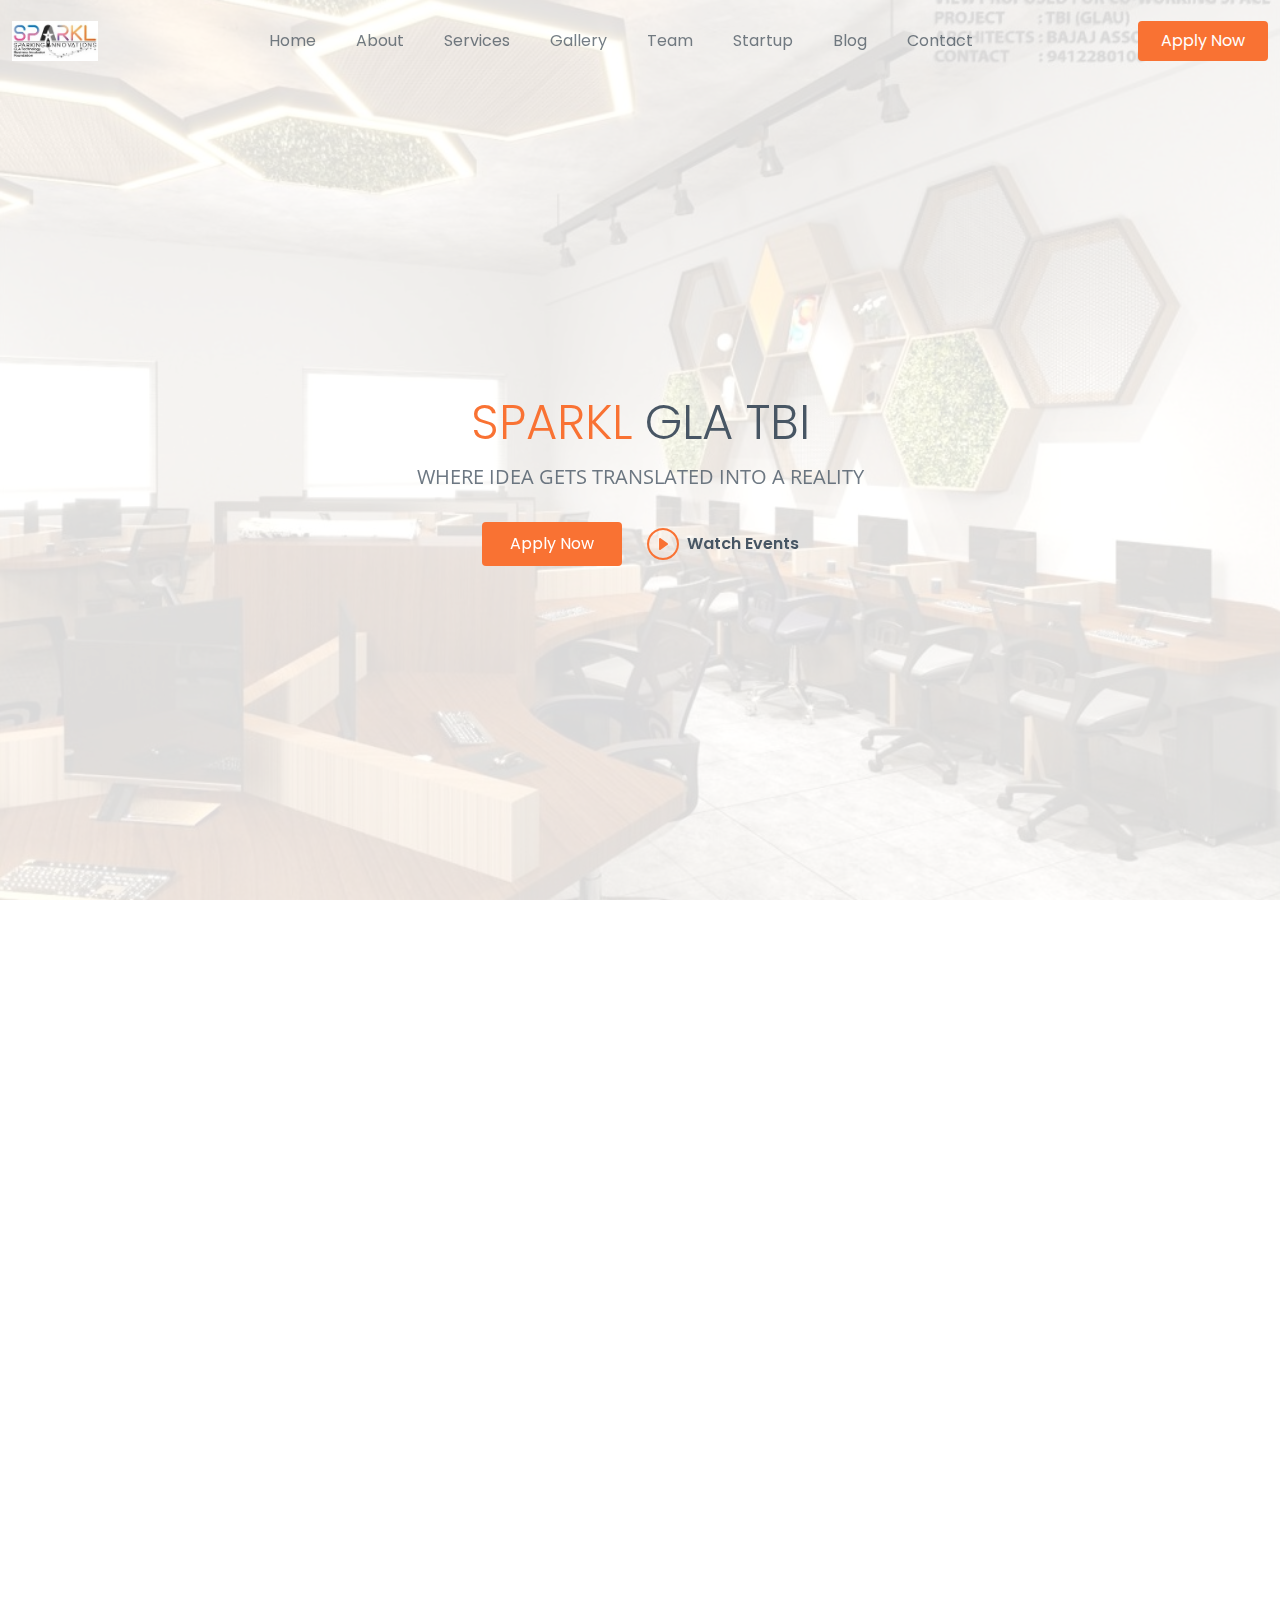
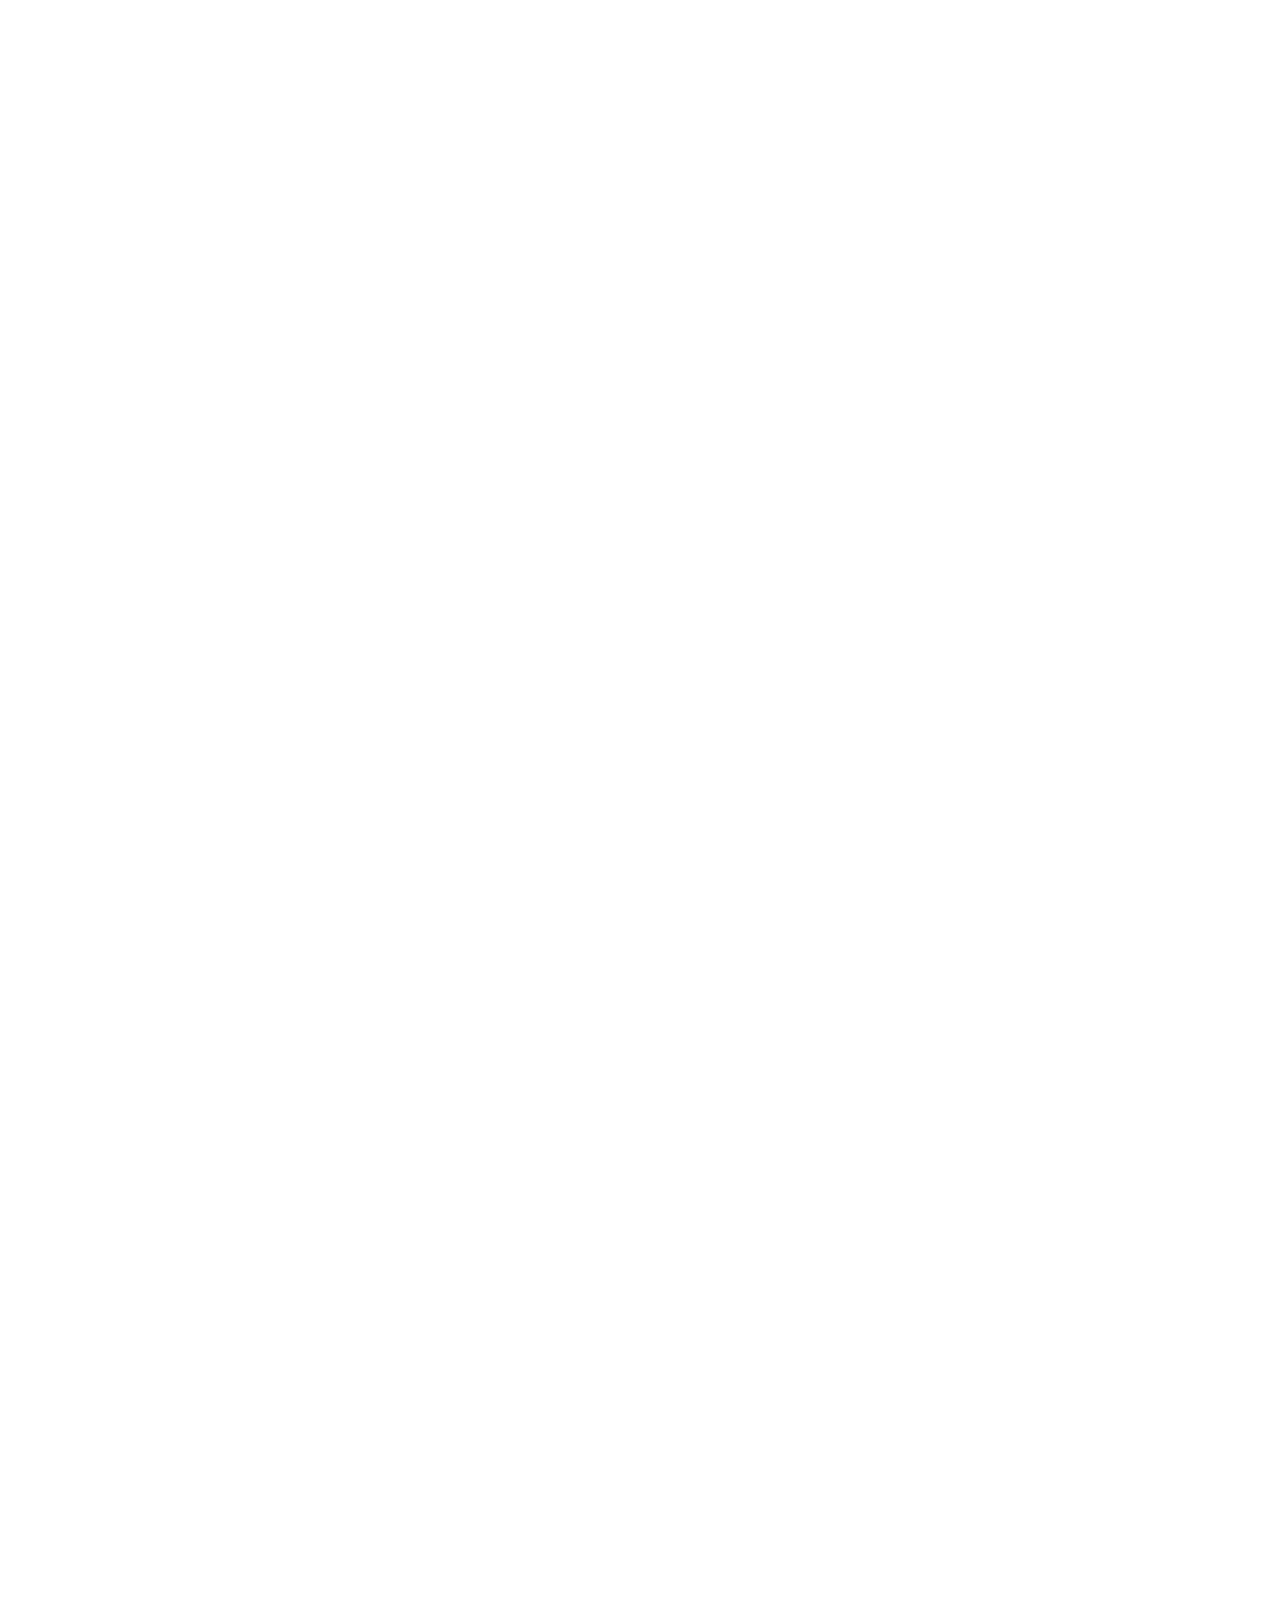
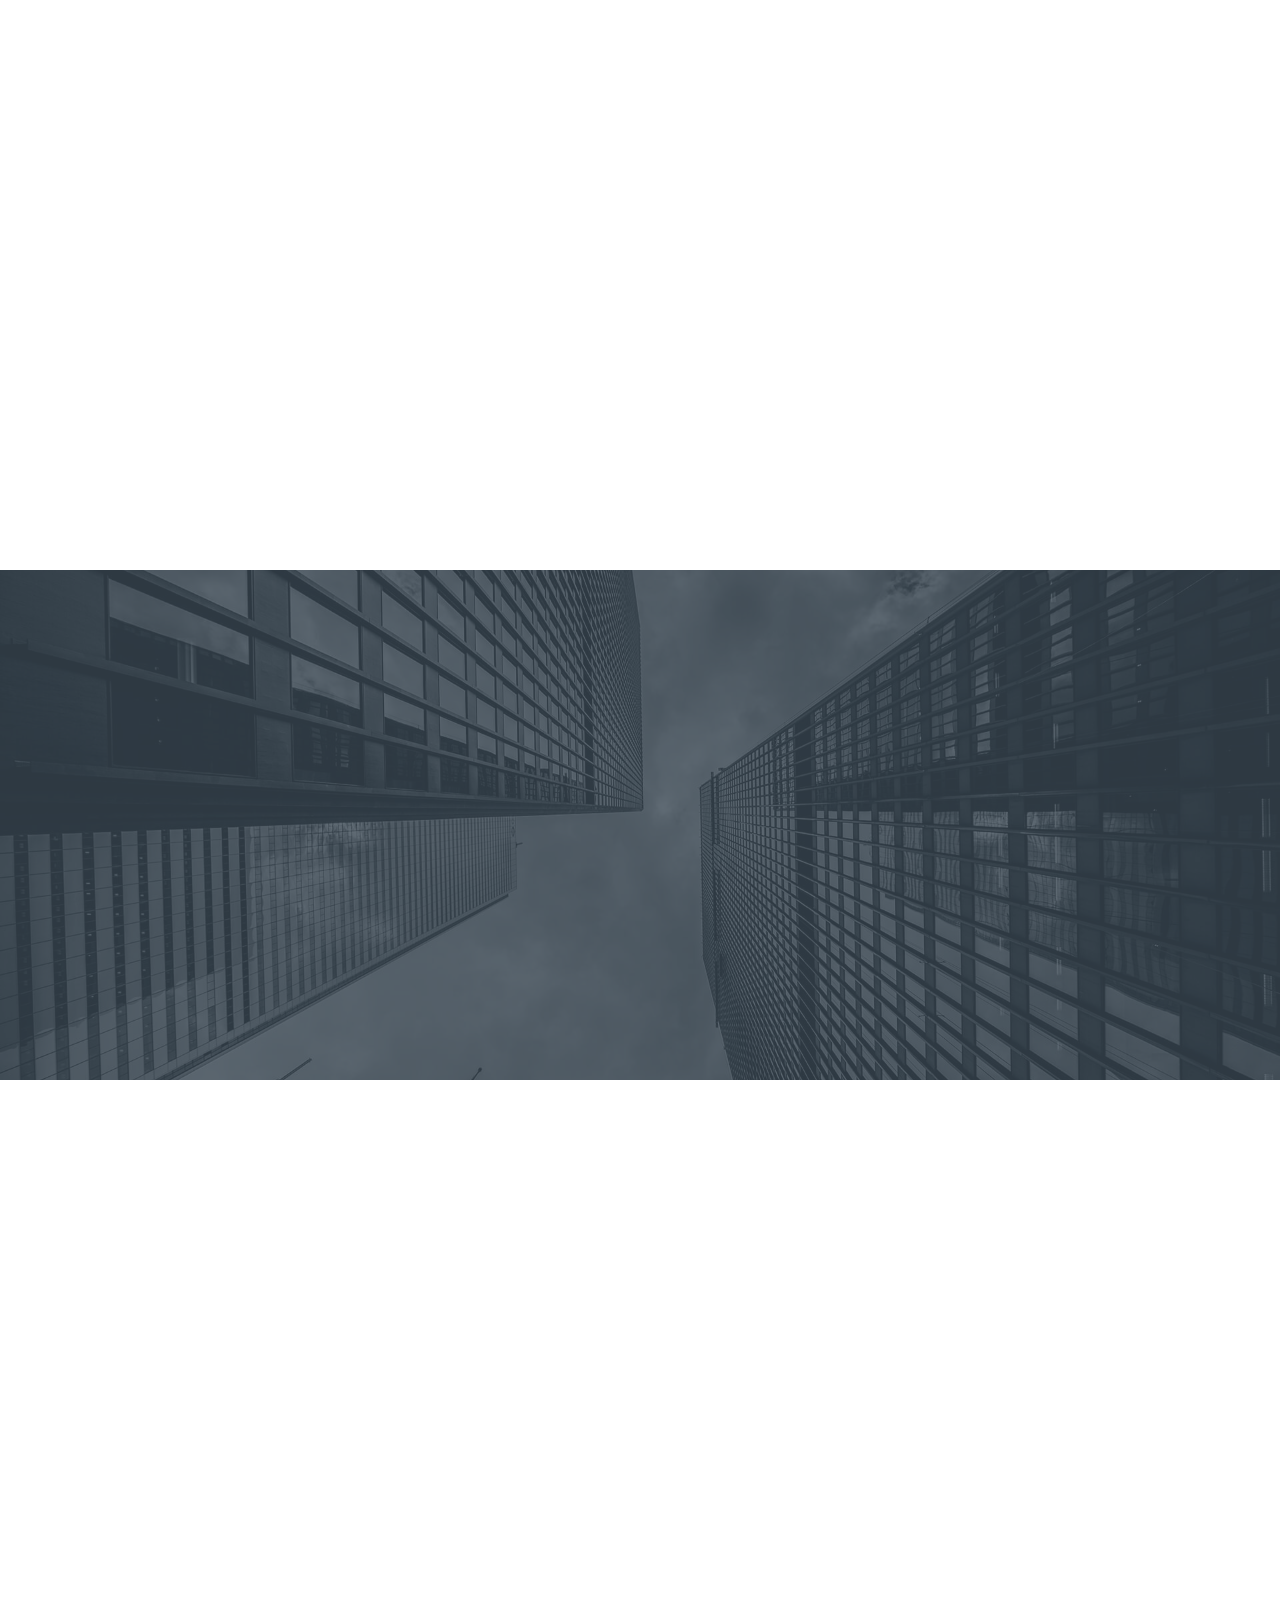
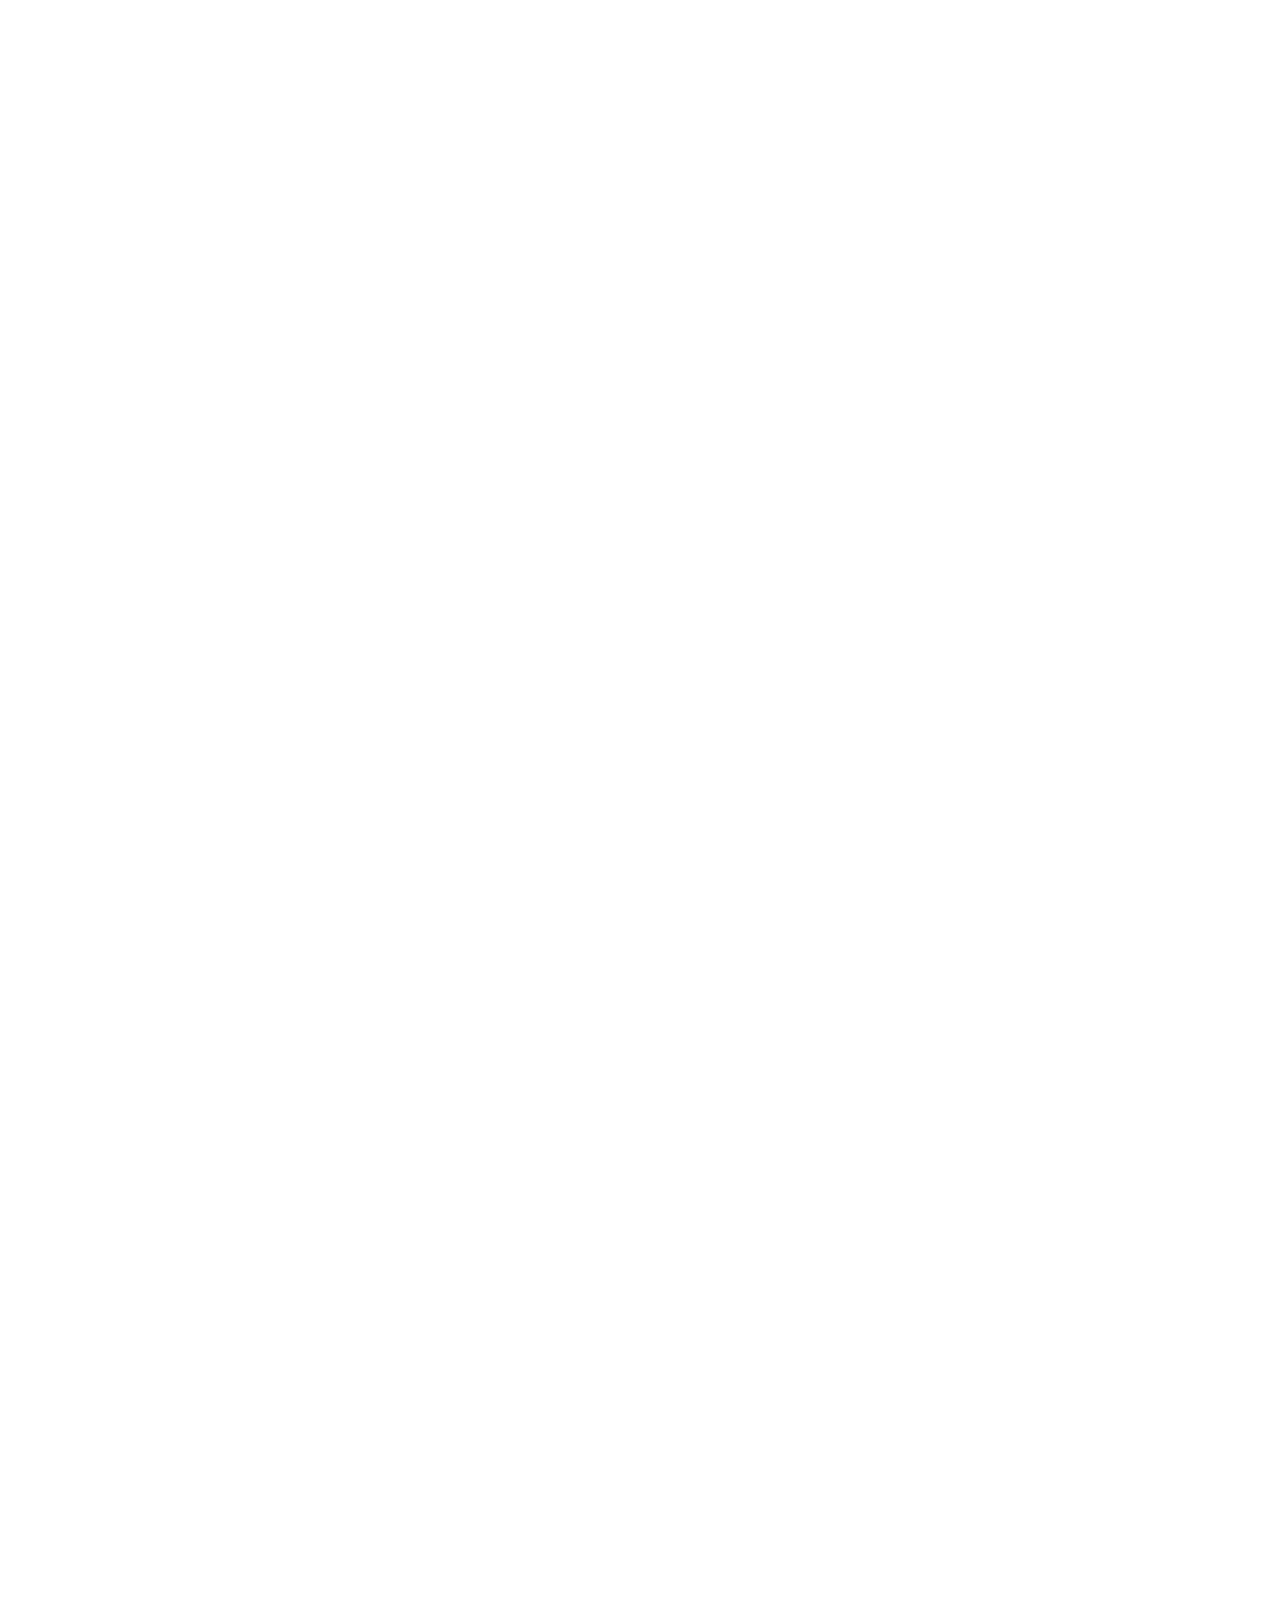
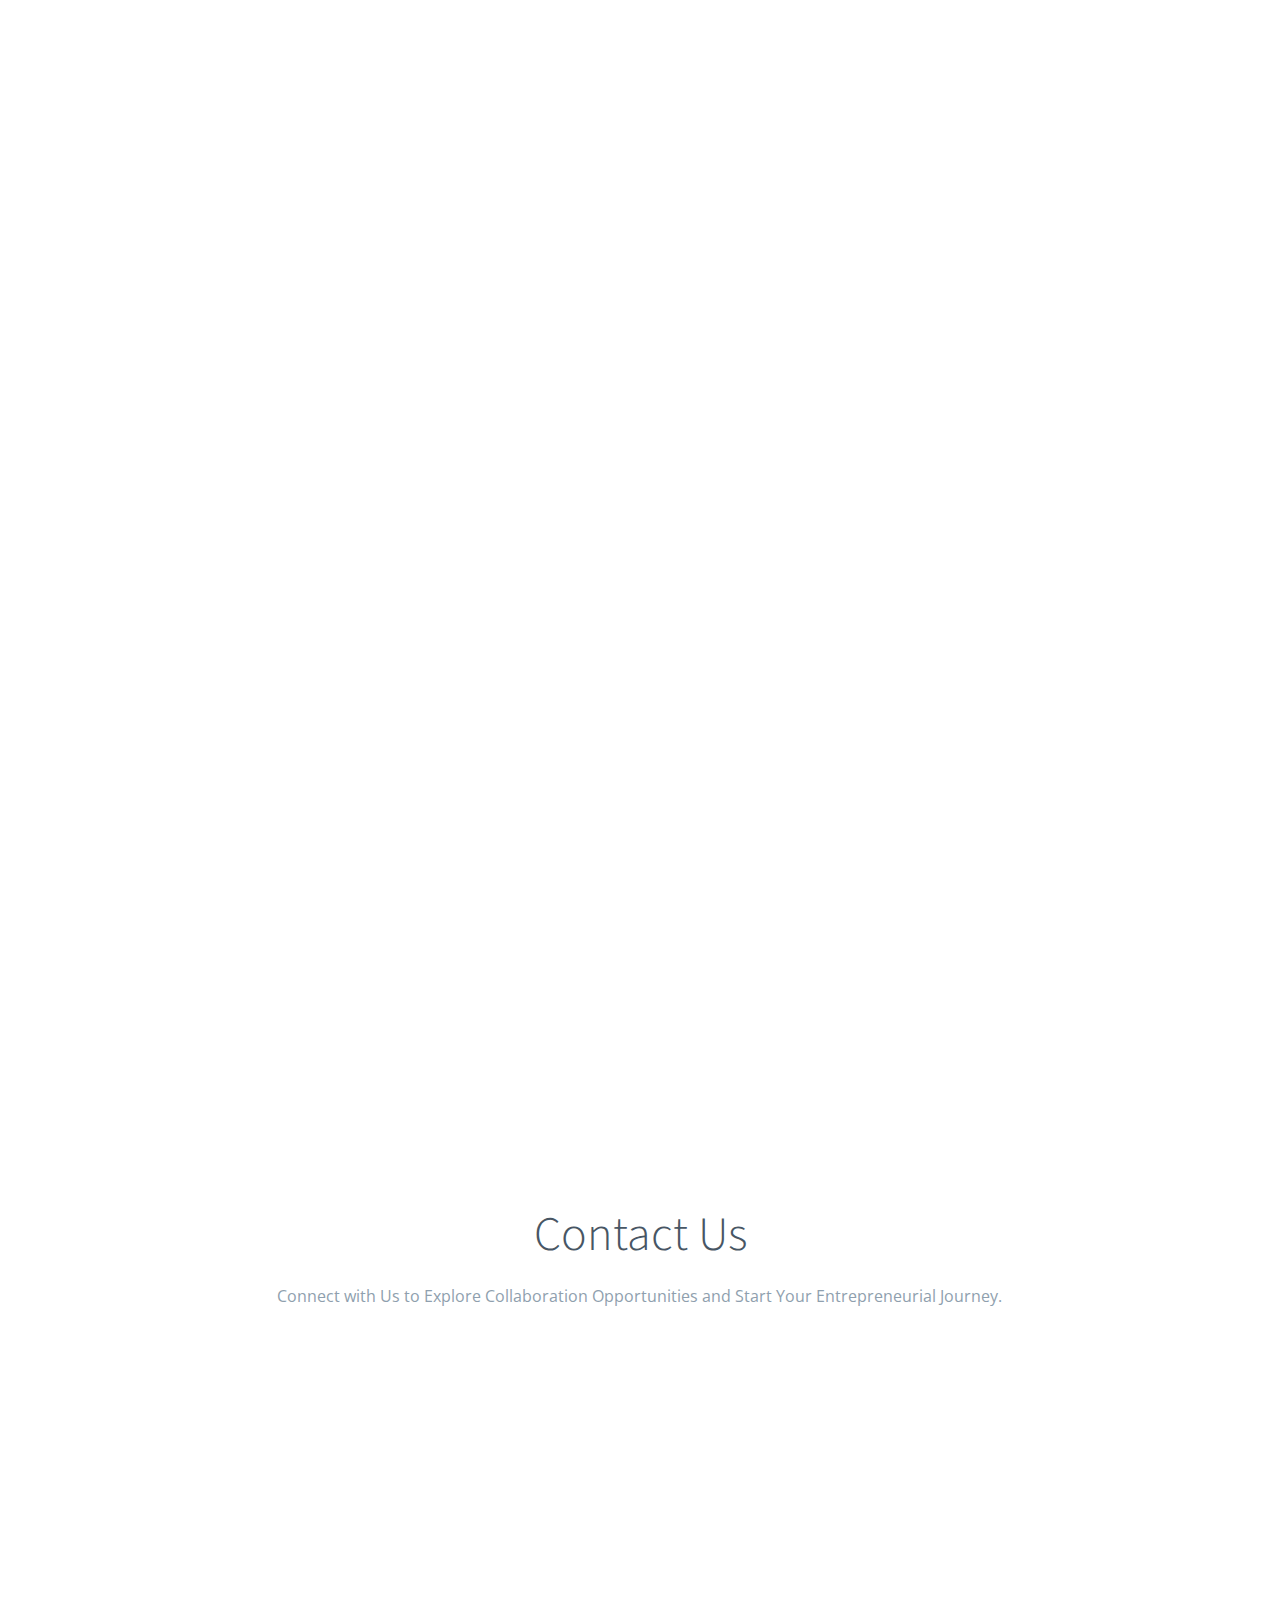
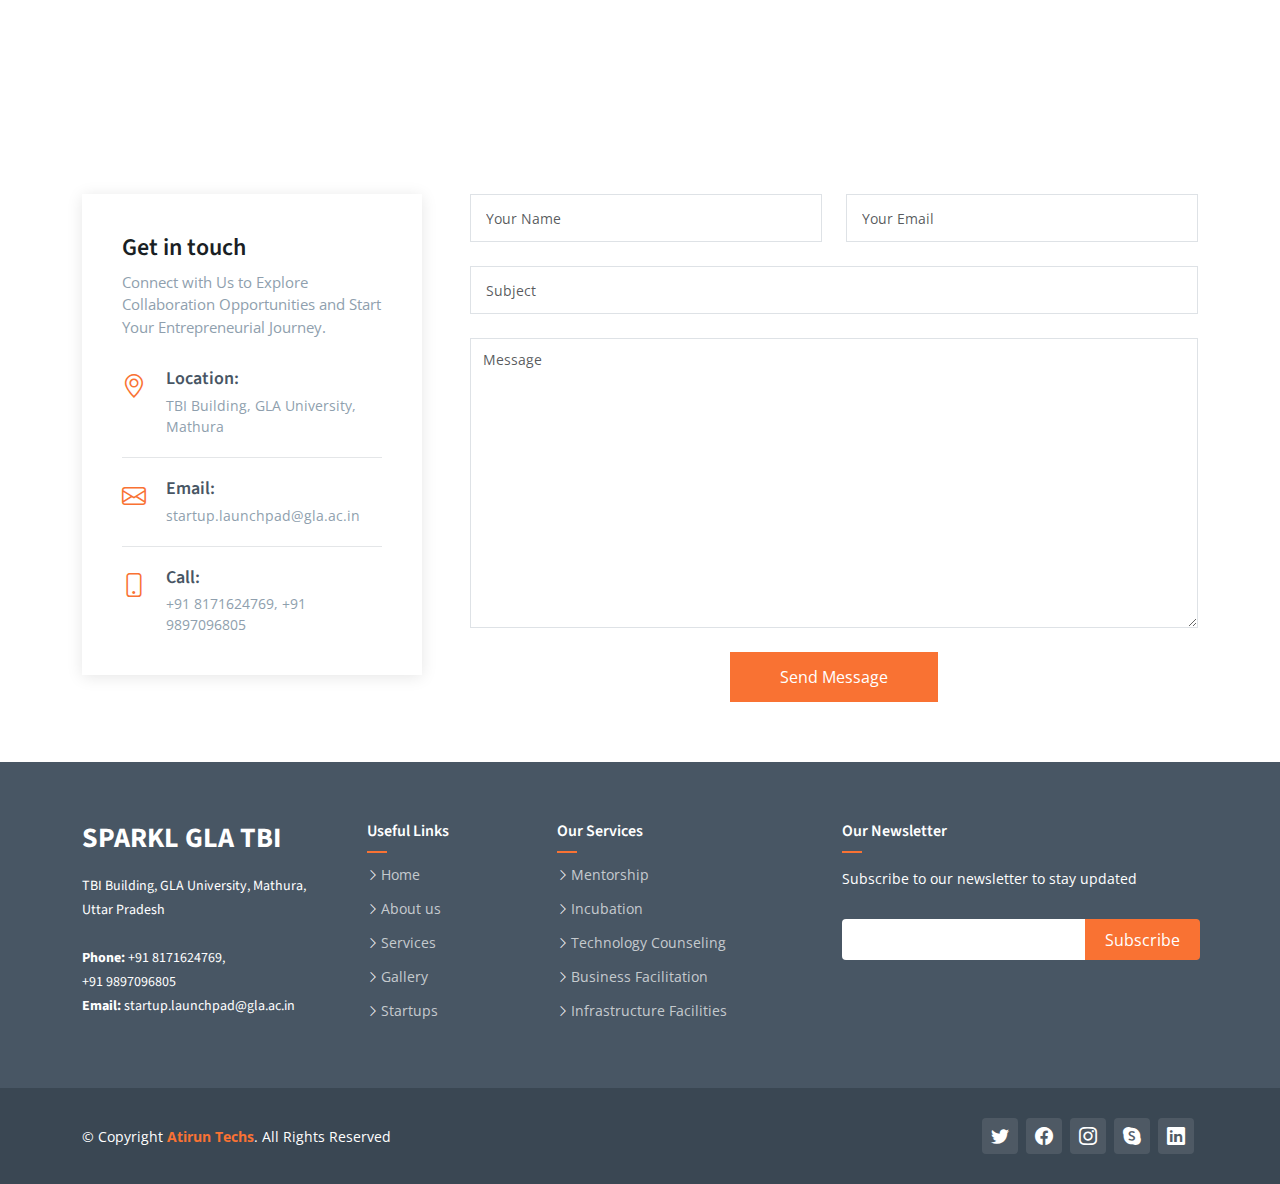
<file: index.html>
<!DOCTYPE html>
<html lang="en">

<head>
  <meta charset="utf-8">
  <meta content="width=device-width, initial-scale=1.0" name="viewport">

  <title>SPARKL GLA TBI</title>
  <meta content="" name="description">
  <meta content="" name="keywords">

  <!-- Favicons -->
  <link href="assets/img/sparkl_logo.jpeg" rel="icon">
  <link href="assets/img/sparkl_logo.jpeg" rel="apple-touch-icon">

  <!-- Google Fonts -->
  <link rel="preconnect" href="https://fonts.googleapis.com">
  <link rel="preconnect" href="https://fonts.gstatic.com" crossorigin>
  <link
    href="https://fonts.googleapis.com/css2?family=Open+Sans:ital,wght@0,300;0,400;0,500;0,600;0,700;1,300;1,400;1,500;1,600;1,700&family=Poppins:ital,wght@0,300;0,400;0,500;0,600;0,700;1,300;1,400;1,500;1,600;1,700&family=Source+Sans+Pro:ital,wght@0,300;0,400;0,600;0,700;1,300;1,400;1,600;1,700&display=swap"
    rel="stylesheet">

  <!-- Vendor CSS Files -->
  <link href="assets/vendor/bootstrap/css/bootstrap.min.css" rel="stylesheet">
  <link href="assets/vendor/bootstrap-icons/bootstrap-icons.css" rel="stylesheet">
  <link href="assets/vendor/aos/aos.css" rel="stylesheet">
  <link href="assets/vendor/glightbox/css/glightbox.min.css" rel="stylesheet">
  <link href="assets/vendor/swiper/swiper-bundle.min.css" rel="stylesheet">

  <!-- Variables CSS Files. Uncomment your preferred color scheme -->
  <!-- <link href="assets/css/variables.css" rel="stylesheet"> -->
  <!-- <link href="assets/css/variables-blue.css" rel="stylesheet"> -->
  <!-- <link href="assets/css/variables-green.css" rel="stylesheet"> -->
  <link href="assets/css/variables-orange.css" rel="stylesheet">
  <!-- <link href="assets/css/variables-purple.css" rel="stylesheet"> -->
  <!-- <link href="assets/css/variables-red.css" rel="stylesheet"> -->
  <!-- <link href="assets/css/variables-pink.css" rel="stylesheet"> -->

  <!-- Template Main CSS File -->
  <link href="assets/css/main.css" rel="stylesheet">
  <link rel="stylesheet" href="assets/css/profile-slider.css">
  <link rel="stylesheet" href="assets/css/startup-card.css">

</head>

<body>

  <!-- ======= Header ======= -->
  <header id="header" class="header fixed-top" data-scrollto-offset="0">
    <div class="container-fluid d-flex align-items-center justify-content-between">

      <a href="index.html" class="logo d-flex align-items-center scrollto me-auto me-lg-0">
        <!-- Uncomment the line below if you also wish to use an image logo -->
        <img src="assets/img/sparkl_logo.jpeg" alt="SPARKL">
        <!-- <h1>SPARKL<span>.</span></h1> -->
      </a>

      <nav id="navbar" class="navbar">
        <ul>

          <li><a class="nav-link scrollto" href="index.html">Home</a></li>
          <li><a class="nav-link scrollto" href="index.html#about">About</a></li>
          <li><a class="nav-link scrollto" href="index.html#services">Services</a></li>
          <li><a class="nav-link scrollto" href="index.html#portfolio">Gallery</a></li>
          <li><a class="nav-link scrollto" href="index.html#team">Team</a></li>
          <li><a class="nav-link scrollto" href="index.html#startup">Startup</a></li>
          <li><a href="blog.html">Blog</a></li>
          <li><a class="nav-link scrollto" href="index.html#contact">Contact</a></li>
        </ul>
        <i class="bi bi-list mobile-nav-toggle d-none"></i>
      </nav><!-- .navbar -->

      <a class="btn-getstarted scrollto" href="index.html#about">Apply Now</a>

    </div>
  </header><!-- End Header -->

  <section id="hero-fullscreen" class="hero-fullscreen d-flex align-items-center">
    <div class="container d-flex flex-column align-items-center position-relative" data-aos="zoom-out">
      <h2><span>SPARKL</span> GLA TBI</h2>
      <p>WHERE IDEA GETS TRANSLATED INTO A REALITY</p>
      <div class="d-flex">
        <a href="#about" class="btn-get-started scrollto">Apply Now</a>
        <a href="https://youtu.be/3KitIinW4Kg" class="glightbox btn-watch-video d-flex align-items-center"><i
            class="bi bi-play-circle"></i><span>Watch
            Events</span></a>
      </div>
    </div>
  </section>

  <main id="main">

    <!-- ======= Featured Services Section ======= -->
    <section id="featured-services" class="featured-services">
      <div class="container">

        <div class="row gy-4">

          <div class="col-xl-3 col-md-6 d-flex" data-aos="zoom-out">
            <div class="service-item position-relative">
              <div class="icon"><i class="bi bi-lightbulb icon"></i></div>
              <h4><a href="" class="stretched-link">IDEAS</a></h4>
              <p>At our incubation foundation and startup launch pad, we celebrate the power of ideas, fostering an
                environment that encourages ideation, exploration, and the pursuit of transformative concepts, paving
                the way for groundbreaking ventures and disruptive innovations.</p>
            </div>
          </div><!-- End Service Item -->

          <div class="col-xl-3 col-md-6 d-flex" data-aos="zoom-out" data-aos-delay="200">
            <div class="service-item position-relative">
              <div class="icon"><i class="bi bi-gear-wide-connected icon"></i></div>
              <h4><a href="" class="stretched-link">INNOVATION</a></h4>
              <p>Unlock your creative potential and drive groundbreaking ideas to revolutionize industries through our
                innovation-focused ecosystem, nurturing collaboration and out-of-the-box thinking.</p>
            </div>
          </div><!-- End Service Item -->

          <div class="col-xl-3 col-md-6 d-flex" data-aos="zoom-out" data-aos-delay="400">
            <div class="service-item position-relative">
              <div class="icon"><i class="bi bi-egg icon"></i></div>
              <h4><a href="" class="stretched-link">INCUBATION</a></h4>
              <p>Transform your startup dreams into reality by joining our incubation program, where you'll receive
                expert mentorship, tailored resources, and a supportive community, helping you navigate the challenges
                of early-stage entrepreneurship.</p>
            </div>
          </div><!-- End Service Item -->

          <div class="col-xl-3 col-md-6 d-flex" data-aos="zoom-out" data-aos-delay="600">
            <div class="service-item position-relative">
              <div class="icon"><i class="bi bi-globe-americas icon"></i></div>
              <h4><a href="" class="stretched-link">COMMERCIALIZATION</a></h4>
              <p>Accelerate the path to market success with our comprehensive commercialization support, connecting you
                with industry partners, investors, and strategic networks to scale your innovative solutions and
                maximize their impact.</p>
            </div>
          </div><!-- End Service Item -->

        </div>

      </div>
    </section><!-- End Featured Services Section -->

    <!-- ======= About Section ======= -->
    <section id="about" class="about">
      <div class="container" data-aos="fade-up">

        <div class="section-header">
          <h2>About Us</h2>
          <p>TBI-StartUp Launchpad, GLAU is a leading incubation foundation and startup launch pad based in Uttar
            Pradesh, dedicated to nurturing and empowering entrepreneurs, fostering innovation, and driving economic
            growth through the successful commercialization of technology-based ventures.</p>
        </div>

        <div class="row g-4 g-lg-5" data-aos="fade-up" data-aos-delay="200">

          <div class="col-lg-5">
            <div class="about-img">
              <img src="assets/img/about.jpg" class="img-fluid" alt="">
            </div>
          </div>

          <div class="col-lg-7">
            <h3 class="pt-0 pt-lg-5">Empowering Innovation and Entrepreneurship for Economic Growth and Technological
              Advancement
            </h3>

            <!-- Tabs -->
            <ul class="nav nav-pills mb-3">
              <li><a class="nav-link active" data-bs-toggle="pill" href="#tab1">Vision</a></li>
              <li><a class="nav-link" data-bs-toggle="pill" href="#tab2">Mission</a></li>
            </ul><!-- End Tabs -->

            <!-- Tab Content -->
            <div class="tab-content">

              <div class="tab-pane fade show active" id="tab1">

                <div class="d-flex align-items-center mt-4">
                  <i class="bi bi-check2"></i>
                  <h4>A Premier Center of International Standards</h4>
                </div>
                <p>Our vision is to establish TBI-StartUp Launchpad, GLAU as a premier center of international
                  standards, serving as a technology and networking resource center for the creation of technology-based
                  new enterprises, providing solutions in the plastics, rubber, and chemical industries, and bridging
                  the gap between research and industry for rapid commercialization of R&D outputs.</p>

                <div class="d-flex align-items-center mt-4">
                  <i class="bi bi-check2"></i>
                  <h4>Catalyst for Industrial Growth</h4>
                </div>
                <p>We strive to be a complementary unit within a network of institutes, acting as a catalyst for
                  industrial growth by creating value-added jobs and services, fostering technological awareness and
                  consciousness in business enterprises, and offering specialized services to existing SMEs, thereby
                  contributing to the overall economic development of Uttar Pradesh.</p>

                <div class="d-flex align-items-center mt-4">
                  <i class="bi bi-check2"></i>
                  <h4>Multiplication of Ventures</h4>
                </div>
                <p>Our ultimate aim is to nurture and empower innovation and entrepreneurship in Uttar Pradesh,
                  supporting technology and knowledge-based ventures through their startup journey. We aim to provide
                  the necessary support, resources, and expertise for startups to survive the challenging valley of
                  death in their life cycle, enabling them to scale up their ventures and multiply their impact.</p>

              </div><!-- End Tab 1 Content -->

              <div class="tab-pane fade show" id="tab2">

                <div class="d-flex align-items-center mt-4">
                  <i class="bi bi-check2"></i>
                  <h4>Building and Sharing Resources</h4>
                </div>
                <p>The mission of TBI-StartUp Launchpad, GLAU is to build and share resources, including space and
                  infrastructure, access to business support services, mentoring, and training programs. By providing
                  these essential resources, we aim to enhance the skills of entrepreneurs and seed funds, facilitating
                  the growth and success of startups in our ecosystem.</p>

                <div class="d-flex align-items-center mt-4">
                  <i class="bi bi-check2"></i>
                  <h4>Fostering Entrepreneurial Spirit</h4>
                </div>
                <p>Our mission is to promote and contribute to the growth of indigenous industry and economy by
                  fostering the entrepreneurial spirit. We believe in cultivating an environment that encourages
                  innovation, risk-taking, and entrepreneurship, empowering individuals to turn their ideas into
                  sustainable and impactful businesses.</p>

                <div class="d-flex align-items-center mt-4">
                  <i class="bi bi-check2"></i>
                  <h4>Collaboration and Support</h4>
                </div>
                <p>TBI-StartUp Launchpad, GLAU is committed to collaborating with both internal and external
                  stakeholders. We support technologies/IP developed within the institute or through collaborations
                  elsewhere, as well as external start-ups associated with our members as consultants or mentors. Our
                  mission is to provide comprehensive support to a broad range of ventures, fueling their growth and
                  success.</p>

              </div><!-- End Tab 2 Content -->

            </div>

          </div>

        </div>

      </div>
    </section><!-- End About Section -->


    <!-- ======= Services Section ======= -->
    <section id="services" class="services">
      <div class="container" data-aos="fade-up">

        <div class="section-header">
          <h2>Our Services</h2>
          <p>Comprehensive Services to Fuel Your Startup Success</p>
        </div>

        <div class="row gy-5">

          <div class="col-xl-4 col-md-6" data-aos="zoom-in" data-aos-delay="200">
            <div class="service-item">
              <div class="img">
                <img src="assets/img/services-1.jpg" class="img-fluid" alt="">
              </div>
              <div class="details position-relative">
                <div class="icon">
                  <i class="bi bi-activity"></i>
                </div>
                <a href="#" class="stretched-link">
                  <h3>Mentorship</h3>
                </a>
                <p>Guiding and empowering entrepreneurs through expert mentorship, providing valuable insights, industry
                  knowledge, and strategic guidance to navigate the challenges of startup growth.</p>
              </div>
            </div>
          </div><!-- End Service Item -->

          <div class="col-xl-4 col-md-6" data-aos="zoom-in" data-aos-delay="300">
            <div class="service-item">
              <div class="img">
                <img src="assets/img/services-2.jpg" class="img-fluid" alt="">
              </div>
              <div class="details position-relative">
                <div class="icon">
                  <i class="bi bi-broadcast"></i>
                </div>
                <a href="#" class="stretched-link">
                  <h3>Incubation</h3>
                </a>
                <p>Supporting startups through a comprehensive incubation program, offering tailored resources,
                  infrastructure facilities, and a conducive environment to foster innovation and accelerate their path
                  to success.</p>
              </div>
            </div>
          </div><!-- End Service Item -->

          <div class="col-xl-4 col-md-6" data-aos="zoom-in" data-aos-delay="400">
            <div class="service-item">
              <div class="img">
                <img src="assets/img/services-3.jpg" class="img-fluid" alt="">
              </div>
              <div class="details position-relative">
                <div class="icon">
                  <i class="bi bi-easel"></i>
                </div>
                <a href="#" class="stretched-link">
                  <h3>Technology Counseling</h3>
                </a>
                <p>Providing specialized technology counseling services to startups, helping them leverage the latest
                  advancements, optimize their technological solutions, and stay ahead in a rapidly evolving business
                  landscape.</p>
              </div>
            </div>
          </div><!-- End Service Item -->

          <div class="col-xl-4 col-md-6" data-aos="zoom-in" data-aos-delay="500">
            <div class="service-item">
              <div class="img">
                <img src="assets/img/services-4.jpg" class="img-fluid" alt="">
              </div>
              <div class="details position-relative">
                <div class="icon">
                  <i class="bi bi-bounding-box-circles"></i>
                </div>
                <a href="#" class="stretched-link">
                  <h3>Business Facilitation</h3>
                </a>
                <p>Facilitating business connections, networking opportunities, and strategic partnerships to enable
                  startups to access markets, customers, and funding, thereby accelerating their growth trajectory.</p>
                <a href="#" class="stretched-link"></a>
              </div>
            </div>
          </div><!-- End Service Item -->

          <div class="col-xl-4 col-md-6" data-aos="zoom-in" data-aos-delay="600">
            <div class="service-item">
              <div class="img">
                <img src="assets/img/services-5.jpg" class="img-fluid" alt="">
              </div>
              <div class="details position-relative">
                <div class="icon">
                  <i class="bi bi-calendar4-week"></i>
                </div>
                <a href="#" class="stretched-link">
                  <h3>Training</h3>
                </a>
                <p>Conducting training programs and workshops, equipping entrepreneurs with essential skills, knowledge,
                  and tools necessary for startup success, covering areas such as business development, marketing,
                  finance, and more.</p>
                <a href="#" class="stretched-link"></a>
              </div>
            </div>
          </div><!-- End Service Item -->

          <div class="col-xl-4 col-md-6" data-aos="zoom-in" data-aos-delay="700">
            <div class="service-item">
              <div class="img">
                <img src="assets/img/services-6.jpg" class="img-fluid" alt="">
              </div>
              <div class="details position-relative">
                <div class="icon">
                  <i class="bi bi-chat-square-text"></i>
                </div>
                <a href="#" class="stretched-link">
                  <h3>Infrastructure Facilities</h3>
                </a>
                <p>Providing state-of-the-art infrastructure facilities including office spaces, research labs,
                  prototyping facilities, and access to necessary equipment and resources, enabling startups to operate
                  and scale efficiently.</p>
                <a href="#" class="stretched-link"></a>
              </div>
            </div>
          </div><!-- End Service Item -->

        </div>

      </div>
    </section><!-- End Services Section -->

    <!-- ======= Testimonials Section ======= -->
    <section id="testimonials" class="testimonials">
      <div class="container" data-aos="fade-up">

        <div class="testimonials-slider swiper">
          <div class="swiper-wrapper">

            <div class="swiper-slide">
              <div class="testimonial-item">
                <img src="assets/img/testimonials/testimonials-1.jpg" class="testimonial-img" alt="">
                <h3>Gaurav Singh</h3>
                <h4>CEO &amp; Founder</h4>
                <div class="stars">
                  <i class="bi bi-star-fill"></i><i class="bi bi-star-fill"></i><i class="bi bi-star-fill"></i><i
                    class="bi bi-star-fill"></i><i class="bi bi-star-fill"></i>
                </div>
                <p>
                  <i class="bi bi-quote quote-icon-left"></i>
                  Joining TBI-StartUp Launchpad was the best decision for my startup. The mentorship and support I
                  received helped me navigate the early challenges and turn my idea into a thriving business.
                  <i class="bi bi-quote quote-icon-right"></i>
                </p>
              </div>
            </div><!-- End testimonial item -->

            <div class="swiper-slide">
              <div class="testimonial-item">
                <img src="assets/img/testimonials/testimonials-2.jpg" class="testimonial-img" alt="">
                <h3>Sara Wilsson</h3>
                <h4>Designer</h4>
                <div class="stars">
                  <i class="bi bi-star-fill"></i><i class="bi bi-star-fill"></i><i class="bi bi-star-fill"></i><i
                    class="bi bi-star-fill"></i><i class="bi bi-star-fill"></i>
                </div>
                <p>
                  <i class="bi bi-quote quote-icon-left"></i>
                  The incubation program at TBI-StartUp Launchpad provided me with invaluable resources and a supportive
                  community. With their guidance, I was able to transform my passion into a successful venture.
                  <i class="bi bi-quote quote-icon-right"></i>
                </p>
              </div>
            </div><!-- End testimonial item -->

            <div class="swiper-slide">
              <div class="testimonial-item">
                <img src="assets/img/testimonials/testimonials-3.jpg" class="testimonial-img" alt="">
                <h3>Jena Karlis</h3>
                <h4>Store Owner</h4>
                <div class="stars">
                  <i class="bi bi-star-fill"></i><i class="bi bi-star-fill"></i><i class="bi bi-star-fill"></i><i
                    class="bi bi-star-fill"></i><i class="bi bi-star-fill"></i>
                </div>
                <p>
                  <i class="bi bi-quote quote-icon-left"></i>
                  The technology counseling services offered by TBI-StartUp Launchpad were instrumental in fine-tuning
                  our product and keeping us ahead of the competition. Their expertise helped us leverage emerging
                  technologies to achieve our business goals
                  <i class="bi bi-quote quote-icon-right"></i>
                </p>
              </div>
            </div><!-- End testimonial item -->

            <div class="swiper-slide">
              <div class="testimonial-item">
                <img src="assets/img/testimonials/testimonials-4.jpg" class="testimonial-img" alt="">
                <h3>Matt Brandon</h3>
                <h4>Freelancer</h4>
                <div class="stars">
                  <i class="bi bi-star-fill"></i><i class="bi bi-star-fill"></i><i class="bi bi-star-fill"></i><i
                    class="bi bi-star-fill"></i><i class="bi bi-star-fill"></i>
                </div>
                <p>
                  <i class="bi bi-quote quote-icon-left"></i>
                  TBI-StartUp Launchpad played a crucial role in connecting us with industry partners and investors.
                  Through their business facilitation services, we secured strategic collaborations and funding
                  opportunities, propelling our growth to new heights.
                  <i class="bi bi-quote quote-icon-right"></i>
                </p>
              </div>
            </div><!-- End testimonial item -->

            <div class="swiper-slide">
              <div class="testimonial-item">
                <img src="assets/img/testimonials/testimonials-5.jpg" class="testimonial-img" alt="">
                <h3>John Larson</h3>
                <h4>Entrepreneur</h4>
                <div class="stars">
                  <i class="bi bi-star-fill"></i><i class="bi bi-star-fill"></i><i class="bi bi-star-fill"></i><i
                    class="bi bi-star-fill"></i><i class="bi bi-star-fill"></i>
                </div>
                <p>
                  <i class="bi bi-quote quote-icon-left"></i>
                  The training programs organized by TBI-StartUp Launchpad were highly informative and practical. The
                  workshops equipped me with the necessary skills and knowledge to manage my startup effectively,
                  resulting in increased efficiency and productivity.
                  <i class="bi bi-quote quote-icon-right"></i>
                </p>
              </div>
            </div><!-- End testimonial item -->

          </div>
          <div class="swiper-pagination"></div>
        </div>

      </div>
    </section><!-- End Testimonials Section -->


    <!-- ======= Portfolio Section ======= -->
    <section id="portfolio" class="portfolio" data-aos="fade-up">

      <div class="container">

        <div class="section-header">
          <h2>Gallery</h2>
          <p>Explore Our Inspiring Workspace and State-of-the-Art Infrastructure.</p>
        </div>

      </div>

      <div class="container-fluid" data-aos="fade-up" data-aos-delay="200">

        <div class="portfolio-isotope" data-portfolio-filter="*" data-portfolio-layout="masonry"
          data-portfolio-sort="original-order">

          <div class="row g-0 portfolio-container">

            <div class="col-xl-3 col-lg-4 col-md-6 portfolio-item filter-app">
              <img src="assets/img/infrastructure/in1.jpeg" class="img-fluid" alt=""
                style="height: 200px; width: 500px;">
              <div class="portfolio-info">
                <h4>Workspace</h4>
                <a href="assets/img/infrastructure/in1.jpeg" title="App 1" data-gallery="portfolio-gallery"
                  class="glightbox preview-link"><i class="bi bi-zoom-in"></i></a>
              </div>
            </div><!-- End Portfolio Item -->

            <div class="col-xl-3 col-lg-4 col-md-6 portfolio-item filter-app">
              <img src="assets/img/infrastructure/in3.jpeg" class="img-fluid" alt=""
                style="height: 200px; width: 500px">
              <div class="portfolio-info">
                <h4>Workspace</h4>
                <a href="assets/img/infrastructure/in3.jpeg" title="App 1" data-gallery="portfolio-gallery"
                  class="glightbox preview-link"><i class="bi bi-zoom-in"></i></a>
              </div>
            </div><!-- End Portfolio Item -->

            <div class="col-xl-3 col-lg-4 col-md-6 portfolio-item filter-app">
              <img src="assets/img/infrastructure/in4.jpeg" class="img-fluid" alt=""
                style="height: 200px; width: 500px">
              <div class="portfolio-info">
                <h4>Workspace</h4>
                <a href="assets/img/infrastructure/in4.jpeg" title="App 1" data-gallery="portfolio-gallery"
                  class="glightbox preview-link"><i class="bi bi-zoom-in"></i></a>
              </div>
            </div><!-- End Portfolio Item -->

            <div class="col-xl-3 col-lg-4 col-md-6 portfolio-item filter-app">
              <img src="assets/img/infrastructure/in5.jpeg" class="img-fluid" alt=""
                style="height: 200px; width: 500px">
              <div class="portfolio-info">
                <h4>Workspace</h4>
                <a href="assets/img/infrastructure/in5.jpeg" title="App 1" data-gallery="portfolio-gallery"
                  class="glightbox preview-link"><i class="bi bi-zoom-in"></i></a>
              </div>
            </div><!-- End Portfolio Item -->

            <div class="col-xl-3 col-lg-4 col-md-6 portfolio-item filter-app">
              <img src="assets/img/infrastructure/in6.jpeg" class="img-fluid" alt=""
                style="height: 200px; width: 500px">
              <div class="portfolio-info">
                <h4>Workspace</h4>
                <a href="assets/img/infrastructure/in6.jpeg" title="App 1" data-gallery="portfolio-gallery"
                  class="glightbox preview-link"><i class="bi bi-zoom-in"></i></a>
              </div>
            </div><!-- End Portfolio Item -->

            <div class="col-xl-3 col-lg-4 col-md-6 portfolio-item filter-app">
              <img src="assets/img/infrastructure/in7.jpeg" class="img-fluid" alt=""
                style="height: 200px; width: 500px">
              <div class="portfolio-info">
                <h4>Workspace</h4>
                <a href="assets/img/infrastructure/in7.jpeg" title="App 1" data-gallery="portfolio-gallery"
                  class="glightbox preview-link"><i class="bi bi-zoom-in"></i></a>
              </div>
            </div><!-- End Portfolio Item -->

            <div class="col-xl-3 col-lg-4 col-md-6 portfolio-item filter-app">
              <img src="assets/img/infrastructure/int1.jpg" class="img-fluid" alt=""
                style="height: 200px; width: 500px">
              <div class="portfolio-info">
                <h4>Workspace</h4>
                <a href="assets/img/infrastructure/int1.jpg" title="App 1" data-gallery="portfolio-gallery"
                  class="glightbox preview-link"><i class="bi bi-zoom-in"></i></a>
              </div>
            </div><!-- End Portfolio Item -->

            <div class="col-xl-3 col-lg-4 col-md-6 portfolio-item filter-app">
              <img src="assets/img/infrastructure/int5.jpg" class="img-fluid" alt=""
                style="height: 200px; width: 500px">
              <div class="portfolio-info">
                <h4>Workspace</h4>
                <a href="assets/img/infrastructure/in7.jpeg" title="App 1" data-gallery="portfolio-gallery"
                  class="glightbox preview-link"><i class="bi bi-zoom-in"></i></a>
              </div>
            </div><!-- End Portfolio Item -->



          </div><!-- End Portfolio Container -->

        </div>

      </div>
    </section><!-- End Portfolio Section -->

    <!-- ======= Team Section ======= -->
    <section id="team" class="team">
      <div class="container" data-aos="fade-up">

        <div class="section-header">
          <h2>Our Team</h2>
          <p>A Collective of Passionate Experts Fueled by a Shared Vision to Drive Innovation and Empower
            Entrepreneurial Success. Together, We Bring a Diverse Range of Skills, Experience, and Dedication, Providing
            Unparalleled Support and Guidance to Our Startup Community.</p>
        </div>

        <div class="slide-container swiper">
          <div class="slide-content">
            <div class="card-wrapper swiper-wrapper">
              <div class="card swiper-slide">
                <div class="image-content">
                  <span class="overlay"></span>
                  <div class="card-image">
                    <img src="/assets/img/team/team-1.jpg" alt="" class="card-img">
                  </div>
                </div>
                <div class="card-content">
                  <h2 class="name fw-bold">Manoj Kumar Chaubey</h2>
                  <p class="blog-details">(Chief Co-ordinator)</p>
                  <p class="fst-italic">"Success is not final, failure is not fatal: It is the courage to continue that
                    counts."</p>
                  <button class="button">Connect</button>
                </div>
              </div>
              <div class="card swiper-slide">
                <div class="image-content">
                  <span class="overlay"></span>
                  <div class="card-image">
                    <img src="/assets/img/team/team-2.jpg" alt="" class="card-img">
                  </div>
                </div>
                <div class="card-content">
                  <h2 class="name fw-bold">Nitin Kukreja</h2>
                  <p class="blog-details">(Co-Ordinator)</p>
                  <p class="fst-italic">"The only limit to our realization of tomorrow will be our doubts of today."</p>
                  <button class="button">Connect</button>
                </div>
              </div>
              <div class="card swiper-slide">
                <div class="image-content">
                  <span class="overlay"></span>
                  <div class="card-image">
                    <img src="/assets/img/team/team-3.jpg" alt="" class="card-img">
                  </div>
                </div>
                <div class="card-content">
                  <h2 class="name fw-bold">Pushkar Sharma</h2>
                  <p class="blog-details">(Co-Ordinator)</p>
                  <p class="fst-italic">"The only limit to our realization of tomorrow will be our doubts of today."</p>
                  <button class="button">Connect</button>
                </div>
              </div>
              <div class="card swiper-slide">
                <div class="image-content">
                  <span class="overlay"></span>
                  <div class="card-image">
                    <img src="/assets/img/team/team-1.jpg" alt="" class="card-img">
                  </div>
                </div>
                <div class="card-content">
                  <h2 class="name fw-bold">Jitendra Kumar</h2>
                  <p class="blog-details">(Co-Ordinator)</p>
                  <p class="fst-italic">"The only limit to our realization of tomorrow will be our doubts of today."</p>
                  <button class="button">Connect</button>
                </div>
              </div>
              <div class="card swiper-slide">
                <div class="image-content">
                  <span class="overlay"></span>
                  <div class="card-image">
                    <img src="/assets/img/team/team-2.jpg" alt="" class="card-img">
                  </div>
                </div>
                <div class="card-content">
                  <h2 class="name fw-bold">Abhishek Pratap Gautam</h2>
                  <p class="blog-details">(Assitant Manager)</p>
                  <p class="fst-italic">"The only limit to our realization of tomorrow will be our doubts of today."</p>
                  <button class="button">Connect</button>
                </div>
              </div>
              <div class="card swiper-slide">
                <div class="image-content">
                  <span class="overlay"></span>
                  <div class="card-image">
                    <img src="/assets/img/team/team-3.jpg" alt="" class="card-img">
                  </div>
                </div>
                <div class="card-content">
                  <h2 class="name fw-bold">Anoop Kumar Gupta</h2>
                  <p class="blog-pagination">(Director, IAH), Dean Academic Affairs</p>
                  <p class="fst-italic">"The only limit to our realization of tomorrow will be our doubts of today."</p>
                  <button class="button">Connect</button>
                </div>
              </div>
            </div>
          </div>
          <div class="swiper-button-next swiper-navBtn"></div>
          <div class="swiper-button-prev swiper-navBtn"></div>
          <div class="swiper-pagination"></div>
        </div>

      </div>
    </section><!-- End Team Section -->

    <!-- ======= Startup Section ======= -->
    <section id="startup" class="team">
      <div class="container" data-aos="fade-up">

        <div class="section-header">
          <h2>Startups</h2>
          <p>Discover a diverse and vibrant community of innovative startups under our incubation, where each venture
            represents a unique vision, passion, and potential for groundbreaking success. Explore the exciting ventures
            that are shaping the future across various industries.</p>
        </div>

        <!-- ======= Features Section ======= -->
        <section id="features" class="features">
          <div class="container" data-aos="fade-up">

            <ul class="nav nav-tabs row gy-4 d-flex">

              <li class="nav-item col-6 col-md-4 col-lg-2">
                <a class="nav-link active show" data-bs-toggle="tab" data-bs-target="#tab-1">
                  <i class="bi bi-binoculars color-cyan"></i>
                  <h4>ATIRUN TECHS</h4>
                </a>
              </li><!-- End Tab 1 Nav -->

              <li class="nav-item col-6 col-md-4 col-lg-2">
                <a class="nav-link" data-bs-toggle="tab" data-bs-target="#tab-2">
                  <i class="bi bi-box-seam color-indigo"></i>
                  <h4>CROWD MGT</h4>
                </a>
              </li><!-- End Tab 2 Nav -->

              <li class="nav-item col-6 col-md-4 col-lg-2">
                <a class="nav-link" data-bs-toggle="tab" data-bs-target="#tab-3">
                  <i class="bi bi-brightness-high color-teal"></i>
                  <h4>EBIBIL MEDIA</h4>
                </a>
              </li><!-- End Tab 3 Nav -->

              <li class="nav-item col-6 col-md-4 col-lg-2">
                <a class="nav-link" data-bs-toggle="tab" data-bs-target="#tab-4">
                  <i class="bi bi-command color-red"></i>
                  <h4>TECVIS</h4>
                </a>
              </li><!-- End Tab 4 Nav -->

              <li class="nav-item col-6 col-md-4 col-lg-2">
                <a class="nav-link" data-bs-toggle="tab" data-bs-target="#tab-5">
                  <i class="bi bi-easel color-blue"></i>
                  <h4>TREDMOLEN E-CYCLE</h4>
                </a>
              </li><!-- End Tab 5 Nav -->

              <li class="nav-item col-6 col-md-4 col-lg-2">
                <a class="nav-link" data-bs-toggle="tab" data-bs-target="#tab-6">
                  <i class="bi bi-map color-orange"></i>
                  <h4>CYBERIMPOSTERS</h4>
                </a>
              </li><!-- End Tab 6 Nav -->

            </ul>

            <div class="tab-content">

              <div class="tab-pane active show" id="tab-1">
                <div class="row gy-4">
                  <div class="col-lg-8 order-2 order-lg-1" data-aos="fade-up" data-aos-delay="100">
                    <h3>Atirun Techs Pvt. Ltd.</h3>
                    <p class="fst-italic h5">
                      CEO, Mr. Gaurav Singh
                    </p>
                    <p class="fw-normal h6">
                      Established in 2023
                    </p>
                    <ul>
                      <li><i class="bi bi-info-circle-fill"></i>&nbsp;Atirun Techs is a full-service software
                        development
                        company that specialises in creating innovative software solutions, compelling content, and
                        successful product launches. We have a team of experienced developers, writers, and marketers
                        who work closely with clients to understand their unique needs and develop custom software,
                        content, and launch strategies that meet those needs.</li>
                    </ul>
                    <p><a href="https://atirun.com" target="_blank">Learn more about Atirun Techs</a></p>
                  </div>
                  <div class="col-lg-4 order-1 order-lg-2 text-center" data-aos="fade-up" data-aos-delay="200">
                    <img src="assets/img/features-1.svg" alt="" class="img-fluid">
                  </div>
                </div>
              </div><!-- End Tab Content 1 -->

              <div class="tab-pane" id="tab-2">
                <div class="row gy-4">
                  <div class="col-lg-8 order-2 order-lg-1">
                    <h3>Crowd MGT</h3>
                    <p class="fst-italic">
                      CEO, Mr. Harsh Sharma
                    </p>
                    <p class="fw-normal">
                      Established in 2018-19
                    </p>
                    <ul>
                      <li><i class="bi bi-info-circle-fill"></i>&nbsp;The system mounted anywhere, is able to count
                        persons entering or leaving the place with high accuracy.</li>
                    </ul>
                    <p><a href="https://atirun.com" target="_blank">Learn more about Crowd MGT</a></p>
                  </div>
                  <div class="col-lg-4 order-1 order-lg-2 text-center">
                    <img src="assets/img/features-2.svg" alt="" class="img-fluid">
                  </div>
                </div>
              </div><!-- End Tab Content 2 -->

              <div class="tab-pane" id="tab-3">
                <div class="row gy-4">
                  <div class="col-lg-8 order-2 order-lg-1">
                    <h3>Ebibil Media Pvt. Ltd.</h3>
                    <p class="fst-italic">
                      CEO, Anindya Singh
                    </p>
                    <p class="fw-normal">
                      Established in 2018-19
                    </p>
                    <ul>
                      <li><i class="bi bi-info-circle-fill"></i>&nbsp;They are going to be the major manufactures for
                        smart products in India . It will be the start of the smart Revolution. We are visioned towards
                        being first mart manufacturers in India.</li>
                    </ul>
                    <p><a href="https://atirun.com" target="_blank">Learn more about Ebibil Media</a></p>
                  </div>
                  <div class="col-lg-4 order-1 order-lg-2 text-center">
                    <img src="assets/img/features-3.svg" alt="" class="img-fluid">
                  </div>
                </div>
              </div><!-- End Tab Content 3 -->

              <div class="tab-pane" id="tab-4">
                <div class="row gy-4">
                  <div class="col-lg-8 order-2 order-lg-1">
                    <h3>Tecvis</h3>
                    <p class="fst-italic">
                      CEO, Mr. Deepak Awasthi
                    </p>
                    <p class="fw-normal">
                      Established in 2018-19
                    </p>
                    <ul>
                      <li><i class="bi bi-info-circle-fill"></i>&nbsp;We help startups and businesses with their digital
                        needs that help them grow their venture at a big level. We help them by increasing sales,
                        improving brand awareness, developing digital platforms and products.</li>
                    </ul>
                    <p><a href="https://atirun.com" target="_blank">Learn more about Tecvis</a></p>
                  </div>
                  <div class="col-lg-4 order-1 order-lg-2 text-center">
                    <img src="assets/img/features-4.svg" alt="" class="img-fluid">
                  </div>
                </div>
              </div><!-- End Tab Content 4 -->

              <div class="tab-pane" id="tab-5">
                <div class="row gy-4">
                  <div class="col-lg-8 order-2 order-lg-1">
                    <h3>Tredmolen E-cycle Pvt. Ltd.</h3>
                    <p class="fst-italic">
                      CEO, Mr. Sachin Singh Sengar
                    </p>
                    <p class="fw-normal">
                      Established in 2018-19
                    </p>
                    <ul>
                      <li><i class="bi bi-info-circle-fill"></i>&nbsp;This is a manufacturing unit in which we
                        manufacture and sell the product names “Tred-E-cycle”and company is registered as Tredmolen
                        -E-Cycle Pvt . Ltd.</li>
                    </ul>
                    <p><a href="https://atirun.com" target="_blank">Learn more about Tredmolen E-cycle</a></p>

                  </div>
                  <div class="col-lg-4 order-1 order-lg-2 text-center">
                    <img src="assets/img/features-5.svg" alt="" class="img-fluid">
                  </div>
                </div>
              </div><!-- End Tab Content 5 -->

              <div class="tab-pane" id="tab-6">
                <div class="row gy-4">
                  <div class="col-lg-8 order-2 order-lg-1">
                    <h3>Cyberimposters</h3>
                    <p class="fst-italic">
                      CEO, Mr. Saumy Naman
                    </p>
                    <p class="fw-normal">
                      Established in 2019-20
                    </p>
                    <ul>
                      <li><i class="bi bi-info-circle-fill"></i>&nbsp;We Provide Cyber Security , CTF, Programming, Bug
                        Bounty and Security from a common platform.</li>
                    </ul>
                    <p><a href="https://atirun.com" target="_blank">Learn more about Cyberimposters</a></p>

                  </div>
                  <div class="col-lg-4 order-1 order-lg-2 text-center">
                    <img src="assets/img/features-6.svg" alt="" class="img-fluid">
                  </div>
                </div>
              </div><!-- End Tab Content 6 -->

            </div>

          </div>
        </section>
        <!-- End Features Section -->

        <button class="view-all-startups">View All</button>
      </div>
    </section><!-- End Startup Section -->

    <!-- ======= Recent Blog Posts Section ======= -->
    <section id="recent-blog-posts" class="recent-blog-posts">

      <div class="container" data-aos="fade-up">

        <div class="section-header">
          <h2>Blog</h2>
          <p>Popular posts form our Blog</p>
        </div>

        <div class="row">

          <div class="col-lg-4" data-aos="fade-up" data-aos-delay="200">
            <div class="post-box">
              <div class="post-img"><img src="assets/img/blog/blog-1.jpg" class="img-fluid" alt=""></div>
              <div class="meta">
                <span class="post-date">Tue, December 12</span>
                <span class="post-author"> / Gaurav Singh</span>
              </div>
              <h3 class="post-title">From Idea to Reality: Nurturing Innovation at our Launchpad</h3>
              <p>Illum voluptas ab enim placeat. Adipisci enim velit nulla. Vel omnis laudantium. Asperiores eum ipsa
                est officiis. Modi cupiditate exercitationem qui magni est...</p>
              <a href="blog-details.html" class="readmore stretched-link"><span>Read More</span><i
                  class="bi bi-arrow-right"></i></a>
            </div>
          </div>

          <div class="col-lg-4" data-aos="fade-up" data-aos-delay="400">
            <div class="post-box">
              <div class="post-img"><img src="assets/img/blog/blog-2.jpg" class="img-fluid" alt=""></div>
              <div class="meta">
                <span class="post-date">Fri, September 05</span>
                <span class="post-author"> / Risabh Saxena</span>
              </div>
              <h3 class="post-title">Empowering Entrepreneurs: How our Launchpad Supports Startup Success</h3>
              <p>Voluptatem nesciunt omnis libero autem tempora enim ut ipsam id. Odit quia ab eum assumenda. Quisquam
                omnis aliquid necessitatibus tempora consectetur doloribus...</p>
              <a href="blog-details.html" class="readmore stretched-link"><span>Read More</span><i
                  class="bi bi-arrow-right"></i></a>
            </div>
          </div>

          <div class="col-lg-4" data-aos="fade-up" data-aos-delay="600">
            <div class="post-box">
              <div class="post-img"><img src="assets/img/blog/blog-3.jpg" class="img-fluid" alt=""></div>
              <div class="meta">
                <span class="post-date">Tue, July 27</span>
                <span class="post-author"> / Gaurav Singh</span>
              </div>
              <h3 class="post-title">The Path to Commercialization: Accelerating Business Growth through Incubation</h3>
              <p>Quia nam eaque omnis explicabo similique eum quaerat similique laboriosam. Quis omnis repellat sed quae
                consectetur magnam veritatis dicta nihil...</p>
              <a href="blog-details.html" class="readmore stretched-link"><span>Read More</span><i
                  class="bi bi-arrow-right"></i></a>
            </div>
          </div>

        </div>

      </div>

    </section><!-- End Recent Blog Posts Section -->

    <!-- ======= Contact Section ======= -->
    <section id="contact" class="contact">
      <div class="container">

        <div class="section-header">
          <h2>Contact Us</h2>
          <p>Connect with Us to Explore Collaboration Opportunities and Start Your Entrepreneurial
            Journey.</p>
        </div>

      </div>

      <div class="map">
        <iframe
          src="https://www.google.com/maps/embed?pb=!1m18!1m12!1m3!1d56548.21416413445!2d77.55968506828867!3d27.6473217009602!2m3!1f0!2f0!3f0!3m2!1i1024!2i768!4f13.1!3m3!1m2!1s0x39736ce47bffc039%3A0xfe5fc3da92c6341!2sGLA%20University!5e0!3m2!1sen!2sin!4v1686472517902!5m2!1sen!2sin"
          width="600" height="450" style="border:0;" allowfullscreen="" loading="lazy"
          referrerpolicy="no-referrer-when-downgrade"></iframe>
      </div><!-- End Google Maps -->

      <div class="container">

        <div class="row gy-5 gx-lg-5">

          <div class="col-lg-4">

            <div class="info">
              <h3>Get in touch</h3>
              <p>Connect with Us to Explore Collaboration Opportunities and Start Your Entrepreneurial
                Journey.</p>

              <div class="info-item d-flex">
                <i class="bi bi-geo-alt flex-shrink-0"></i>
                <div>
                  <h4>Location:</h4>
                  <p>TBI Building, GLA University, Mathura</p>
                </div>
              </div><!-- End Info Item -->

              <div class="info-item d-flex">
                <i class="bi bi-envelope flex-shrink-0"></i>
                <div>
                  <h4>Email:</h4>
                  <p>startup.launchpad@gla.ac.in</p>
                </div>
              </div><!-- End Info Item -->

              <div class="info-item d-flex">
                <i class="bi bi-phone flex-shrink-0"></i>
                <div>
                  <h4>Call:</h4>
                  <p>+91 8171624769, +91 9897096805</p>
                </div>
              </div><!-- End Info Item -->

            </div>

          </div>

          <div class="col-lg-8">
            <form action="forms/contact.php" method="post" role="form" class="php-email-form">
              <div class="row">
                <div class="col-md-6 form-group">
                  <input type="text" name="name" class="form-control" id="name" placeholder="Your Name" required>
                </div>
                <div class="col-md-6 form-group mt-3 mt-md-0">
                  <input type="email" class="form-control" name="email" id="email" placeholder="Your Email" required>
                </div>
              </div>
              <div class="form-group mt-3">
                <input type="text" class="form-control" name="subject" id="subject" placeholder="Subject" required>
              </div>
              <div class="form-group mt-3">
                <textarea class="form-control" name="message" placeholder="Message" required></textarea>
              </div>
              <div class="my-3">
                <div class="loading">Loading</div>
                <div class="error-message"></div>
                <div class="sent-message">Your message has been sent. Thank you!</div>
              </div>
              <div class="text-center"><button type="submit">Send Message</button></div>
            </form>
          </div><!-- End Contact Form -->

        </div>

      </div>
    </section><!-- End Contact Section -->

  </main><!-- End #main -->

  <!-- ======= Footer ======= -->
  <footer id="footer" class="footer">

    <div class="footer-content">
      <div class="container">
        <div class="row">

          <div class="col-lg-3 col-md-6">
            <div class="footer-info">
              <h3>SPARKL GLA TBI</h3>
              <p>
                TBI Building, GLA University, Mathura,
                <br>Uttar Pradesh<br><br>
                <strong>Phone:</strong> +91 8171624769, <br>+91 9897096805<br>
                <strong>Email:</strong> startup.launchpad@gla.ac.in<br>
              </p>
            </div>
          </div>

          <div class="col-lg-2 col-md-6 footer-links">
            <h4>Useful Links</h4>
            <ul>
              <li><i class="bi bi-chevron-right"></i> <a href="#">Home</a></li>
              <li><i class="bi bi-chevron-right"></i> <a href="#">About us</a></li>
              <li><i class="bi bi-chevron-right"></i> <a href="#">Services</a></li>
              <li><i class="bi bi-chevron-right"></i> <a href="#">Gallery</a></li>
              <li><i class="bi bi-chevron-right"></i> <a href="#">Startups</a></li>
            </ul>
          </div>

          <div class="col-lg-3 col-md-6 footer-links">
            <h4>Our Services</h4>
            <ul>
              <li><i class="bi bi-chevron-right"></i> <a href="#">Mentorship</a></li>
              <li><i class="bi bi-chevron-right"></i> <a href="#">Incubation</a></li>
              <li><i class="bi bi-chevron-right"></i> <a href="#">Technology Counseling</a></li>
              <li><i class="bi bi-chevron-right"></i> <a href="#">Business Facilitation</a></li>
              <li><i class="bi bi-chevron-right"></i> <a href="#">Infrastructure Facilities</a></li>
            </ul>
          </div>

          <div class="col-lg-4 col-md-6 footer-newsletter">
            <h4>Our Newsletter</h4>
            <p>Subscribe to our newsletter to stay updated</p>
            <form>
              <input type="email" name="email"><input type="submit" value="Subscribe">
            </form>
          </div>

        </div>
      </div>
    </div>

    <div class="footer-legal text-center">
      <div
        class="container d-flex flex-column flex-lg-row justify-content-center justify-content-lg-between align-items-center">

        <div class="d-flex flex-column align-items-center align-items-lg-start">
          <div class="copyright">
            &copy; Copyright <strong><span><a href="https://atirun.com" target="_blank">Atirun
                  Techs</a></span></strong>. All Rights Reserved
          </div>

        </div>

        <div class="social-links order-first order-lg-last mb-3 mb-lg-0">
          <a href="#" class="twitter"><i class="bi bi-twitter"></i></a>
          <a href="#" class="facebook"><i class="bi bi-facebook"></i></a>
          <a href="#" class="instagram"><i class="bi bi-instagram"></i></a>
          <a href="#" class="google-plus"><i class="bi bi-skype"></i></a>
          <a href="#" class="linkedin"><i class="bi bi-linkedin"></i></a>
        </div>

      </div>
    </div>

  </footer><!-- End Footer -->

  <a href="#" class="scroll-top d-flex align-items-center justify-content-center"><i
      class="bi bi-arrow-up-short"></i></a>

  <div id="preloader"></div>

  <!-- Vendor JS Files -->
  <script src="assets/vendor/bootstrap/js/bootstrap.bundle.min.js"></script>
  <script src="assets/vendor/aos/aos.js"></script>
  <script src="assets/vendor/glightbox/js/glightbox.min.js"></script>
  <script src="assets/vendor/isotope-layout/isotope.pkgd.min.js"></script>
  <script src="assets/vendor/swiper/swiper-bundle.min.js"></script>
  <script src="assets/vendor/php-email-form/validate.js"></script>

  <!-- Template Main JS File -->
  <script src="assets/js/main.js"></script>
  <script src="assets/js/profile-slider.js"></script>
</body>

</html>
</file>
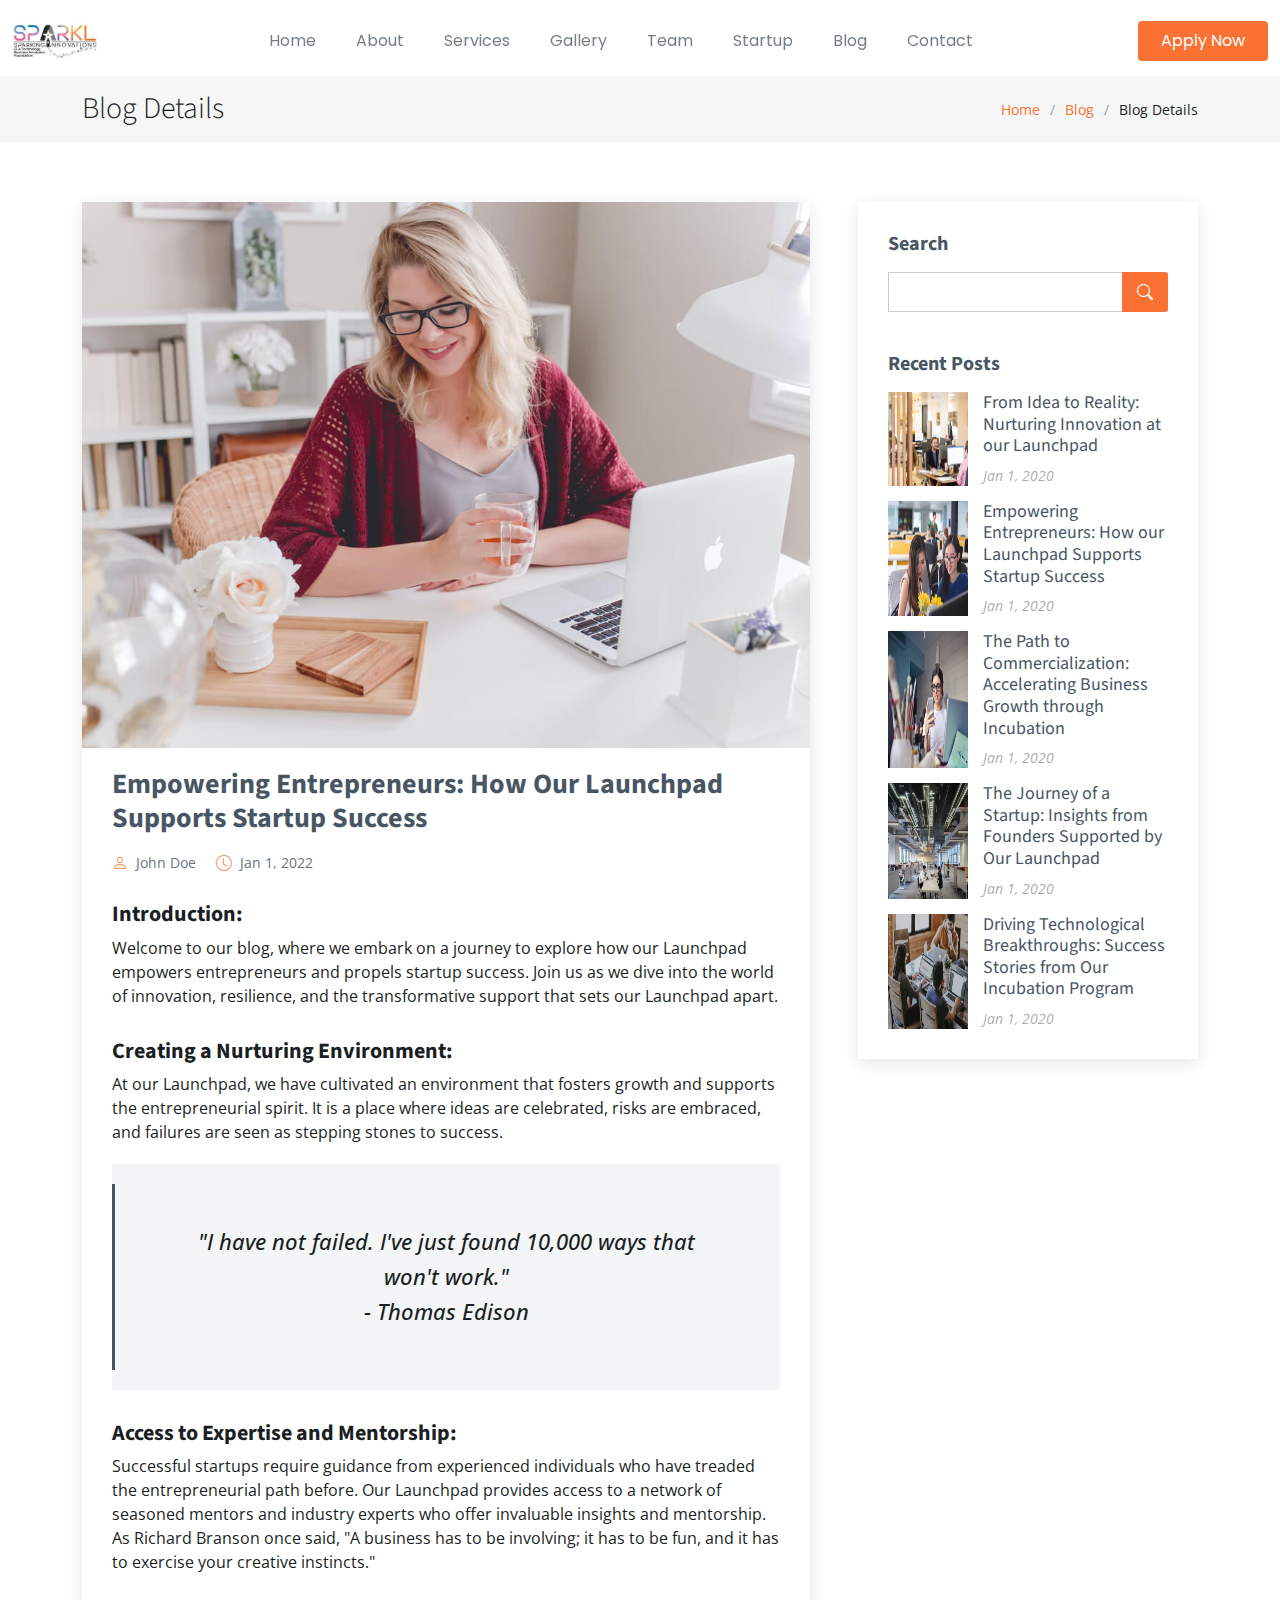
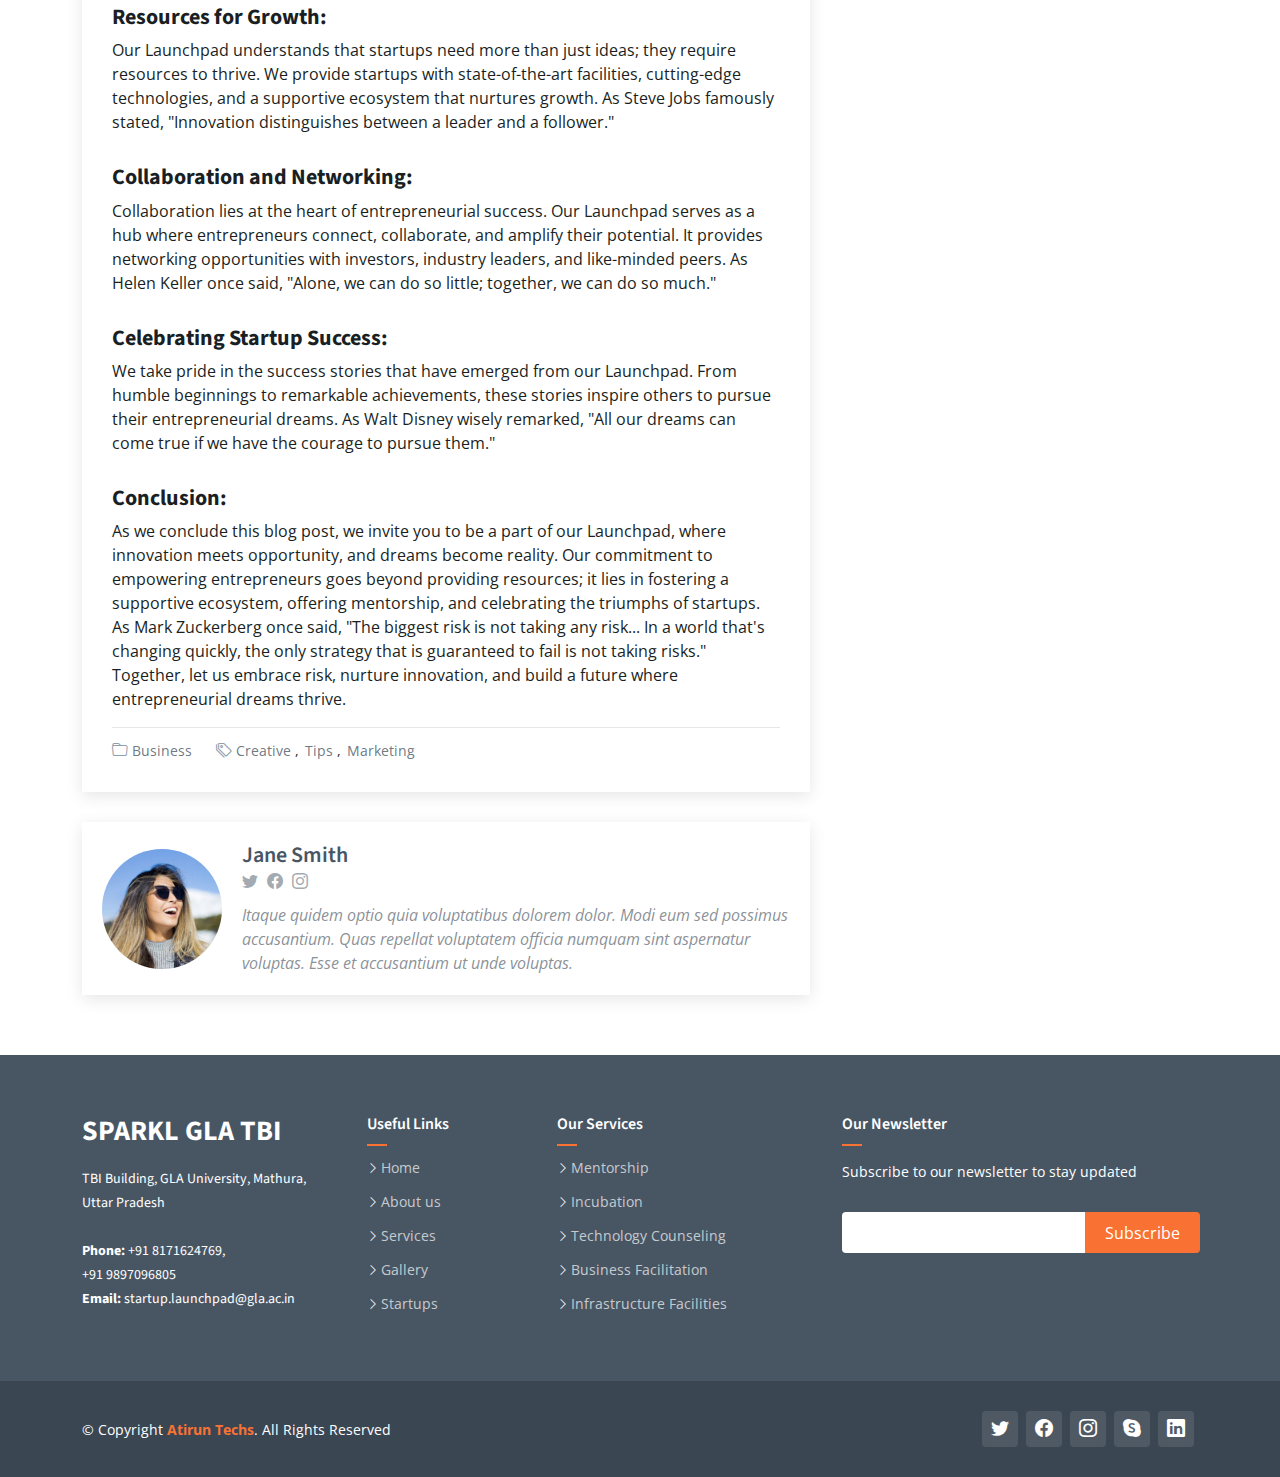
<file: blog-details.html>
<!DOCTYPE html>
<html lang="en">

<head>
  <meta charset="utf-8">
  <meta content="width=device-width, initial-scale=1.0" name="viewport">

  <title>Blog Details - HeroBiz Bootstrap Template</title>
  <meta content="" name="description">
  <meta content="" name="keywords">

  <!-- Favicons -->
  <link href="assets/img/favicon.png" rel="icon">
  <link href="assets/img/apple-touch-icon.png" rel="apple-touch-icon">

  <!-- Google Fonts -->
  <link rel="preconnect" href="https://fonts.googleapis.com">
  <link rel="preconnect" href="https://fonts.gstatic.com" crossorigin>
  <link
    href="https://fonts.googleapis.com/css2?family=Open+Sans:ital,wght@0,300;0,400;0,500;0,600;0,700;1,300;1,400;1,500;1,600;1,700&family=Poppins:ital,wght@0,300;0,400;0,500;0,600;0,700;1,300;1,400;1,500;1,600;1,700&family=Source+Sans+Pro:ital,wght@0,300;0,400;0,600;0,700;1,300;1,400;1,600;1,700&display=swap"
    rel="stylesheet">

  <!-- Vendor CSS Files -->
  <link href="assets/vendor/bootstrap/css/bootstrap.min.css" rel="stylesheet">
  <link href="assets/vendor/bootstrap-icons/bootstrap-icons.css" rel="stylesheet">
  <link href="assets/vendor/aos/aos.css" rel="stylesheet">
  <link href="assets/vendor/glightbox/css/glightbox.min.css" rel="stylesheet">
  <link href="assets/vendor/swiper/swiper-bundle.min.css" rel="stylesheet">

  <!-- Variables CSS Files. Uncomment your preferred color scheme -->
  <!-- <link href="assets/css/variables.css" rel="stylesheet"> -->
  <!-- <link href="assets/css/variables-blue.css" rel="stylesheet"> -->
  <!-- <link href="assets/css/variables-green.css" rel="stylesheet"> -->
  <link href="assets/css/variables-orange.css" rel="stylesheet">
  <!-- <link href="assets/css/variables-purple.css" rel="stylesheet"> -->
  <!-- <link href="assets/css/variables-red.css" rel="stylesheet"> -->
  <!-- <link href="assets/css/variables-pink.css" rel="stylesheet"> -->

  <!-- Template Main CSS File -->
  <link href="assets/css/main.css" rel="stylesheet">

  <!-- =======================================================
  * Template Name: HeroBiz
  * Updated: May 30 2023 with Bootstrap v5.3.0
  * Template URL: https://bootstrapmade.com/herobiz-bootstrap-business-template/
  * Author: BootstrapMade.com
  * License: https://bootstrapmade.com/license/
  ======================================================== -->
</head>

<body>

  <!-- ======= Header ======= -->
  <header id="header" class="header fixed-top" data-scrollto-offset="0">
    <div class="container-fluid d-flex align-items-center justify-content-between">

      <a href="index.html" class="logo d-flex align-items-center scrollto me-auto me-lg-0">
        <!-- Uncomment the line below if you also wish to use an image logo -->
        <img src="assets/img/sparkl_logo.jpeg" alt="SPARKL">
        <!-- <h1>SPARKL<span>.</span></h1> -->
      </a>

      <nav id="navbar" class="navbar">
        <ul>

          <li><a class="nav-link scrollto" href="index.html">Home</a></li>
          <li><a class="nav-link scrollto" href="index.html#about">About</a></li>
          <li><a class="nav-link scrollto" href="index.html#services">Services</a></li>
          <li><a class="nav-link scrollto" href="index.html#portfolio">Gallery</a></li>
          <li><a class="nav-link scrollto" href="index.html#team">Team</a></li>
          <li><a class="nav-link scrollto" href="index.html#startup">Startup</a></li>
          <li><a href="blog.html">Blog</a></li>
          <li><a class="nav-link scrollto" href="index.html#contact">Contact</a></li>
        </ul>
        <i class="bi bi-list mobile-nav-toggle d-none"></i>
      </nav><!-- .navbar -->

      <a class="btn-getstarted scrollto" href="index.html#about">Apply Now</a>

    </div>
  </header><!-- End Header -->

  <main id="main">

    <!-- ======= Breadcrumbs ======= -->
    <div class="breadcrumbs">
      <div class="container">

        <div class="d-flex justify-content-between align-items-center">
          <h2>Blog Details</h2>
          <ol>
            <li><a href="index.html">Home</a></li>
            <li><a href="blog.html">Blog</a></li>
            <li>Blog Details</li>
          </ol>
        </div>

      </div>
    </div><!-- End Breadcrumbs -->

    <!-- ======= Blog Details Section ======= -->
    <section id="blog" class="blog">
      <div class="container" data-aos="fade-up">

        <div class="row g-5">

          <div class="col-lg-8">

            <article class="blog-details">

              <div class="post-img">
                <img src="assets/img/blog/blog-1.jpg" alt="" class="img-fluid">
              </div>

              <h2 class="title">Empowering Entrepreneurs: How Our Launchpad Supports Startup Success</h2>

              <div class="meta-top">
                <ul>
                  <li class="d-flex align-items-center"><i class="bi bi-person"></i> <a href="blog-details.html">John
                      Doe</a></li>
                  <li class="d-flex align-items-center"><i class="bi bi-clock"></i> <a href="blog-details.html"><time
                        datetime="2020-01-01">Jan 1, 2022</time></a></li>
                </ul>
              </div><!-- End meta top -->

              <div class="content">
                <h3>
                  Introduction:
                </h3>
                <p>
                  Welcome to our blog, where we embark on a journey to explore how our Launchpad empowers entrepreneurs
                  and propels startup success. Join us as we dive into the world of innovation, resilience, and the
                  transformative support that sets our Launchpad apart.
                </p>
                <h3>
                  Creating a Nurturing Environment:
                </h3>
                <p>
                  At our Launchpad, we have cultivated an environment that fosters growth and supports the
                  entrepreneurial spirit. It is a place where ideas are celebrated, risks are embraced, and failures are
                  seen as stepping stones to success.
                </p>

                <blockquote>
                  <p>
                    "I have not failed. I've just found 10,000 ways that won't work."
                    <br> - Thomas Edison
                  </p>
                </blockquote>
                <h3>
                  Access to Expertise and Mentorship:
                </h3>
                <p>
                  Successful startups require guidance from experienced individuals who have treaded the entrepreneurial
                  path before. Our Launchpad provides access to a network of seasoned mentors and industry experts who
                  offer invaluable insights and mentorship. As Richard Branson once said, "A business has to be
                  involving; it has to be fun, and it has to exercise your creative instincts."
                </p>

                <h3>Resources for Growth:</h3>
                <p>
                  Our Launchpad understands that startups need more than just ideas; they require resources to thrive.
                  We provide startups with state-of-the-art facilities, cutting-edge technologies, and a supportive
                  ecosystem that nurtures growth. As Steve Jobs famously stated, "Innovation distinguishes between a
                  leader and a follower."
                </p>
                <h3>Collaboration and Networking:</h3>
                <p>
                  Collaboration lies at the heart of entrepreneurial success. Our Launchpad serves as a hub where
                  entrepreneurs connect, collaborate, and amplify their potential. It provides networking opportunities
                  with investors, industry leaders, and like-minded peers. As Helen Keller once said, "Alone, we can do
                  so little; together, we can do so much."
                </p>
                <h3>Celebrating Startup Success:</h3>
                <p>
                  We take pride in the success stories that have emerged from our Launchpad. From humble beginnings to
                  remarkable achievements, these stories inspire others to pursue their entrepreneurial dreams. As Walt
                  Disney wisely remarked, "All our dreams can come true if we have the courage to pursue them."
                </p>
                <h3>
                  Conclusion:
                </h3>
                <p>
                  As we conclude this blog post, we invite you to be a part of our Launchpad, where innovation meets
                  opportunity, and dreams become reality. Our commitment to empowering entrepreneurs goes beyond
                  providing resources; it lies in fostering a supportive ecosystem, offering mentorship, and celebrating
                  the triumphs of startups. As Mark Zuckerberg once said, "The biggest risk is not taking any risk... In
                  a world that's changing quickly, the only strategy that is guaranteed to fail is not taking risks."
                  Together, let us embrace risk, nurture innovation, and build a future where entrepreneurial dreams
                  thrive.
                </p>

              </div><!-- End post content -->

              <div class="meta-bottom">
                <i class="bi bi-folder"></i>
                <ul class="cats">
                  <li><a href="#">Business</a></li>
                </ul>

                <i class="bi bi-tags"></i>
                <ul class="tags">
                  <li><a href="#">Creative</a></li>
                  <li><a href="#">Tips</a></li>
                  <li><a href="#">Marketing</a></li>
                </ul>
              </div><!-- End meta bottom -->

            </article><!-- End blog post -->

            <div class="post-author d-flex align-items-center">
              <img src="assets/img/blog/blog-author.jpg" class="rounded-circle flex-shrink-0" alt="">
              <div>
                <h4>Jane Smith</h4>
                <div class="social-links">
                  <a href="https://twitters.com/#"><i class="bi bi-twitter"></i></a>
                  <a href="https://facebook.com/#"><i class="bi bi-facebook"></i></a>
                  <a href="https://instagram.com/#"><i class="biu bi-instagram"></i></a>
                </div>
                <p>
                  Itaque quidem optio quia voluptatibus dolorem dolor. Modi eum sed possimus accusantium. Quas repellat
                  voluptatem officia numquam sint aspernatur voluptas. Esse et accusantium ut unde voluptas.
                </p>
              </div>
            </div><!-- End post author -->


          </div>

          <div class="col-lg-4">

            <div class="sidebar">

              <div class="sidebar-item search-form">
                <h3 class="sidebar-title">Search</h3>
                <form action="" class="mt-3">
                  <input type="text">
                  <button type="submit"><i class="bi bi-search"></i></button>
                </form>
              </div><!-- End sidebar search formn-->

              <div class="sidebar-item recent-posts">
                <h3 class="sidebar-title">Recent Posts</h3>

                <div class="mt-3">

                  <div class="post-item mt-3">
                    <img src="assets/img/blog/blog-recent-1.jpg" alt="" class="flex-shrink-0">
                    <div>
                      <h4><a href="blog-details.html">From Idea to Reality: Nurturing Innovation at our Launchpad</a>
                      </h4>
                      <time datetime="2020-01-01">Jan 1, 2020</time>
                    </div>
                  </div><!-- End recent post item-->

                  <div class="post-item">
                    <img src="assets/img/blog/blog-recent-2.jpg" alt="" class="flex-shrink-0">
                    <div>
                      <h4><a href="blog-details.html">Empowering Entrepreneurs: How our Launchpad Supports Startup
                          Success</a></h4>
                      <time datetime="2020-01-01">Jan 1, 2020</time>
                    </div>
                  </div><!-- End recent post item-->

                  <div class="post-item">
                    <img src="assets/img/blog/blog-recent-3.jpg" alt="" class="flex-shrink-0">
                    <div>
                      <h4><a href="blog-details.html">The Path to Commercialization: Accelerating Business Growth
                          through
                          Incubation</a></h4>
                      <time datetime="2020-01-01">Jan 1, 2020</time>
                    </div>
                  </div><!-- End recent post item-->

                  <div class="post-item">
                    <img src="assets/img/blog/blog-recent-4.jpg" alt="" class="flex-shrink-0">
                    <div>
                      <h4><a href="blog-details.html">The Journey of a Startup: Insights from Founders Supported by Our
                          Launchpad</a></h4>
                      <time datetime="2020-01-01">Jan 1, 2020</time>
                    </div>
                  </div><!-- End recent post item-->

                  <div class="post-item">
                    <img src="assets/img/blog/blog-recent-5.jpg" alt="" class="flex-shrink-0">
                    <div>
                      <h4><a href="blog-details.html">Driving Technological Breakthroughs: Success Stories from Our
                          Incubation Program</a></h4>
                      <time datetime="2020-01-01">Jan 1, 2020</time>
                    </div>
                  </div><!-- End recent post item-->

                </div>

              </div><!-- End sidebar recent posts-->

            </div><!-- End Blog Sidebar -->

          </div>
        </div>

      </div>
    </section><!-- End Blog Details Section -->

  </main><!-- End #main -->

  <!-- ======= Footer ======= -->
  <footer id="footer" class="footer">

    <div class="footer-content">
      <div class="container">
        <div class="row">

          <div class="col-lg-3 col-md-6">
            <div class="footer-info">
              <h3>SPARKL GLA TBI</h3>
              <p>
                TBI Building, GLA University, Mathura,
                <br>Uttar Pradesh<br><br>
                <strong>Phone:</strong> +91 8171624769, <br>+91 9897096805<br>
                <strong>Email:</strong> startup.launchpad@gla.ac.in<br>
              </p>
            </div>
          </div>

          <div class="col-lg-2 col-md-6 footer-links">
            <h4>Useful Links</h4>
            <ul>
              <li><i class="bi bi-chevron-right"></i> <a href="#">Home</a></li>
              <li><i class="bi bi-chevron-right"></i> <a href="#">About us</a></li>
              <li><i class="bi bi-chevron-right"></i> <a href="#">Services</a></li>
              <li><i class="bi bi-chevron-right"></i> <a href="#">Gallery</a></li>
              <li><i class="bi bi-chevron-right"></i> <a href="#">Startups</a></li>
            </ul>
          </div>

          <div class="col-lg-3 col-md-6 footer-links">
            <h4>Our Services</h4>
            <ul>
              <li><i class="bi bi-chevron-right"></i> <a href="#">Mentorship</a></li>
              <li><i class="bi bi-chevron-right"></i> <a href="#">Incubation</a></li>
              <li><i class="bi bi-chevron-right"></i> <a href="#">Technology Counseling</a></li>
              <li><i class="bi bi-chevron-right"></i> <a href="#">Business Facilitation</a></li>
              <li><i class="bi bi-chevron-right"></i> <a href="#">Infrastructure Facilities</a></li>
            </ul>
          </div>

          <div class="col-lg-4 col-md-6 footer-newsletter">
            <h4>Our Newsletter</h4>
            <p>Subscribe to our newsletter to stay updated</p>
            <form>
              <input type="email" name="email"><input type="submit" value="Subscribe">
            </form>
          </div>

        </div>
      </div>
    </div>

    <div class="footer-legal text-center">
      <div
        class="container d-flex flex-column flex-lg-row justify-content-center justify-content-lg-between align-items-center">

        <div class="d-flex flex-column align-items-center align-items-lg-start">
          <div class="copyright">
            &copy; Copyright <strong><span><a href="https://atirun.com" target="_blank">Atirun
                  Techs</a></span></strong>. All Rights Reserved
          </div>

        </div>

        <div class="social-links order-first order-lg-last mb-3 mb-lg-0">
          <a href="#" class="twitter"><i class="bi bi-twitter"></i></a>
          <a href="#" class="facebook"><i class="bi bi-facebook"></i></a>
          <a href="#" class="instagram"><i class="bi bi-instagram"></i></a>
          <a href="#" class="google-plus"><i class="bi bi-skype"></i></a>
          <a href="#" class="linkedin"><i class="bi bi-linkedin"></i></a>
        </div>

      </div>
    </div>

  </footer><!-- End Footer -->

  <a href="#" class="scroll-top d-flex align-items-center justify-content-center"><i
      class="bi bi-arrow-up-short"></i></a>

  <div id="preloader"></div>

  <!-- Vendor JS Files -->
  <script src="assets/vendor/bootstrap/js/bootstrap.bundle.min.js"></script>
  <script src="assets/vendor/aos/aos.js"></script>
  <script src="assets/vendor/glightbox/js/glightbox.min.js"></script>
  <script src="assets/vendor/isotope-layout/isotope.pkgd.min.js"></script>
  <script src="assets/vendor/swiper/swiper-bundle.min.js"></script>
  <script src="assets/vendor/php-email-form/validate.js"></script>

  <!-- Template Main JS File -->
  <script src="assets/js/main.js"></script>

</body>

</html>
</file>
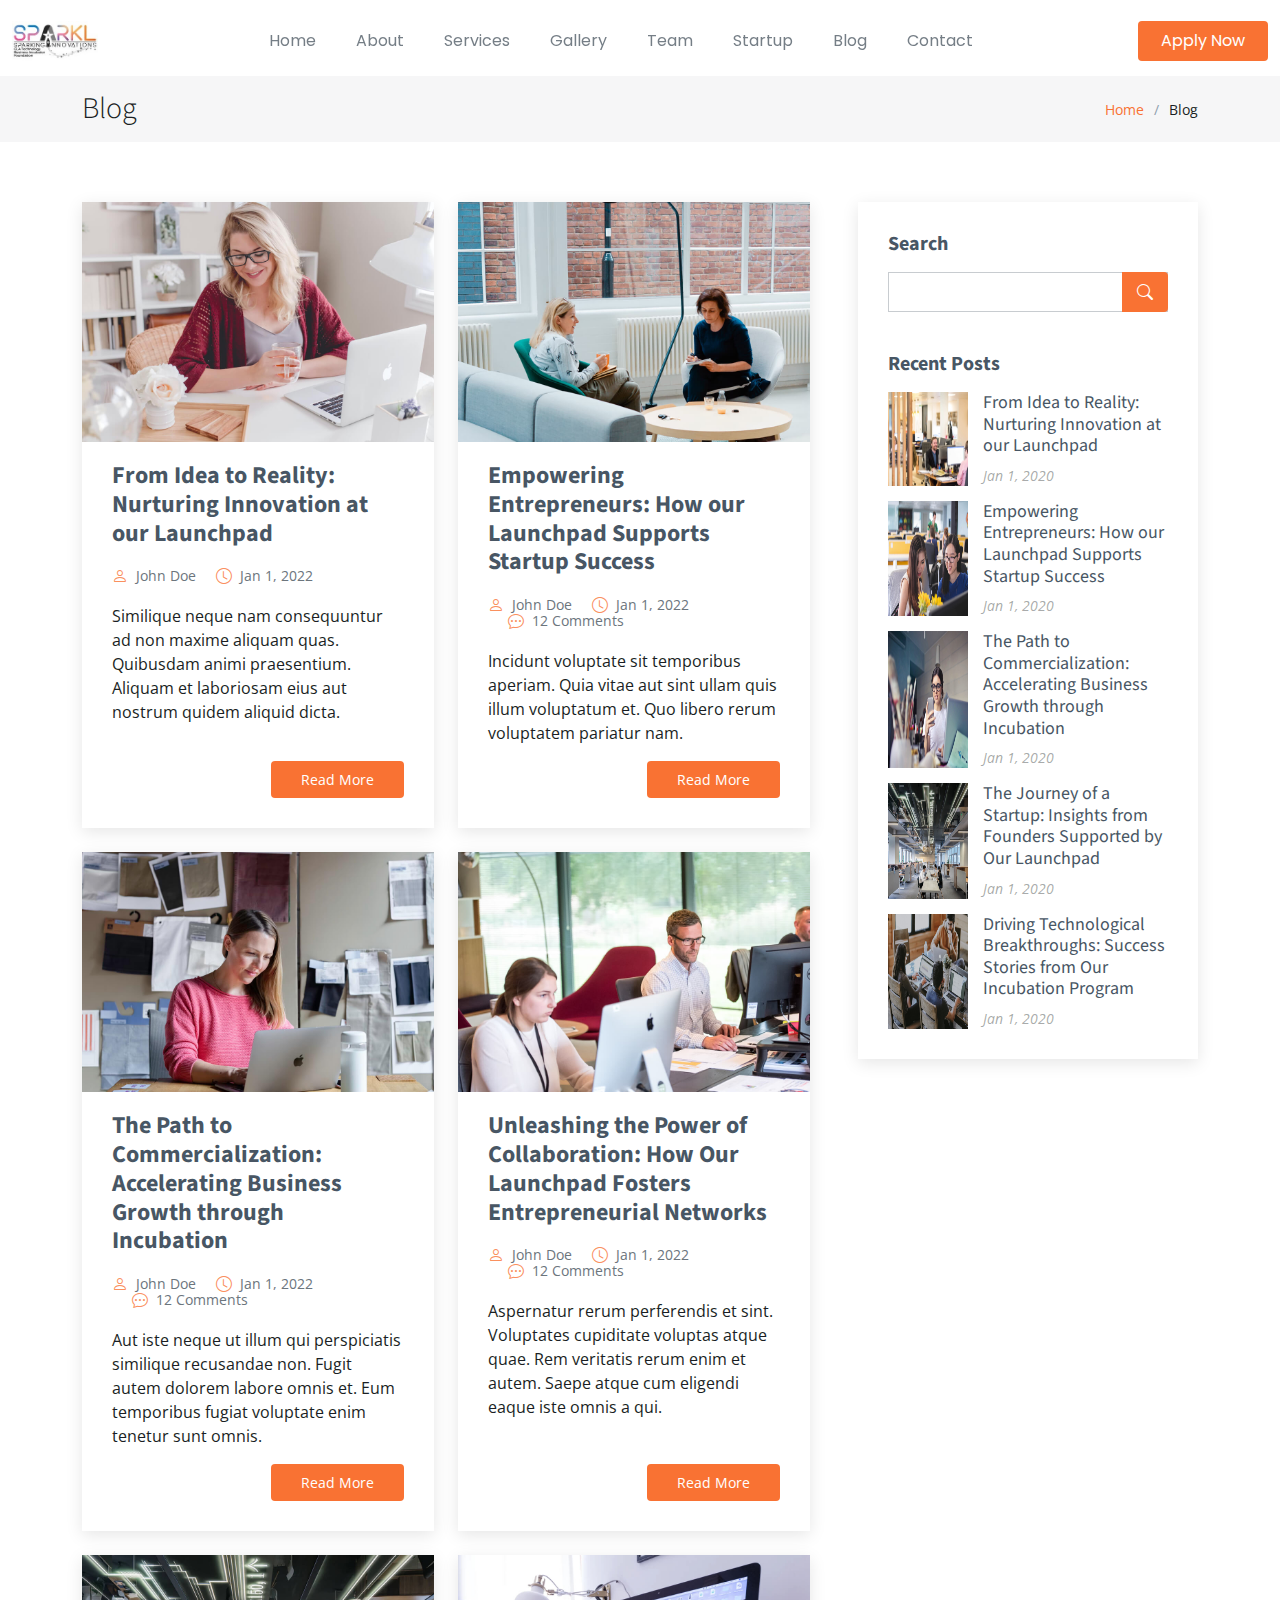
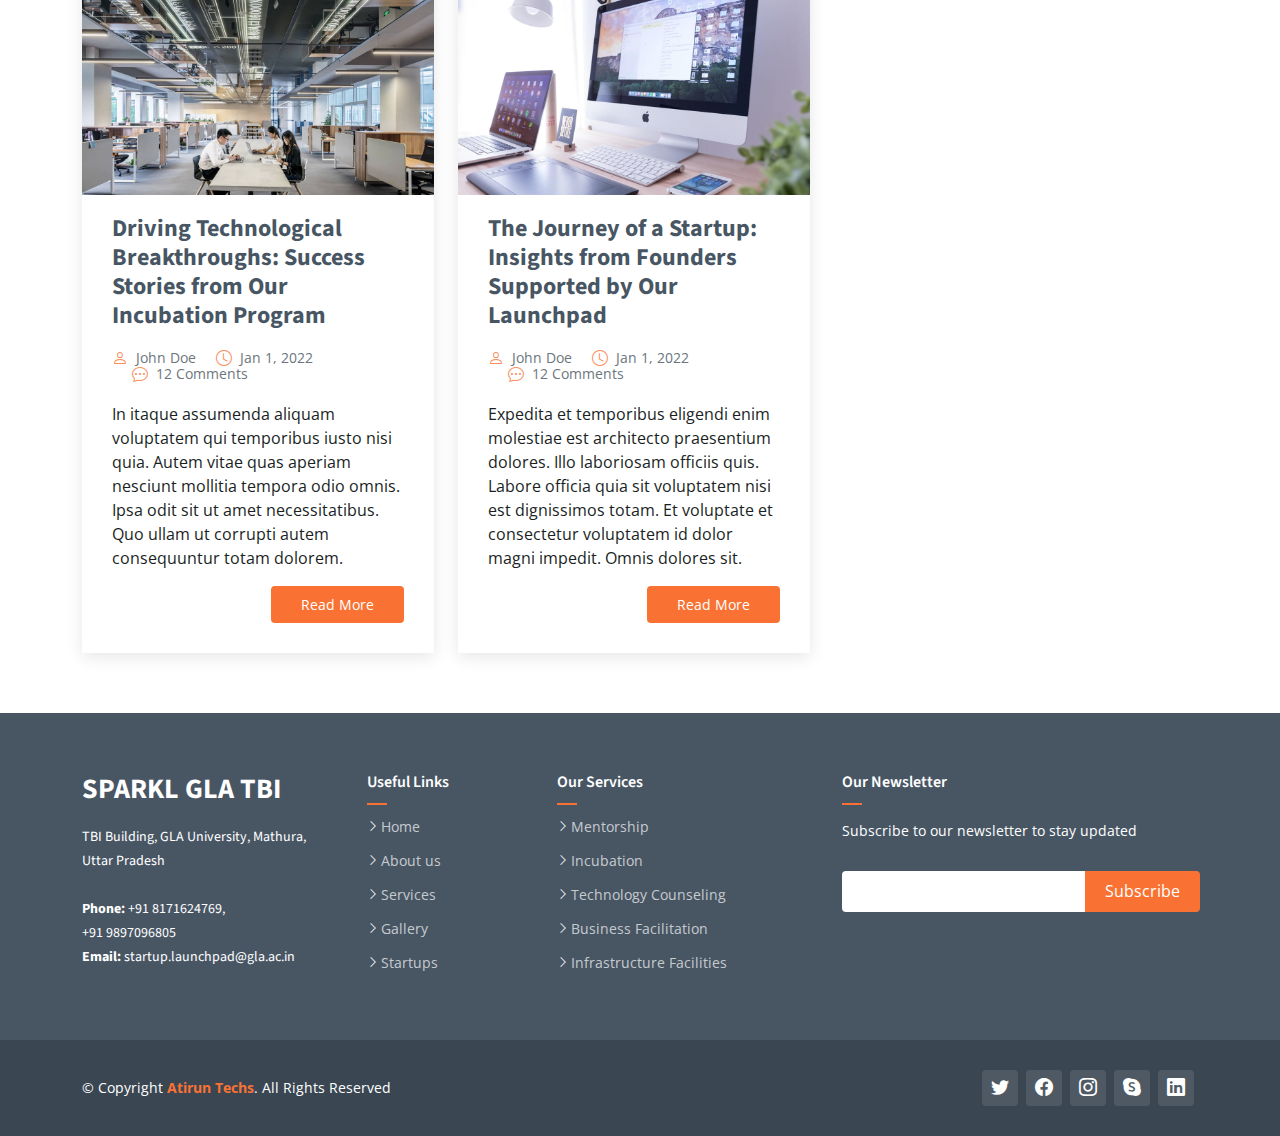
<file: blog.html>
<!DOCTYPE html>
<html lang="en">

<head>
  <meta charset="utf-8">
  <meta content="width=device-width, initial-scale=1.0" name="viewport">

  <title>Blog - HeroBiz Bootstrap Template</title>
  <meta content="" name="description">
  <meta content="" name="keywords">

  <!-- Favicons -->
  <link href="assets/img/favicon.png" rel="icon">
  <link href="assets/img/apple-touch-icon.png" rel="apple-touch-icon">

  <!-- Google Fonts -->
  <link rel="preconnect" href="https://fonts.googleapis.com">
  <link rel="preconnect" href="https://fonts.gstatic.com" crossorigin>
  <link
    href="https://fonts.googleapis.com/css2?family=Open+Sans:ital,wght@0,300;0,400;0,500;0,600;0,700;1,300;1,400;1,500;1,600;1,700&family=Poppins:ital,wght@0,300;0,400;0,500;0,600;0,700;1,300;1,400;1,500;1,600;1,700&family=Source+Sans+Pro:ital,wght@0,300;0,400;0,600;0,700;1,300;1,400;1,600;1,700&display=swap"
    rel="stylesheet">

  <!-- Vendor CSS Files -->
  <link href="assets/vendor/bootstrap/css/bootstrap.min.css" rel="stylesheet">
  <link href="assets/vendor/bootstrap-icons/bootstrap-icons.css" rel="stylesheet">
  <link href="assets/vendor/aos/aos.css" rel="stylesheet">
  <link href="assets/vendor/glightbox/css/glightbox.min.css" rel="stylesheet">
  <link href="assets/vendor/swiper/swiper-bundle.min.css" rel="stylesheet">

  <!-- Variables CSS Files. Uncomment your preferred color scheme -->
  <!-- <link href="assets/css/variables.css" rel="stylesheet"> -->
  <!-- <link href="assets/css/variables-blue.css" rel="stylesheet"> -->
  <!-- <link href="assets/css/variables-green.css" rel="stylesheet"> -->
  <link href="assets/css/variables-orange.css" rel="stylesheet">
  <!-- <link href="assets/css/variables-purple.css" rel="stylesheet"> -->
  <!-- <link href="assets/css/variables-red.css" rel="stylesheet"> -->
  <!-- <link href="assets/css/variables-pink.css" rel="stylesheet"> -->

  <!-- Template Main CSS File -->
  <link href="assets/css/main.css" rel="stylesheet">

  <!-- =======================================================
  * Template Name: HeroBiz
  * Updated: May 30 2023 with Bootstrap v5.3.0
  * Template URL: https://bootstrapmade.com/herobiz-bootstrap-business-template/
  * Author: BootstrapMade.com
  * License: https://bootstrapmade.com/license/
  ======================================================== -->
</head>

<body>

  <!-- ======= Header ======= -->
  <header id="header" class="header fixed-top" data-scrollto-offset="0">
    <div class="container-fluid d-flex align-items-center justify-content-between">

      <a href="index.html" class="logo d-flex align-items-center scrollto me-auto me-lg-0">
        <!-- Uncomment the line below if you also wish to use an image logo -->
        <img src="assets/img/sparkl_logo.jpeg" alt="SPARKL">
        <!-- <h1>SPARKL<span>.</span></h1> -->
      </a>

      <nav id="navbar" class="navbar">
        <ul>

          <li><a class="nav-link scrollto" href="index.html">Home</a></li>
          <li><a class="nav-link scrollto" href="index.html#about">About</a></li>
          <li><a class="nav-link scrollto" href="index.html#services">Services</a></li>
          <li><a class="nav-link scrollto" href="index.html#portfolio">Gallery</a></li>
          <li><a class="nav-link scrollto" href="index.html#team">Team</a></li>
          <li><a class="nav-link scrollto" href="index.html#startup">Startup</a></li>
          <li><a href="blog.html">Blog</a></li>
          <li><a class="nav-link scrollto" href="index.html#contact">Contact</a></li>
        </ul>
        <i class="bi bi-list mobile-nav-toggle d-none"></i>
      </nav><!-- .navbar -->

      <a class="btn-getstarted scrollto" href="index.html#about">Apply Now</a>

    </div>
  </header><!-- End Header -->

  <main id="main">

    <!-- ======= Breadcrumbs ======= -->
    <div class="breadcrumbs">
      <div class="container">

        <div class="d-flex justify-content-between align-items-center">
          <h2>Blog</h2>
          <ol>
            <li><a href="index.html">Home</a></li>
            <li>Blog</li>
          </ol>
        </div>

      </div>
    </div><!-- End Breadcrumbs -->

    <!-- ======= Blog Section ======= -->
    <section id="blog" class="blog">
      <div class="container" data-aos="fade-up">

        <div class="row g-5">

          <div class="col-lg-8">

            <div class="row gy-4 posts-list">

              <div class="col-lg-6">
                <article class="d-flex flex-column">

                  <div class="post-img">
                    <img src="assets/img/blog/blog-1.jpg" alt="" class="img-fluid">
                  </div>

                  <h2 class="title">
                    <a href="blog-details.html">From Idea to Reality: Nurturing Innovation at our Launchpad</a>
                  </h2>

                  <div class="meta-top">
                    <ul>
                      <li class="d-flex align-items-center"><i class="bi bi-person"></i> <a
                          href="blog-details.html">John Doe</a></li>
                      <li class="d-flex align-items-center"><i class="bi bi-clock"></i> <a
                          href="blog-details.html"><time datetime="2022-01-01">Jan 1, 2022</time></a></li>
                    </ul>
                  </div>

                  <div class="content">
                    <p>
                      Similique neque nam consequuntur ad non maxime aliquam quas. Quibusdam animi praesentium. Aliquam
                      et laboriosam eius aut nostrum quidem aliquid dicta.
                    </p>
                  </div>

                  <div class="read-more mt-auto align-self-end">
                    <a href="blog-details.html">Read More</a>
                  </div>

                </article>
              </div><!-- End post list item -->

              <div class="col-lg-6">
                <article class="d-flex flex-column">

                  <div class="post-img">
                    <img src="assets/img/blog/blog-2.jpg" alt="" class="img-fluid">
                  </div>

                  <h2 class="title">
                    <a href="blog-details.html">Empowering Entrepreneurs: How our Launchpad Supports Startup Success</a>
                  </h2>

                  <div class="meta-top">
                    <ul>
                      <li class="d-flex align-items-center"><i class="bi bi-person"></i> <a
                          href="blog-details.html">John Doe</a></li>
                      <li class="d-flex align-items-center"><i class="bi bi-clock"></i> <a
                          href="blog-details.html"><time datetime="2022-01-01">Jan 1, 2022</time></a></li>
                      <li class="d-flex align-items-center"><i class="bi bi-chat-dots"></i> <a
                          href="blog-details.html">12 Comments</a></li>
                    </ul>
                  </div>

                  <div class="content">
                    <p>
                      Incidunt voluptate sit temporibus aperiam. Quia vitae aut sint ullam quis illum voluptatum et. Quo
                      libero rerum voluptatem pariatur nam.
                    </p>
                  </div>

                  <div class="read-more mt-auto align-self-end">
                    <a href="blog-details.html">Read More</a>
                  </div>

                </article>
              </div><!-- End post list item -->

              <div class="col-lg-6">
                <article class="d-flex flex-column">

                  <div class="post-img">
                    <img src="assets/img/blog/blog-3.jpg" alt="" class="img-fluid">
                  </div>

                  <h2 class="title">
                    <a href="blog-details.html">The Path to Commercialization: Accelerating Business Growth through
                      Incubation</a>
                  </h2>

                  <div class="meta-top">
                    <ul>
                      <li class="d-flex align-items-center"><i class="bi bi-person"></i> <a
                          href="blog-details.html">John Doe</a></li>
                      <li class="d-flex align-items-center"><i class="bi bi-clock"></i> <a
                          href="blog-details.html"><time datetime="2022-01-01">Jan 1, 2022</time></a></li>
                      <li class="d-flex align-items-center"><i class="bi bi-chat-dots"></i> <a
                          href="blog-details.html">12 Comments</a></li>
                    </ul>
                  </div>

                  <div class="content">
                    <p>
                      Aut iste neque ut illum qui perspiciatis similique recusandae non. Fugit autem dolorem labore
                      omnis et. Eum temporibus fugiat voluptate enim tenetur sunt omnis.
                    </p>
                  </div>

                  <div class="read-more mt-auto align-self-end">
                    <a href="blog-details.html">Read More</a>
                  </div>

                </article>
              </div><!-- End post list item -->

              <div class="col-lg-6">
                <article class="d-flex flex-column">

                  <div class="post-img">
                    <img src="assets/img/blog/blog-4.jpg" alt="" class="img-fluid">
                  </div>

                  <h2 class="title">
                    <a href="blog-details.html">Unleashing the Power of Collaboration: How Our Launchpad Fosters
                      Entrepreneurial Networks</a>
                  </h2>

                  <div class="meta-top">
                    <ul>
                      <li class="d-flex align-items-center"><i class="bi bi-person"></i> <a
                          href="blog-details.html">John Doe</a></li>
                      <li class="d-flex align-items-center"><i class="bi bi-clock"></i> <a
                          href="blog-details.html"><time datetime="2022-01-01">Jan 1, 2022</time></a></li>
                      <li class="d-flex align-items-center"><i class="bi bi-chat-dots"></i> <a
                          href="blog-details.html">12 Comments</a></li>
                    </ul>
                  </div>

                  <div class="content">
                    <p>
                      Aspernatur rerum perferendis et sint. Voluptates cupiditate voluptas atque quae. Rem veritatis
                      rerum enim et autem. Saepe atque cum eligendi eaque iste omnis a qui.
                    </p>
                  </div>

                  <div class="read-more mt-auto align-self-end">
                    <a href="blog-details.html">Read More</a>
                  </div>

                </article>
              </div><!-- End post list item -->

              <div class="col-lg-6">
                <article class="d-flex flex-column">

                  <div class="post-img">
                    <img src="assets/img/blog/blog-5.jpg" alt="" class="img-fluid">
                  </div>

                  <h2 class="title">
                    <a href="blog-details.html">Driving Technological Breakthroughs: Success Stories from Our Incubation
                      Program</a>
                  </h2>

                  <div class="meta-top">
                    <ul>
                      <li class="d-flex align-items-center"><i class="bi bi-person"></i> <a
                          href="blog-details.html">John Doe</a></li>
                      <li class="d-flex align-items-center"><i class="bi bi-clock"></i> <a
                          href="blog-details.html"><time datetime="2022-01-01">Jan 1, 2022</time></a></li>
                      <li class="d-flex align-items-center"><i class="bi bi-chat-dots"></i> <a
                          href="blog-details.html">12 Comments</a></li>
                    </ul>
                  </div>

                  <div class="content">
                    <p>
                      In itaque assumenda aliquam voluptatem qui temporibus iusto nisi quia. Autem vitae quas aperiam
                      nesciunt mollitia tempora odio omnis. Ipsa odit sit ut amet necessitatibus. Quo ullam ut corrupti
                      autem consequuntur totam dolorem.
                    </p>
                  </div>

                  <div class="read-more mt-auto align-self-end">
                    <a href="blog-details.html">Read More</a>
                  </div>

                </article>
              </div><!-- End post list item -->

              <div class="col-lg-6">
                <article class="d-flex flex-column">

                  <div class="post-img">
                    <img src="assets/img/blog/blog-6.jpg" alt="" class="img-fluid">
                  </div>

                  <h2 class="title">
                    <a href="blog-details.html">The Journey of a Startup: Insights from Founders Supported by Our
                      Launchpad</a>
                  </h2>

                  <div class="meta-top">
                    <ul>
                      <li class="d-flex align-items-center"><i class="bi bi-person"></i> <a
                          href="blog-details.html">John Doe</a></li>
                      <li class="d-flex align-items-center"><i class="bi bi-clock"></i> <a
                          href="blog-details.html"><time datetime="2022-01-01">Jan 1, 2022</time></a></li>
                      <li class="d-flex align-items-center"><i class="bi bi-chat-dots"></i> <a
                          href="blog-details.html">12 Comments</a></li>
                    </ul>
                  </div>

                  <div class="content">
                    <p>
                      Expedita et temporibus eligendi enim molestiae est architecto praesentium dolores. Illo laboriosam
                      officiis quis. Labore officia quia sit voluptatem nisi est dignissimos totam. Et voluptate et
                      consectetur voluptatem id dolor magni impedit. Omnis dolores sit.
                    </p>
                  </div>

                  <div class="read-more mt-auto align-self-end">
                    <a href="blog-details.html">Read More</a>
                  </div>

                </article>
              </div><!-- End post list item -->

            </div><!-- End blog posts list -->

          </div>

          <div class="col-lg-4">

            <div class="sidebar">

              <div class="sidebar-item search-form">
                <h3 class="sidebar-title">Search</h3>
                <form action="" class="mt-3">
                  <input type="text">
                  <button type="submit"><i class="bi bi-search"></i></button>
                </form>
              </div><!-- End sidebar search formn-->

              <div class="sidebar-item recent-posts">
                <h3 class="sidebar-title">Recent Posts</h3>

                <div class="mt-3">

                  <div class="post-item mt-3">
                    <img src="assets/img/blog/blog-recent-1.jpg" alt="" class="flex-shrink-0">
                    <div>
                      <h4><a href="blog-details.html">From Idea to Reality: Nurturing Innovation at our Launchpad</a>
                      </h4>
                      <time datetime="2020-01-01">Jan 1, 2020</time>
                    </div>
                  </div><!-- End recent post item-->

                  <div class="post-item">
                    <img src="assets/img/blog/blog-recent-2.jpg" alt="" class="flex-shrink-0">
                    <div>
                      <h4><a href="blog-details.html">Empowering Entrepreneurs: How our Launchpad Supports Startup
                          Success</a></h4>
                      <time datetime="2020-01-01">Jan 1, 2020</time>
                    </div>
                  </div><!-- End recent post item-->

                  <div class="post-item">
                    <img src="assets/img/blog/blog-recent-3.jpg" alt="" class="flex-shrink-0">
                    <div>
                      <h4><a href="blog-details.html">The Path to Commercialization: Accelerating Business Growth
                          through
                          Incubation</a></h4>
                      <time datetime="2020-01-01">Jan 1, 2020</time>
                    </div>
                  </div><!-- End recent post item-->

                  <div class="post-item">
                    <img src="assets/img/blog/blog-recent-4.jpg" alt="" class="flex-shrink-0">
                    <div>
                      <h4><a href="blog-details.html">The Journey of a Startup: Insights from Founders Supported by Our
                          Launchpad</a></h4>
                      <time datetime="2020-01-01">Jan 1, 2020</time>
                    </div>
                  </div><!-- End recent post item-->

                  <div class="post-item">
                    <img src="assets/img/blog/blog-recent-5.jpg" alt="" class="flex-shrink-0">
                    <div>
                      <h4><a href="blog-details.html">Driving Technological Breakthroughs: Success Stories from Our
                          Incubation Program</a></h4>
                      <time datetime="2020-01-01">Jan 1, 2020</time>
                    </div>
                  </div><!-- End recent post item-->

                </div>

              </div><!-- End sidebar recent posts-->

            </div><!-- End Blog Sidebar -->

          </div>

        </div>

      </div>
    </section><!-- End Blog Section -->

  </main><!-- End #main -->

  <!-- ======= Footer ======= -->
  <footer id="footer" class="footer">

    <div class="footer-content">
      <div class="container">
        <div class="row">

          <div class="col-lg-3 col-md-6">
            <div class="footer-info">
              <h3>SPARKL GLA TBI</h3>
              <p>
                TBI Building, GLA University, Mathura,
                <br>Uttar Pradesh<br><br>
                <strong>Phone:</strong> +91 8171624769, <br>+91 9897096805<br>
                <strong>Email:</strong> startup.launchpad@gla.ac.in<br>
              </p>
            </div>
          </div>

          <div class="col-lg-2 col-md-6 footer-links">
            <h4>Useful Links</h4>
            <ul>
              <li><i class="bi bi-chevron-right"></i> <a href="#">Home</a></li>
              <li><i class="bi bi-chevron-right"></i> <a href="#">About us</a></li>
              <li><i class="bi bi-chevron-right"></i> <a href="#">Services</a></li>
              <li><i class="bi bi-chevron-right"></i> <a href="#">Gallery</a></li>
              <li><i class="bi bi-chevron-right"></i> <a href="#">Startups</a></li>
            </ul>
          </div>

          <div class="col-lg-3 col-md-6 footer-links">
            <h4>Our Services</h4>
            <ul>
              <li><i class="bi bi-chevron-right"></i> <a href="#">Mentorship</a></li>
              <li><i class="bi bi-chevron-right"></i> <a href="#">Incubation</a></li>
              <li><i class="bi bi-chevron-right"></i> <a href="#">Technology Counseling</a></li>
              <li><i class="bi bi-chevron-right"></i> <a href="#">Business Facilitation</a></li>
              <li><i class="bi bi-chevron-right"></i> <a href="#">Infrastructure Facilities</a></li>
            </ul>
          </div>

          <div class="col-lg-4 col-md-6 footer-newsletter">
            <h4>Our Newsletter</h4>
            <p>Subscribe to our newsletter to stay updated</p>
            <form>
              <input type="email" name="email"><input type="submit" value="Subscribe">
            </form>
          </div>

        </div>
      </div>
    </div>

    <div class="footer-legal text-center">
      <div
        class="container d-flex flex-column flex-lg-row justify-content-center justify-content-lg-between align-items-center">

        <div class="d-flex flex-column align-items-center align-items-lg-start">
          <div class="copyright">
            &copy; Copyright <strong><span><a href="https://atirun.com" target="_blank">Atirun
                  Techs</a></span></strong>. All Rights Reserved
          </div>

        </div>

        <div class="social-links order-first order-lg-last mb-3 mb-lg-0">
          <a href="#" class="twitter"><i class="bi bi-twitter"></i></a>
          <a href="#" class="facebook"><i class="bi bi-facebook"></i></a>
          <a href="#" class="instagram"><i class="bi bi-instagram"></i></a>
          <a href="#" class="google-plus"><i class="bi bi-skype"></i></a>
          <a href="#" class="linkedin"><i class="bi bi-linkedin"></i></a>
        </div>

      </div>
    </div>

  </footer><!-- End Footer -->

  <a href="#" class="scroll-top d-flex align-items-center justify-content-center"><i
      class="bi bi-arrow-up-short"></i></a>

  <div id="preloader"></div>

  <!-- Vendor JS Files -->
  <script src="assets/vendor/bootstrap/js/bootstrap.bundle.min.js"></script>
  <script src="assets/vendor/aos/aos.js"></script>
  <script src="assets/vendor/glightbox/js/glightbox.min.js"></script>
  <script src="assets/vendor/isotope-layout/isotope.pkgd.min.js"></script>
  <script src="assets/vendor/swiper/swiper-bundle.min.js"></script>
  <script src="assets/vendor/php-email-form/validate.js"></script>

  <!-- Template Main JS File -->
  <script src="assets/js/main.js"></script>

</body>

</html>
</file>
<file: assets/css/variables.css>
/**
* Template Name: HeroBiz
* File: variables.css
* Description: Easily customize colors, typography, and other repetitive properties used in the template main stylesheet file main.css
* 
* Template URL: https://bootstrapmade.com/herobiz-bootstrap-business-template/
* Author: BootstrapMade.com
* License: https://bootstrapmade.com/license/
* 
* Contents:
* 1. HeroBiz template variables 
* 2. Override default Bootstrap variables
* 3. Set color and background class names
*
* Learn more about CSS variables at https://developer.mozilla.org/en-US/docs/Web/CSS/Using_CSS_custom_properties
*/

/*--------------------------------------------------------------
# 1. HeroBiz template variables 
--------------------------------------------------------------*/
:root {

  /* Fonts */
  --font-default: 'Open Sans', system-ui, -apple-system, "Segoe UI", Roboto, "Helvetica Neue", Arial, "Noto Sans", "Liberation Sans", sans-serif, "Apple Color Emoji", "Segoe UI Emoji", "Segoe UI Symbol", "Noto Color Emoji";
  --font-primary: 'Source Sans Pro', sans-serif;
  --font-secondary: 'Poppins', sans-serif;

  /* Colors */
  /* The *-rgb color names are simply the RGB converted value of the corresponding color for use in the rgba() function */

  /* Default text color */
  --color-default: #1a1f24;
  --color-default-rgb: 26, 31, 36;

  /* Defult links color */
  --color-links: #0ea2bd;
  --color-links-hover: #1ec3e0;

  /* Primay colors */
  --color-primary: #0ea2bd;
  --color-primary-light: #1ec3e0;
  --color-primary-dark: #0189a1;

  --color-primary-rgb: 14, 162, 189;
  --color-primary-light-rgb: 30, 195, 224;
  --color-primary-dark-rgb: 1, 137, 161;

  /* Secondary colors */
  --color-secondary: #485664;
  --color-secondary-light: #8f9fae;
  --color-secondary-dark: #3a4753;

  --color-secondary-rgb: 72, 86, 100;
  --color-secondary-light-rgb: 143, 159, 174;
  --color-secondary-dark-rgb: 58, 71, 83;

  /* General colors */
  --color-blue: #0d6efd;
  --color-blue-rgb: 13, 110, 253;

  --color-indigo: #6610f2;
  --color-indigo-rgb: 102, 16, 242;

  --color-purple: #6f42c1;
  --color-purple-rgb: 111, 66, 193;

  --color-pink: #f3268c;
  --color-pink-rgb: 243, 38, 140;

  --color-red: #df1529;
  --color-red-rgb: 223, 21, 4;

  --color-orange: #fd7e14;
  --color-orange-rgb: 253, 126, 20;

  --color-yellow: #ffc107;
  --color-yellow-rgb: 255, 193, 7;

  --color-green: #059652;
  --color-green-rgb: 5, 150, 82;

  --color-teal: #20c997;
  --color-teal-rgb: 32, 201, 151;

  --color-cyan: #0dcaf0;
  --color-cyan-rgb: 13, 202, 240;

  --color-white: #ffffff;
  --color-white-rgb: 255, 255, 255;

  --color-gray: #6c757d;
  --color-gray-rgb: 108, 117, 125;

  --color-black: #000000;
  --color-black-rgb: 0, 0, 0;
  
}

/*--------------------------------------------------------------
# 2. Override default Bootstrap variables
--------------------------------------------------------------*/
:root {

  --bs-blue: var(--color-blue);
  --bs-indigo: var(--color-indigo);
  --bs-purple: var(--color-purple);
  --bs-pink: var(--color-pink);
  --bs-red: var(--color-red);
  --bs-orange: var(--color-orange);
  --bs-yellow: var(--color-yellow);
  --bs-green: var(--color-green);
  --bs-teal: var(--color-teal);
  --bs-cyan: var(--color-cyan);
  --bs-white: var(--color-white);
  --bs-gray: var(--color-gray);
  --bs-gray-dark: #343a40;
  --bs-gray-100: #f8f9fa;
  --bs-gray-200: #e9ecef;
  --bs-gray-300: #dee2e6;
  --bs-gray-400: #ced4da;
  --bs-gray-500: #adb5bd;
  --bs-gray-600: #6c757d;
  --bs-gray-700: #495057;
  --bs-gray-800: #343a40;
  --bs-gray-900: #212529;
  --bs-primary: var(--color-blue);
  --bs-secondary: var(--color-blue);
  --bs-success: #198754;
  --bs-info: #0dcaf0;
  --bs-warning: #ffc107;
  --bs-danger: #dc3545;
  --bs-light: #f8f9fa;
  --bs-dark: #212529;
  --bs-primary-rgb: var(--color-primary-rgb);
  --bs-secondary-rgb: var(--color-secondary-rgb);
  --bs-success-rgb: 25, 135, 84;
  --bs-info-rgb: 13, 202, 240;
  --bs-warning-rgb: 255, 193, 7;
  --bs-danger-rgb: 220, 53, 69;
  --bs-light-rgb: 248, 249, 250;
  --bs-dark-rgb: 33, 37, 41;
  --bs-white-rgb: var(--color-white-rgb);
  --bs-black-rgb: var(--color-black-rgb);
  --bs-body-color-rgb: var(--color-default-rgb);
  --bs-body-bg-rgb: 255, 255, 255;
  --bs-font-sans-serif: var(--font-default);
  --bs-font-monospace: SFMono-Regular, Menlo, Monaco, Consolas, "Liberation Mono", "Courier New", monospace;
  --bs-gradient: linear-gradient(180deg, rgba(255, 255, 255, 0.15), rgba(255, 255, 255, 0));
  --bs-body-font-family: var(--font-default);
  --bs-body-font-size: 1rem;
  --bs-body-font-weight: 400;
  --bs-body-line-height: 1.5;
  --bs-body-color: var(--color-default);
  --bs-body-bg: #fff;

}

/*--------------------------------------------------------------
# 3. Set color and background class names
--------------------------------------------------------------*/
/* Fonts */
.font-default { font-family: var(--font-default) !important; }
.font-primary { font-family: var(--font-primary) !important;}
.font-secondary { font-family: var(--font-secondary) !important; }

/* Text Colors */
.color-default { color: var(--color-default) !important; }
.color-links { color: var(--color-links) !important; }
.color-links:hover { color: var(--color-links-hover) !important; }
.color-primary { color: var(--color-primary) !important; }
.color-primary-light { color: var(--color-primary-light) !important; }
.color-primary-dark { color: var(--color-primary-dark) !important; }
.color-secondary { color: var(--color-secondary) !important; }
.color-secondary-light { color: var(--color-secondary-light) !important; }
.color-secondary-dark { color: var(--color-secondary-dark) !important; }
.color-blue { color: var(--color-blue) !important; }
.color-indigo { color: var(--color-indigo) !important; }
.color-purple { color: var(--color-purple) !important; }
.color-pink { color: var(--color-pink) !important; }
.color-red { color: var(--color-red) !important; }
.color-orange { color: var(--color-orange) !important; }
.color-yellow { color: var(--color-yellow) !important; }
.color-green { color: var(--color-green) !important; }
.color-teal { color: var(--color-teal) !important; }
.color-cyan { color: var(--color-cyan) !important; }
.color-white { color: var(--color-white) !important; }
.color-gray { color: var(--color-gray) !important; }
.color-black { color: var(--color-black) !important; }

/* Background Colors */
.bg-default { background-color: var(--color-default) !important; }
.bg-primary { background-color: var(--color-primary) !important; }
.bg-primary-light { background-color: var(--color-primary-light) !important; }
.bg-primary-dark { background-color: var(--color-primary-dark) !important; }
.bg-secondary { background-color: var(--color-secondary) !important; }
.bg-secondary-light { background-color: var(--color-secondary-light) !important; }
.bg-secondary-dark { background-color: var(--color-secondary-dark) !important; }
.bg-blue { background-color: var(--color-blue) !important; }
.bg-indigo { background-color: var(--color-indigo) !important; }
.bg-purple { background-color: var(--color-purple) !important; }
.bg-pink { background-color: var(--color-pink) !important; }
.bg-red { background-color: var(--color-red) !important; }
.bg-orange { background-color: var(--color-orange) !important; }
.bg-yellow { background-color: var(--color-yellow) !important; }
.bg-green { background-color: var(--color-green) !important; }
.bg-teal { background-color: var(--color-teal) !important; }
.bg-cyan { background-color: var(--color-cyan) !important; }
.bg-white { background-color: var(--color-white) !important; }
.bg-gray { background-color: var(--color-gray) !important; }
.bg-black { background-color: var(--color-black) !important; }
</file>
<file: assets/css/variables-blue.css>
/**
* Template Name: HeroBiz
* File: variables-blue.css
* Description: Easily customize colors, typography, and other repetitive properties used in the template main stylesheet file main.css
* 
* Template URL: https://bootstrapmade.com/herobiz-bootstrap-business-template/
* Author: BootstrapMade.com
* License: https://bootstrapmade.com/license/
* 
* Contents:
* 1. HeroBiz template variables 
* 2. Override default Bootstrap variables
* 3. Set color and background class names
*
* Learn more about CSS variables at https://developer.mozilla.org/en-US/docs/Web/CSS/Using_CSS_custom_properties
*/

/*--------------------------------------------------------------
# 1. HeroBiz template variables 
--------------------------------------------------------------*/
:root {

  /* Fonts */
  --font-default: 'Open Sans', system-ui, -apple-system, "Segoe UI", Roboto, "Helvetica Neue", Arial, "Noto Sans", "Liberation Sans", sans-serif, "Apple Color Emoji", "Segoe UI Emoji", "Segoe UI Symbol", "Noto Color Emoji";
  --font-primary: 'Source Sans Pro', sans-serif;
  --font-secondary: 'Poppins', sans-serif;

  /* Colors */
  /* The *-rgb color names are simply the RGB converted value of the corresponding color for use in the rgba() function */

  /* Default text color */
  --color-default: #1a1f24;
  --color-default-rgb: 26, 31, 36;

  /* Defult links color */
  --color-links: #3279fc;
  --color-links-hover: #4797ff;

  /* Primay colors */
  --color-primary: #3279fc;
  --color-primary-light: #4797ff;
  --color-primary-dark: #1c61e2;

  --color-primary-rgb: 50, 121, 252;
  --color-primary-light-rgb: 71, 151, 255;
  --color-primary-dark-rgb: 28, 97, 226;

  /* Secondary colors */
  --color-secondary: #5670a0;
  --color-secondary-light: #6e87b6;
  --color-secondary-dark: #3b5380;

  --color-secondary-rgb: 86, 112, 160;
  --color-secondary-light-rgb: 110, 135, 182;
  --color-secondary-dark-rgb: 59, 83, 128;

  /* General colors */
  --color-blue: #0d6efd;
  --color-blue-rgb: 13, 110, 253;

  --color-indigo: #6610f2;
  --color-indigo-rgb: 102, 16, 242;

  --color-purple: #6f42c1;
  --color-purple-rgb: 111, 66, 193;

  --color-pink: #f3268c;
  --color-pink-rgb: 243, 38, 140;

  --color-red: #df1529;
  --color-red-rgb: 223, 21, 4;

  --color-orange: #fd7e14;
  --color-orange-rgb: 253, 126, 20;

  --color-yellow: #ffc107;
  --color-yellow-rgb: 255, 193, 7;

  --color-green: #059652;
  --color-green-rgb: 5, 150, 82;

  --color-teal: #20c997;
  --color-teal-rgb: 32, 201, 151;

  --color-cyan: #0dcaf0;
  --color-cyan-rgb: 13, 202, 240;

  --color-white: #ffffff;
  --color-white-rgb: 255, 255, 255;

  --color-gray: #6c757d;
  --color-gray-rgb: 108, 117, 125;

  --color-black: #000000;
  --color-black-rgb: 0, 0, 0;
  
}

/*--------------------------------------------------------------
# 2. Override default Bootstrap variables
--------------------------------------------------------------*/
:root {

  --bs-blue: var(--color-blue);
  --bs-indigo: var(--color-indigo);
  --bs-purple: var(--color-purple);
  --bs-pink: var(--color-pink);
  --bs-red: var(--color-red);
  --bs-orange: var(--color-orange);
  --bs-yellow: var(--color-yellow);
  --bs-green: var(--color-green);
  --bs-teal: var(--color-teal);
  --bs-cyan: var(--color-cyan);
  --bs-white: var(--color-white);
  --bs-gray: var(--color-gray);
  --bs-gray-dark: #343a40;
  --bs-gray-100: #f8f9fa;
  --bs-gray-200: #e9ecef;
  --bs-gray-300: #dee2e6;
  --bs-gray-400: #ced4da;
  --bs-gray-500: #adb5bd;
  --bs-gray-600: #6c757d;
  --bs-gray-700: #495057;
  --bs-gray-800: #343a40;
  --bs-gray-900: #212529;
  --bs-primary: var(--color-blue);
  --bs-secondary: var(--color-blue);
  --bs-success: #198754;
  --bs-info: #0dcaf0;
  --bs-warning: #ffc107;
  --bs-danger: #dc3545;
  --bs-light: #f8f9fa;
  --bs-dark: #212529;
  --bs-primary-rgb: var(--color-primary-rgb);
  --bs-secondary-rgb: var(--color-secondary-rgb);
  --bs-success-rgb: 25, 135, 84;
  --bs-info-rgb: 13, 202, 240;
  --bs-warning-rgb: 255, 193, 7;
  --bs-danger-rgb: 220, 53, 69;
  --bs-light-rgb: 248, 249, 250;
  --bs-dark-rgb: 33, 37, 41;
  --bs-white-rgb: var(--color-white-rgb);
  --bs-black-rgb: var(--color-black-rgb);
  --bs-body-color-rgb: var(--color-default-rgb);
  --bs-body-bg-rgb: 255, 255, 255;
  --bs-font-sans-serif: var(--font-default);
  --bs-font-monospace: SFMono-Regular, Menlo, Monaco, Consolas, "Liberation Mono", "Courier New", monospace;
  --bs-gradient: linear-gradient(180deg, rgba(255, 255, 255, 0.15), rgba(255, 255, 255, 0));
  --bs-body-font-family: var(--font-default);
  --bs-body-font-size: 1rem;
  --bs-body-font-weight: 400;
  --bs-body-line-height: 1.5;
  --bs-body-color: var(--color-default);
  --bs-body-bg: #fff;

}

/*--------------------------------------------------------------
# 3. Set color and background class names
--------------------------------------------------------------*/
/* Fonts */
.font-default { font-family: var(--font-default) !important; }
.font-primary { font-family: var(--font-primary) !important;}
.font-secondary { font-family: var(--font-secondary) !important; }

/* Text Colors */
.color-default { color: var(--color-default) !important; }
.color-links { color: var(--color-links) !important; }
.color-links:hover { color: var(--color-links-hover) !important; }
.color-primary { color: var(--color-primary) !important; }
.color-primary-light { color: var(--color-primary-light) !important; }
.color-primary-dark { color: var(--color-primary-dark) !important; }
.color-secondary { color: var(--color-secondary) !important; }
.color-secondary-light { color: var(--color-secondary-light) !important; }
.color-secondary-dark { color: var(--color-secondary-dark) !important; }
.color-blue { color: var(--color-blue) !important; }
.color-indigo { color: var(--color-indigo) !important; }
.color-purple { color: var(--color-purple) !important; }
.color-pink { color: var(--color-pink) !important; }
.color-red { color: var(--color-red) !important; }
.color-orange { color: var(--color-orange) !important; }
.color-yellow { color: var(--color-yellow) !important; }
.color-green { color: var(--color-green) !important; }
.color-teal { color: var(--color-teal) !important; }
.color-cyan { color: var(--color-cyan) !important; }
.color-white { color: var(--color-white) !important; }
.color-gray { color: var(--color-gray) !important; }
.color-black { color: var(--color-black) !important; }

/* Background Colors */
.bg-default { background-color: var(--color-default) !important; }
.bg-primary { background-color: var(--color-primary) !important; }
.bg-primary-light { background-color: var(--color-primary-light) !important; }
.bg-primary-dark { background-color: var(--color-primary-dark) !important; }
.bg-secondary { background-color: var(--color-secondary) !important; }
.bg-secondary-light { background-color: var(--color-secondary-light) !important; }
.bg-secondary-dark { background-color: var(--color-secondary-dark) !important; }
.bg-blue { background-color: var(--color-blue) !important; }
.bg-indigo { background-color: var(--color-indigo) !important; }
.bg-purple { background-color: var(--color-purple) !important; }
.bg-pink { background-color: var(--color-pink) !important; }
.bg-red { background-color: var(--color-red) !important; }
.bg-orange { background-color: var(--color-orange) !important; }
.bg-yellow { background-color: var(--color-yellow) !important; }
.bg-green { background-color: var(--color-green) !important; }
.bg-teal { background-color: var(--color-teal) !important; }
.bg-cyan { background-color: var(--color-cyan) !important; }
.bg-white { background-color: var(--color-white) !important; }
.bg-gray { background-color: var(--color-gray) !important; }
.bg-black { background-color: var(--color-black) !important; }
</file>
<file: assets/css/variables-green.css>
/**
* Template Name: HeroBiz
* File: variables-green.css
* Description: Easily customize colors, typography, and other repetitive properties used in the template main stylesheet file main.css
* 
* Template URL: https://bootstrapmade.com/herobiz-bootstrap-business-template/
* Author: BootstrapMade.com
* License: https://bootstrapmade.com/license/
* 
* Contents:
* 1. HeroBiz template variables 
* 2. Override default Bootstrap variables
* 3. Set color and background class names
*
* Learn more about CSS variables at https://developer.mozilla.org/en-US/docs/Web/CSS/Using_CSS_custom_properties
*/

/*--------------------------------------------------------------
# 1. HeroBiz template variables 
--------------------------------------------------------------*/
:root {

  /* Fonts */
  --font-default: 'Open Sans', system-ui, -apple-system, "Segoe UI", Roboto, "Helvetica Neue", Arial, "Noto Sans", "Liberation Sans", sans-serif, "Apple Color Emoji", "Segoe UI Emoji", "Segoe UI Symbol", "Noto Color Emoji";
  --font-primary: 'Source Sans Pro', sans-serif;
  --font-secondary: 'Poppins', sans-serif;

  /* Colors */
  /* The *-rgb color names are simply the RGB converted value of the corresponding color for use in the rgba() function */

  /* Default text color */
  --color-default: #1a1f24;
  --color-default-rgb: 26, 31, 36;

  /* Defult links color */
  --color-links: #05c46b;
  --color-links-hover: #1de789;

  /* Primay colors */
  --color-primary: #05c46b;
  --color-primary-light: #1de789;
  --color-primary-dark: #01a156;

  --color-primary-rgb: 5, 196, 107;
  --color-primary-light-rgb: 29, 231, 137;
  --color-primary-dark-rgb: 1, 161, 86;

  /* Secondary colors */
  --color-secondary: #485664;
  --color-secondary-light: #8f9fae;
  --color-secondary-dark: #3a4753;

  --color-secondary-rgb: 72, 86, 100;
  --color-secondary-light-rgb: 143, 159, 174;
  --color-secondary-dark-rgb: 58, 71, 83;

  /* General colors */
  --color-blue: #0d6efd;
  --color-blue-rgb: 13, 110, 253;

  --color-indigo: #6610f2;
  --color-indigo-rgb: 102, 16, 242;

  --color-purple: #6f42c1;
  --color-purple-rgb: 111, 66, 193;

  --color-pink: #f3268c;
  --color-pink-rgb: 243, 38, 140;

  --color-red: #df1529;
  --color-red-rgb: 223, 21, 4;

  --color-orange: #fd7e14;
  --color-orange-rgb: 253, 126, 20;

  --color-yellow: #ffc107;
  --color-yellow-rgb: 255, 193, 7;

  --color-green: #059652;
  --color-green-rgb: 5, 150, 82;

  --color-teal: #20c997;
  --color-teal-rgb: 32, 201, 151;

  --color-cyan: #0dcaf0;
  --color-cyan-rgb: 13, 202, 240;

  --color-white: #ffffff;
  --color-white-rgb: 255, 255, 255;

  --color-gray: #6c757d;
  --color-gray-rgb: 108, 117, 125;

  --color-black: #000000;
  --color-black-rgb: 0, 0, 0;
  
}

/*--------------------------------------------------------------
# 2. Override default Bootstrap variables
--------------------------------------------------------------*/
:root {

  --bs-blue: var(--color-blue);
  --bs-indigo: var(--color-indigo);
  --bs-purple: var(--color-purple);
  --bs-pink: var(--color-pink);
  --bs-red: var(--color-red);
  --bs-orange: var(--color-orange);
  --bs-yellow: var(--color-yellow);
  --bs-green: var(--color-green);
  --bs-teal: var(--color-teal);
  --bs-cyan: var(--color-cyan);
  --bs-white: var(--color-white);
  --bs-gray: var(--color-gray);
  --bs-gray-dark: #343a40;
  --bs-gray-100: #f8f9fa;
  --bs-gray-200: #e9ecef;
  --bs-gray-300: #dee2e6;
  --bs-gray-400: #ced4da;
  --bs-gray-500: #adb5bd;
  --bs-gray-600: #6c757d;
  --bs-gray-700: #495057;
  --bs-gray-800: #343a40;
  --bs-gray-900: #212529;
  --bs-primary: var(--color-blue);
  --bs-secondary: var(--color-blue);
  --bs-success: #198754;
  --bs-info: #0dcaf0;
  --bs-warning: #ffc107;
  --bs-danger: #dc3545;
  --bs-light: #f8f9fa;
  --bs-dark: #212529;
  --bs-primary-rgb: var(--color-primary-rgb);
  --bs-secondary-rgb: var(--color-secondary-rgb);
  --bs-success-rgb: 25, 135, 84;
  --bs-info-rgb: 13, 202, 240;
  --bs-warning-rgb: 255, 193, 7;
  --bs-danger-rgb: 220, 53, 69;
  --bs-light-rgb: 248, 249, 250;
  --bs-dark-rgb: 33, 37, 41;
  --bs-white-rgb: var(--color-white-rgb);
  --bs-black-rgb: var(--color-black-rgb);
  --bs-body-color-rgb: var(--color-default-rgb);
  --bs-body-bg-rgb: 255, 255, 255;
  --bs-font-sans-serif: var(--font-default);
  --bs-font-monospace: SFMono-Regular, Menlo, Monaco, Consolas, "Liberation Mono", "Courier New", monospace;
  --bs-gradient: linear-gradient(180deg, rgba(255, 255, 255, 0.15), rgba(255, 255, 255, 0));
  --bs-body-font-family: var(--font-default);
  --bs-body-font-size: 1rem;
  --bs-body-font-weight: 400;
  --bs-body-line-height: 1.5;
  --bs-body-color: var(--color-default);
  --bs-body-bg: #fff;

}

/*--------------------------------------------------------------
# 3. Set color and background class names
--------------------------------------------------------------*/
/* Fonts */
.font-default { font-family: var(--font-default) !important; }
.font-primary { font-family: var(--font-primary) !important;}
.font-secondary { font-family: var(--font-secondary) !important; }

/* Text Colors */
.color-default { color: var(--color-default) !important; }
.color-links { color: var(--color-links) !important; }
.color-links:hover { color: var(--color-links-hover) !important; }
.color-primary { color: var(--color-primary) !important; }
.color-primary-light { color: var(--color-primary-light) !important; }
.color-primary-dark { color: var(--color-primary-dark) !important; }
.color-secondary { color: var(--color-secondary) !important; }
.color-secondary-light { color: var(--color-secondary-light) !important; }
.color-secondary-dark { color: var(--color-secondary-dark) !important; }
.color-blue { color: var(--color-blue) !important; }
.color-indigo { color: var(--color-indigo) !important; }
.color-purple { color: var(--color-purple) !important; }
.color-pink { color: var(--color-pink) !important; }
.color-red { color: var(--color-red) !important; }
.color-orange { color: var(--color-orange) !important; }
.color-yellow { color: var(--color-yellow) !important; }
.color-green { color: var(--color-green) !important; }
.color-teal { color: var(--color-teal) !important; }
.color-cyan { color: var(--color-cyan) !important; }
.color-white { color: var(--color-white) !important; }
.color-gray { color: var(--color-gray) !important; }
.color-black { color: var(--color-black) !important; }

/* Background Colors */
.bg-default { background-color: var(--color-default) !important; }
.bg-primary { background-color: var(--color-primary) !important; }
.bg-primary-light { background-color: var(--color-primary-light) !important; }
.bg-primary-dark { background-color: var(--color-primary-dark) !important; }
.bg-secondary { background-color: var(--color-secondary) !important; }
.bg-secondary-light { background-color: var(--color-secondary-light) !important; }
.bg-secondary-dark { background-color: var(--color-secondary-dark) !important; }
.bg-blue { background-color: var(--color-blue) !important; }
.bg-indigo { background-color: var(--color-indigo) !important; }
.bg-purple { background-color: var(--color-purple) !important; }
.bg-pink { background-color: var(--color-pink) !important; }
.bg-red { background-color: var(--color-red) !important; }
.bg-orange { background-color: var(--color-orange) !important; }
.bg-yellow { background-color: var(--color-yellow) !important; }
.bg-green { background-color: var(--color-green) !important; }
.bg-teal { background-color: var(--color-teal) !important; }
.bg-cyan { background-color: var(--color-cyan) !important; }
.bg-white { background-color: var(--color-white) !important; }
.bg-gray { background-color: var(--color-gray) !important; }
.bg-black { background-color: var(--color-black) !important; }
</file>
<file: assets/css/variables-orange.css>
/**
* Template Name: HeroBiz
* File: variables-orange.css
* Description: Easily customize colors, typography, and other repetitive properties used in the template main stylesheet file main.css
* 
* Template URL: https://bootstrapmade.com/herobiz-bootstrap-business-template/
* Author: BootstrapMade.com
* License: https://bootstrapmade.com/license/
* 
* Contents:
* 1. HeroBiz template variables 
* 2. Override default Bootstrap variables
* 3. Set color and background class names
*
* Learn more about CSS variables at https://developer.mozilla.org/en-US/docs/Web/CSS/Using_CSS_custom_properties
*/

/*--------------------------------------------------------------
# 1. HeroBiz template variables 
--------------------------------------------------------------*/
:root {

  /* Fonts */
  --font-default: 'Open Sans', system-ui, -apple-system, "Segoe UI", Roboto, "Helvetica Neue", Arial, "Noto Sans", "Liberation Sans", sans-serif, "Apple Color Emoji", "Segoe UI Emoji", "Segoe UI Symbol", "Noto Color Emoji";
  --font-primary: 'Source Sans Pro', sans-serif;
  --font-secondary: 'Poppins', sans-serif;

  /* Colors */
  /* The *-rgb color names are simply the RGB converted value of the corresponding color for use in the rgba() function */

  /* Default text color */
  --color-default: #1a1f24;
  --color-default-rgb: 26, 31, 36;

  /* Defult links color */
  --color-links: #f97233;
  --color-links-hover: #fa9160;

  /* Primay colors */
  --color-primary: #f97233;
  --color-primary-light: #fb9b6e;
  --color-primary-dark: #e54d07;

  --color-primary-rgb: 249, 114, 51;
  --color-primary-light-rgb: 251, 155, 110;
  --color-primary-dark-rgb: 229, 77, 7;

  /* Secondary colors */
  --color-secondary: #485664;
  --color-secondary-light: #8f9fae;
  --color-secondary-dark: #3a4753;

  --color-secondary-rgb: 72, 86, 100;
  --color-secondary-light-rgb: 143, 159, 174;
  --color-secondary-dark-rgb: 58, 71, 83;

  /* General colors */
  --color-blue: #0d6efd;
  --color-blue-rgb: 13, 110, 253;

  --color-indigo: #6610f2;
  --color-indigo-rgb: 102, 16, 242;

  --color-purple: #6f42c1;
  --color-purple-rgb: 111, 66, 193;

  --color-pink: #f3268c;
  --color-pink-rgb: 243, 38, 140;

  --color-red: #df1529;
  --color-red-rgb: 223, 21, 4;

  --color-orange: #fd7e14;
  --color-orange-rgb: 253, 126, 20;

  --color-yellow: #ffc107;
  --color-yellow-rgb: 255, 193, 7;

  --color-green: #059652;
  --color-green-rgb: 5, 150, 82;

  --color-teal: #20c997;
  --color-teal-rgb: 32, 201, 151;

  --color-cyan: #0dcaf0;
  --color-cyan-rgb: 13, 202, 240;

  --color-white: #ffffff;
  --color-white-rgb: 255, 255, 255;

  --color-gray: #6c757d;
  --color-gray-rgb: 108, 117, 125;

  --color-black: #000000;
  --color-black-rgb: 0, 0, 0;
  
}

/*--------------------------------------------------------------
# 2. Override default Bootstrap variables
--------------------------------------------------------------*/
:root {

  --bs-blue: var(--color-blue);
  --bs-indigo: var(--color-indigo);
  --bs-purple: var(--color-purple);
  --bs-pink: var(--color-pink);
  --bs-red: var(--color-red);
  --bs-orange: var(--color-orange);
  --bs-yellow: var(--color-yellow);
  --bs-green: var(--color-green);
  --bs-teal: var(--color-teal);
  --bs-cyan: var(--color-cyan);
  --bs-white: var(--color-white);
  --bs-gray: var(--color-gray);
  --bs-gray-dark: #343a40;
  --bs-gray-100: #f8f9fa;
  --bs-gray-200: #e9ecef;
  --bs-gray-300: #dee2e6;
  --bs-gray-400: #ced4da;
  --bs-gray-500: #adb5bd;
  --bs-gray-600: #6c757d;
  --bs-gray-700: #495057;
  --bs-gray-800: #343a40;
  --bs-gray-900: #212529;
  --bs-primary: var(--color-blue);
  --bs-secondary: var(--color-blue);
  --bs-success: #198754;
  --bs-info: #0dcaf0;
  --bs-warning: #ffc107;
  --bs-danger: #dc3545;
  --bs-light: #f8f9fa;
  --bs-dark: #212529;
  --bs-primary-rgb: var(--color-primary-rgb);
  --bs-secondary-rgb: var(--color-secondary-rgb);
  --bs-success-rgb: 25, 135, 84;
  --bs-info-rgb: 13, 202, 240;
  --bs-warning-rgb: 255, 193, 7;
  --bs-danger-rgb: 220, 53, 69;
  --bs-light-rgb: 248, 249, 250;
  --bs-dark-rgb: 33, 37, 41;
  --bs-white-rgb: var(--color-white-rgb);
  --bs-black-rgb: var(--color-black-rgb);
  --bs-body-color-rgb: var(--color-default-rgb);
  --bs-body-bg-rgb: 255, 255, 255;
  --bs-font-sans-serif: var(--font-default);
  --bs-font-monospace: SFMono-Regular, Menlo, Monaco, Consolas, "Liberation Mono", "Courier New", monospace;
  --bs-gradient: linear-gradient(180deg, rgba(255, 255, 255, 0.15), rgba(255, 255, 255, 0));
  --bs-body-font-family: var(--font-default);
  --bs-body-font-size: 1rem;
  --bs-body-font-weight: 400;
  --bs-body-line-height: 1.5;
  --bs-body-color: var(--color-default);
  --bs-body-bg: #fff;

}

/*--------------------------------------------------------------
# 3. Set color and background class names
--------------------------------------------------------------*/
/* Fonts */
.font-default { font-family: var(--font-default) !important; }
.font-primary { font-family: var(--font-primary) !important;}
.font-secondary { font-family: var(--font-secondary) !important; }

/* Text Colors */
.color-default { color: var(--color-default) !important; }
.color-links { color: var(--color-links) !important; }
.color-links:hover { color: var(--color-links-hover) !important; }
.color-primary { color: var(--color-primary) !important; }
.color-primary-light { color: var(--color-primary-light) !important; }
.color-primary-dark { color: var(--color-primary-dark) !important; }
.color-secondary { color: var(--color-secondary) !important; }
.color-secondary-light { color: var(--color-secondary-light) !important; }
.color-secondary-dark { color: var(--color-secondary-dark) !important; }
.color-blue { color: var(--color-blue) !important; }
.color-indigo { color: var(--color-indigo) !important; }
.color-purple { color: var(--color-purple) !important; }
.color-pink { color: var(--color-pink) !important; }
.color-red { color: var(--color-red) !important; }
.color-orange { color: var(--color-orange) !important; }
.color-yellow { color: var(--color-yellow) !important; }
.color-green { color: var(--color-green) !important; }
.color-teal { color: var(--color-teal) !important; }
.color-cyan { color: var(--color-cyan) !important; }
.color-white { color: var(--color-white) !important; }
.color-gray { color: var(--color-gray) !important; }
.color-black { color: var(--color-black) !important; }

/* Background Colors */
.bg-default { background-color: var(--color-default) !important; }
.bg-primary { background-color: var(--color-primary) !important; }
.bg-primary-light { background-color: var(--color-primary-light) !important; }
.bg-primary-dark { background-color: var(--color-primary-dark) !important; }
.bg-secondary { background-color: var(--color-secondary) !important; }
.bg-secondary-light { background-color: var(--color-secondary-light) !important; }
.bg-secondary-dark { background-color: var(--color-secondary-dark) !important; }
.bg-blue { background-color: var(--color-blue) !important; }
.bg-indigo { background-color: var(--color-indigo) !important; }
.bg-purple { background-color: var(--color-purple) !important; }
.bg-pink { background-color: var(--color-pink) !important; }
.bg-red { background-color: var(--color-red) !important; }
.bg-orange { background-color: var(--color-orange) !important; }
.bg-yellow { background-color: var(--color-yellow) !important; }
.bg-green { background-color: var(--color-green) !important; }
.bg-teal { background-color: var(--color-teal) !important; }
.bg-cyan { background-color: var(--color-cyan) !important; }
.bg-white { background-color: var(--color-white) !important; }
.bg-gray { background-color: var(--color-gray) !important; }
.bg-black { background-color: var(--color-black) !important; }
</file>
<file: assets/css/variables-purple.css>
/**
* Template Name: HeroBiz
* File: variables-purple.css
* Description: Easily customize colors, typography, and other repetitive properties used in the template main stylesheet file main.css
* 
* Template URL: https://bootstrapmade.com/herobiz-bootstrap-business-template/
* Author: BootstrapMade.com
* License: https://bootstrapmade.com/license/
* 
* Contents:
* 1. HeroBiz template variables 
* 2. Override default Bootstrap variables
* 3. Set color and background class names
*
* Learn more about CSS variables at https://developer.mozilla.org/en-US/docs/Web/CSS/Using_CSS_custom_properties
*/

/*--------------------------------------------------------------
# 1. HeroBiz template variables 
--------------------------------------------------------------*/
:root {

  /* Fonts */
  --font-default: 'Open Sans', system-ui, -apple-system, "Segoe UI", Roboto, "Helvetica Neue", Arial, "Noto Sans", "Liberation Sans", sans-serif, "Apple Color Emoji", "Segoe UI Emoji", "Segoe UI Symbol", "Noto Color Emoji";
  --font-primary: 'Source Sans Pro', sans-serif;
  --font-secondary: 'Poppins', sans-serif;

  /* Colors */
  /* The *-rgb color names are simply the RGB converted value of the corresponding color for use in the rgba() function */

  /* Default text color */
  --color-default: #1a1f24;
  --color-default-rgb: 26, 31, 36;

  /* Defult links color */
  --color-links: #6261c5;
  --color-links-hover: #7d7bfd;

  /* Primay colors */
  --color-primary: #6261c5;
  --color-primary-light: #7d7bfd;
  --color-primary-dark: #4b49aa;

  --color-primary-rgb: 98, 97, 197;
  --color-primary-light-rgb: 125, 123, 253;
  --color-primary-dark-rgb: 75, 73, 170;

  /* Secondary colors */
  --color-secondary: #56556b;
  --color-secondary-light: #7c7b94;
  --color-secondary-dark: #343346;

  --color-secondary-rgb: 86, 85, 107;
  --color-secondary-light-rgb: 124, 123, 148;
  --color-secondary-dark-rgb: 52, 51, 70;

  /* General colors */
  --color-blue: #0d6efd;
  --color-blue-rgb: 13, 110, 253;

  --color-indigo: #6610f2;
  --color-indigo-rgb: 102, 16, 242;

  --color-purple: #6f42c1;
  --color-purple-rgb: 111, 66, 193;

  --color-pink: #f3268c;
  --color-pink-rgb: 243, 38, 140;

  --color-red: #df1529;
  --color-red-rgb: 223, 21, 4;

  --color-orange: #fd7e14;
  --color-orange-rgb: 253, 126, 20;

  --color-yellow: #ffc107;
  --color-yellow-rgb: 255, 193, 7;

  --color-green: #059652;
  --color-green-rgb: 5, 150, 82;

  --color-teal: #20c997;
  --color-teal-rgb: 32, 201, 151;

  --color-cyan: #0dcaf0;
  --color-cyan-rgb: 13, 202, 240;

  --color-white: #ffffff;
  --color-white-rgb: 255, 255, 255;

  --color-gray: #6c757d;
  --color-gray-rgb: 108, 117, 125;

  --color-black: #000000;
  --color-black-rgb: 0, 0, 0;
  
}

/*--------------------------------------------------------------
# 2. Override default Bootstrap variables
--------------------------------------------------------------*/
:root {

  --bs-blue: var(--color-blue);
  --bs-indigo: var(--color-indigo);
  --bs-purple: var(--color-purple);
  --bs-pink: var(--color-pink);
  --bs-red: var(--color-red);
  --bs-orange: var(--color-orange);
  --bs-yellow: var(--color-yellow);
  --bs-green: var(--color-green);
  --bs-teal: var(--color-teal);
  --bs-cyan: var(--color-cyan);
  --bs-white: var(--color-white);
  --bs-gray: var(--color-gray);
  --bs-gray-dark: #343a40;
  --bs-gray-100: #f8f9fa;
  --bs-gray-200: #e9ecef;
  --bs-gray-300: #dee2e6;
  --bs-gray-400: #ced4da;
  --bs-gray-500: #adb5bd;
  --bs-gray-600: #6c757d;
  --bs-gray-700: #495057;
  --bs-gray-800: #343a40;
  --bs-gray-900: #212529;
  --bs-primary: var(--color-blue);
  --bs-secondary: var(--color-blue);
  --bs-success: #198754;
  --bs-info: #0dcaf0;
  --bs-warning: #ffc107;
  --bs-danger: #dc3545;
  --bs-light: #f8f9fa;
  --bs-dark: #212529;
  --bs-primary-rgb: var(--color-primary-rgb);
  --bs-secondary-rgb: var(--color-secondary-rgb);
  --bs-success-rgb: 25, 135, 84;
  --bs-info-rgb: 13, 202, 240;
  --bs-warning-rgb: 255, 193, 7;
  --bs-danger-rgb: 220, 53, 69;
  --bs-light-rgb: 248, 249, 250;
  --bs-dark-rgb: 33, 37, 41;
  --bs-white-rgb: var(--color-white-rgb);
  --bs-black-rgb: var(--color-black-rgb);
  --bs-body-color-rgb: var(--color-default-rgb);
  --bs-body-bg-rgb: 255, 255, 255;
  --bs-font-sans-serif: var(--font-default);
  --bs-font-monospace: SFMono-Regular, Menlo, Monaco, Consolas, "Liberation Mono", "Courier New", monospace;
  --bs-gradient: linear-gradient(180deg, rgba(255, 255, 255, 0.15), rgba(255, 255, 255, 0));
  --bs-body-font-family: var(--font-default);
  --bs-body-font-size: 1rem;
  --bs-body-font-weight: 400;
  --bs-body-line-height: 1.5;
  --bs-body-color: var(--color-default);
  --bs-body-bg: #fff;

}

/*--------------------------------------------------------------
# 3. Set color and background class names
--------------------------------------------------------------*/
/* Fonts */
.font-default { font-family: var(--font-default) !important; }
.font-primary { font-family: var(--font-primary) !important;}
.font-secondary { font-family: var(--font-secondary) !important; }

/* Text Colors */
.color-default { color: var(--color-default) !important; }
.color-links { color: var(--color-links) !important; }
.color-links:hover { color: var(--color-links-hover) !important; }
.color-primary { color: var(--color-primary) !important; }
.color-primary-light { color: var(--color-primary-light) !important; }
.color-primary-dark { color: var(--color-primary-dark) !important; }
.color-secondary { color: var(--color-secondary) !important; }
.color-secondary-light { color: var(--color-secondary-light) !important; }
.color-secondary-dark { color: var(--color-secondary-dark) !important; }
.color-blue { color: var(--color-blue) !important; }
.color-indigo { color: var(--color-indigo) !important; }
.color-purple { color: var(--color-purple) !important; }
.color-pink { color: var(--color-pink) !important; }
.color-red { color: var(--color-red) !important; }
.color-orange { color: var(--color-orange) !important; }
.color-yellow { color: var(--color-yellow) !important; }
.color-green { color: var(--color-green) !important; }
.color-teal { color: var(--color-teal) !important; }
.color-cyan { color: var(--color-cyan) !important; }
.color-white { color: var(--color-white) !important; }
.color-gray { color: var(--color-gray) !important; }
.color-black { color: var(--color-black) !important; }

/* Background Colors */
.bg-default { background-color: var(--color-default) !important; }
.bg-primary { background-color: var(--color-primary) !important; }
.bg-primary-light { background-color: var(--color-primary-light) !important; }
.bg-primary-dark { background-color: var(--color-primary-dark) !important; }
.bg-secondary { background-color: var(--color-secondary) !important; }
.bg-secondary-light { background-color: var(--color-secondary-light) !important; }
.bg-secondary-dark { background-color: var(--color-secondary-dark) !important; }
.bg-blue { background-color: var(--color-blue) !important; }
.bg-indigo { background-color: var(--color-indigo) !important; }
.bg-purple { background-color: var(--color-purple) !important; }
.bg-pink { background-color: var(--color-pink) !important; }
.bg-red { background-color: var(--color-red) !important; }
.bg-orange { background-color: var(--color-orange) !important; }
.bg-yellow { background-color: var(--color-yellow) !important; }
.bg-green { background-color: var(--color-green) !important; }
.bg-teal { background-color: var(--color-teal) !important; }
.bg-cyan { background-color: var(--color-cyan) !important; }
.bg-white { background-color: var(--color-white) !important; }
.bg-gray { background-color: var(--color-gray) !important; }
.bg-black { background-color: var(--color-black) !important; }
</file>
<file: assets/css/variables-red.css>
/**
* Template Name: HeroBiz
* File: variables-red.css
* Description: Easily customize colors, typography, and other repetitive properties used in the template main stylesheet file main.css
* 
* Template URL: https://bootstrapmade.com/herobiz-bootstrap-business-template/
* Author: BootstrapMade.com
* License: https://bootstrapmade.com/license/
* 
* Contents:
* 1. HeroBiz template variables 
* 2. Override default Bootstrap variables
* 3. Set color and background class names
*
* Learn more about CSS variables at https://developer.mozilla.org/en-US/docs/Web/CSS/Using_CSS_custom_properties
*/

/*--------------------------------------------------------------
# 1. HeroBiz template variables 
--------------------------------------------------------------*/
:root {

  /* Fonts */
  --font-default: 'Open Sans', system-ui, -apple-system, "Segoe UI", Roboto, "Helvetica Neue", Arial, "Noto Sans", "Liberation Sans", sans-serif, "Apple Color Emoji", "Segoe UI Emoji", "Segoe UI Symbol", "Noto Color Emoji";
  --font-primary: 'Source Sans Pro', sans-serif;
  --font-secondary: 'Poppins', sans-serif;

  /* Colors */
  /* The *-rgb color names are simply the RGB converted value of the corresponding color for use in the rgba() function */

  /* Default text color */
  --color-default: #1a1f24;
  --color-default-rgb: 26, 31, 36;

  /* Defult links color */
  --color-links: #df1529;
  --color-links-hover: #ff2b2b;

  /* Primay colors */
  --color-primary: #df1529;
  --color-primary-light: #ff2b2b;
  --color-primary-dark: #c00719;

  --color-primary-rgb: 223, 21, 41;
  --color-primary-light-rgb: 255, 43, 43;
  --color-primary-dark-rgb: 192, 7, 25;

  /* Secondary colors */
  --color-secondary: #485664;
  --color-secondary-light: #8f9fae;
  --color-secondary-dark: #3a4753;

  --color-secondary-rgb: 72, 86, 100;
  --color-secondary-light-rgb: 143, 159, 174;
  --color-secondary-dark-rgb: 58, 71, 83;

  /* General colors */
  --color-blue: #0d6efd;
  --color-blue-rgb: 13, 110, 253;

  --color-indigo: #6610f2;
  --color-indigo-rgb: 102, 16, 242;

  --color-purple: #6f42c1;
  --color-purple-rgb: 111, 66, 193;

  --color-pink: #f3268c;
  --color-pink-rgb: 243, 38, 140;

  --color-red: #df1529;
  --color-red-rgb: 223, 21, 4;

  --color-orange: #fd7e14;
  --color-orange-rgb: 253, 126, 20;

  --color-yellow: #ffc107;
  --color-yellow-rgb: 255, 193, 7;

  --color-green: #059652;
  --color-green-rgb: 5, 150, 82;

  --color-teal: #20c997;
  --color-teal-rgb: 32, 201, 151;

  --color-cyan: #0dcaf0;
  --color-cyan-rgb: 13, 202, 240;

  --color-white: #ffffff;
  --color-white-rgb: 255, 255, 255;

  --color-gray: #6c757d;
  --color-gray-rgb: 108, 117, 125;

  --color-black: #000000;
  --color-black-rgb: 0, 0, 0;
  
}

/*--------------------------------------------------------------
# 2. Override default Bootstrap variables
--------------------------------------------------------------*/
:root {

  --bs-blue: var(--color-blue);
  --bs-indigo: var(--color-indigo);
  --bs-purple: var(--color-purple);
  --bs-pink: var(--color-pink);
  --bs-red: var(--color-red);
  --bs-orange: var(--color-orange);
  --bs-yellow: var(--color-yellow);
  --bs-green: var(--color-green);
  --bs-teal: var(--color-teal);
  --bs-cyan: var(--color-cyan);
  --bs-white: var(--color-white);
  --bs-gray: var(--color-gray);
  --bs-gray-dark: #343a40;
  --bs-gray-100: #f8f9fa;
  --bs-gray-200: #e9ecef;
  --bs-gray-300: #dee2e6;
  --bs-gray-400: #ced4da;
  --bs-gray-500: #adb5bd;
  --bs-gray-600: #6c757d;
  --bs-gray-700: #495057;
  --bs-gray-800: #343a40;
  --bs-gray-900: #212529;
  --bs-primary: var(--color-blue);
  --bs-secondary: var(--color-blue);
  --bs-success: #198754;
  --bs-info: #0dcaf0;
  --bs-warning: #ffc107;
  --bs-danger: #dc3545;
  --bs-light: #f8f9fa;
  --bs-dark: #212529;
  --bs-primary-rgb: var(--color-primary-rgb);
  --bs-secondary-rgb: var(--color-secondary-rgb);
  --bs-success-rgb: 25, 135, 84;
  --bs-info-rgb: 13, 202, 240;
  --bs-warning-rgb: 255, 193, 7;
  --bs-danger-rgb: 220, 53, 69;
  --bs-light-rgb: 248, 249, 250;
  --bs-dark-rgb: 33, 37, 41;
  --bs-white-rgb: var(--color-white-rgb);
  --bs-black-rgb: var(--color-black-rgb);
  --bs-body-color-rgb: var(--color-default-rgb);
  --bs-body-bg-rgb: 255, 255, 255;
  --bs-font-sans-serif: var(--font-default);
  --bs-font-monospace: SFMono-Regular, Menlo, Monaco, Consolas, "Liberation Mono", "Courier New", monospace;
  --bs-gradient: linear-gradient(180deg, rgba(255, 255, 255, 0.15), rgba(255, 255, 255, 0));
  --bs-body-font-family: var(--font-default);
  --bs-body-font-size: 1rem;
  --bs-body-font-weight: 400;
  --bs-body-line-height: 1.5;
  --bs-body-color: var(--color-default);
  --bs-body-bg: #fff;

}

/*--------------------------------------------------------------
# 3. Set color and background class names
--------------------------------------------------------------*/
/* Fonts */
.font-default { font-family: var(--font-default) !important; }
.font-primary { font-family: var(--font-primary) !important;}
.font-secondary { font-family: var(--font-secondary) !important; }

/* Text Colors */
.color-default { color: var(--color-default) !important; }
.color-links { color: var(--color-links) !important; }
.color-links:hover { color: var(--color-links-hover) !important; }
.color-primary { color: var(--color-primary) !important; }
.color-primary-light { color: var(--color-primary-light) !important; }
.color-primary-dark { color: var(--color-primary-dark) !important; }
.color-secondary { color: var(--color-secondary) !important; }
.color-secondary-light { color: var(--color-secondary-light) !important; }
.color-secondary-dark { color: var(--color-secondary-dark) !important; }
.color-blue { color: var(--color-blue) !important; }
.color-indigo { color: var(--color-indigo) !important; }
.color-purple { color: var(--color-purple) !important; }
.color-pink { color: var(--color-pink) !important; }
.color-red { color: var(--color-red) !important; }
.color-orange { color: var(--color-orange) !important; }
.color-yellow { color: var(--color-yellow) !important; }
.color-green { color: var(--color-green) !important; }
.color-teal { color: var(--color-teal) !important; }
.color-cyan { color: var(--color-cyan) !important; }
.color-white { color: var(--color-white) !important; }
.color-gray { color: var(--color-gray) !important; }
.color-black { color: var(--color-black) !important; }

/* Background Colors */
.bg-default { background-color: var(--color-default) !important; }
.bg-primary { background-color: var(--color-primary) !important; }
.bg-primary-light { background-color: var(--color-primary-light) !important; }
.bg-primary-dark { background-color: var(--color-primary-dark) !important; }
.bg-secondary { background-color: var(--color-secondary) !important; }
.bg-secondary-light { background-color: var(--color-secondary-light) !important; }
.bg-secondary-dark { background-color: var(--color-secondary-dark) !important; }
.bg-blue { background-color: var(--color-blue) !important; }
.bg-indigo { background-color: var(--color-indigo) !important; }
.bg-purple { background-color: var(--color-purple) !important; }
.bg-pink { background-color: var(--color-pink) !important; }
.bg-red { background-color: var(--color-red) !important; }
.bg-orange { background-color: var(--color-orange) !important; }
.bg-yellow { background-color: var(--color-yellow) !important; }
.bg-green { background-color: var(--color-green) !important; }
.bg-teal { background-color: var(--color-teal) !important; }
.bg-cyan { background-color: var(--color-cyan) !important; }
.bg-white { background-color: var(--color-white) !important; }
.bg-gray { background-color: var(--color-gray) !important; }
.bg-black { background-color: var(--color-black) !important; }
</file>
<file: assets/css/variables-pink.css>
/**
* Template Name: HeroBiz
* File: variables-pink.css
* Description: Easily customize colors, typography, and other repetitive properties used in the template main stylesheet file main.css
* 
* Template URL: https://bootstrapmade.com/herobiz-bootstrap-business-template/
* Author: BootstrapMade.com
* License: https://bootstrapmade.com/license/
* 
* Contents:
* 1. HeroBiz template variables 
* 2. Override default Bootstrap variables
* 3. Set color and background class names
*
* Learn more about CSS variables at https://developer.mozilla.org/en-US/docs/Web/CSS/Using_CSS_custom_properties
*/

/*--------------------------------------------------------------
# 1. HeroBiz template variables 
--------------------------------------------------------------*/
:root {

  /* Fonts */
  --font-default: 'Open Sans', system-ui, -apple-system, "Segoe UI", Roboto, "Helvetica Neue", Arial, "Noto Sans", "Liberation Sans", sans-serif, "Apple Color Emoji", "Segoe UI Emoji", "Segoe UI Symbol", "Noto Color Emoji";
  --font-primary: 'Source Sans Pro', sans-serif;
  --font-secondary: 'Poppins', sans-serif;

  /* Colors */
  /* The *-rgb color names are simply the RGB converted value of the corresponding color for use in the rgba() function */

  /* Default text color */
  --color-default: #1a1f24;
  --color-default-rgb: 26, 31, 36;

  /* Defult links color */
  --color-links: #f3268c;
  --color-links-hover: #ff83c1;

  /* Primay colors */
  --color-primary: #f3268c;
  --color-primary-light: #ff83c1;
  --color-primary-dark: #cc1571;

  --color-primary-rgb: 243, 38, 140;
  --color-primary-light-rgb: 255, 131, 193;
  --color-primary-dark-rgb: 204, 21, 113;

  /* Secondary colors */
  --color-secondary: #61768b;
  --color-secondary-light: #778da3;
  --color-secondary-dark: #4e6377;

  --color-secondary-rgb: 97, 118, 139;
  --color-secondary-light-rgb: 119, 141, 163;
  --color-secondary-dark-rgb: 78, 99, 119;

  /* General colors */
  --color-blue: #0d6efd;
  --color-blue-rgb: 13, 110, 253;

  --color-indigo: #6610f2;
  --color-indigo-rgb: 102, 16, 242;

  --color-purple: #6f42c1;
  --color-purple-rgb: 111, 66, 193;

  --color-pink: #f3268c;
  --color-pink-rgb: 243, 38, 140;

  --color-red: #df1529;
  --color-red-rgb: 223, 21, 4;

  --color-orange: #fd7e14;
  --color-orange-rgb: 253, 126, 20;

  --color-yellow: #ffc107;
  --color-yellow-rgb: 255, 193, 7;

  --color-green: #059652;
  --color-green-rgb: 5, 150, 82;

  --color-teal: #20c997;
  --color-teal-rgb: 32, 201, 151;

  --color-cyan: #0dcaf0;
  --color-cyan-rgb: 13, 202, 240;

  --color-white: #ffffff;
  --color-white-rgb: 255, 255, 255;

  --color-gray: #6c757d;
  --color-gray-rgb: 108, 117, 125;

  --color-black: #000000;
  --color-black-rgb: 0, 0, 0;
  
}

/*--------------------------------------------------------------
# 2. Override default Bootstrap variables
--------------------------------------------------------------*/
:root {

  --bs-blue: var(--color-blue);
  --bs-indigo: var(--color-indigo);
  --bs-purple: var(--color-purple);
  --bs-pink: var(--color-pink);
  --bs-red: var(--color-red);
  --bs-orange: var(--color-orange);
  --bs-yellow: var(--color-yellow);
  --bs-green: var(--color-green);
  --bs-teal: var(--color-teal);
  --bs-cyan: var(--color-cyan);
  --bs-white: var(--color-white);
  --bs-gray: var(--color-gray);
  --bs-gray-dark: #343a40;
  --bs-gray-100: #f8f9fa;
  --bs-gray-200: #e9ecef;
  --bs-gray-300: #dee2e6;
  --bs-gray-400: #ced4da;
  --bs-gray-500: #adb5bd;
  --bs-gray-600: #6c757d;
  --bs-gray-700: #495057;
  --bs-gray-800: #343a40;
  --bs-gray-900: #212529;
  --bs-primary: var(--color-blue);
  --bs-secondary: var(--color-blue);
  --bs-success: #198754;
  --bs-info: #0dcaf0;
  --bs-warning: #ffc107;
  --bs-danger: #dc3545;
  --bs-light: #f8f9fa;
  --bs-dark: #212529;
  --bs-primary-rgb: var(--color-primary-rgb);
  --bs-secondary-rgb: var(--color-secondary-rgb);
  --bs-success-rgb: 25, 135, 84;
  --bs-info-rgb: 13, 202, 240;
  --bs-warning-rgb: 255, 193, 7;
  --bs-danger-rgb: 220, 53, 69;
  --bs-light-rgb: 248, 249, 250;
  --bs-dark-rgb: 33, 37, 41;
  --bs-white-rgb: var(--color-white-rgb);
  --bs-black-rgb: var(--color-black-rgb);
  --bs-body-color-rgb: var(--color-default-rgb);
  --bs-body-bg-rgb: 255, 255, 255;
  --bs-font-sans-serif: var(--font-default);
  --bs-font-monospace: SFMono-Regular, Menlo, Monaco, Consolas, "Liberation Mono", "Courier New", monospace;
  --bs-gradient: linear-gradient(180deg, rgba(255, 255, 255, 0.15), rgba(255, 255, 255, 0));
  --bs-body-font-family: var(--font-default);
  --bs-body-font-size: 1rem;
  --bs-body-font-weight: 400;
  --bs-body-line-height: 1.5;
  --bs-body-color: var(--color-default);
  --bs-body-bg: #fff;

}

/*--------------------------------------------------------------
# 3. Set color and background class names
--------------------------------------------------------------*/
/* Fonts */
.font-default { font-family: var(--font-default) !important; }
.font-primary { font-family: var(--font-primary) !important;}
.font-secondary { font-family: var(--font-secondary) !important; }

/* Text Colors */
.color-default { color: var(--color-default) !important; }
.color-links { color: var(--color-links) !important; }
.color-links:hover { color: var(--color-links-hover) !important; }
.color-primary { color: var(--color-primary) !important; }
.color-primary-light { color: var(--color-primary-light) !important; }
.color-primary-dark { color: var(--color-primary-dark) !important; }
.color-secondary { color: var(--color-secondary) !important; }
.color-secondary-light { color: var(--color-secondary-light) !important; }
.color-secondary-dark { color: var(--color-secondary-dark) !important; }
.color-blue { color: var(--color-blue) !important; }
.color-indigo { color: var(--color-indigo) !important; }
.color-purple { color: var(--color-purple) !important; }
.color-pink { color: var(--color-pink) !important; }
.color-red { color: var(--color-red) !important; }
.color-orange { color: var(--color-orange) !important; }
.color-yellow { color: var(--color-yellow) !important; }
.color-green { color: var(--color-green) !important; }
.color-teal { color: var(--color-teal) !important; }
.color-cyan { color: var(--color-cyan) !important; }
.color-white { color: var(--color-white) !important; }
.color-gray { color: var(--color-gray) !important; }
.color-black { color: var(--color-black) !important; }

/* Background Colors */
.bg-default { background-color: var(--color-default) !important; }
.bg-primary { background-color: var(--color-primary) !important; }
.bg-primary-light { background-color: var(--color-primary-light) !important; }
.bg-primary-dark { background-color: var(--color-primary-dark) !important; }
.bg-secondary { background-color: var(--color-secondary) !important; }
.bg-secondary-light { background-color: var(--color-secondary-light) !important; }
.bg-secondary-dark { background-color: var(--color-secondary-dark) !important; }
.bg-blue { background-color: var(--color-blue) !important; }
.bg-indigo { background-color: var(--color-indigo) !important; }
.bg-purple { background-color: var(--color-purple) !important; }
.bg-pink { background-color: var(--color-pink) !important; }
.bg-red { background-color: var(--color-red) !important; }
.bg-orange { background-color: var(--color-orange) !important; }
.bg-yellow { background-color: var(--color-yellow) !important; }
.bg-green { background-color: var(--color-green) !important; }
.bg-teal { background-color: var(--color-teal) !important; }
.bg-cyan { background-color: var(--color-cyan) !important; }
.bg-white { background-color: var(--color-white) !important; }
.bg-gray { background-color: var(--color-gray) !important; }
.bg-black { background-color: var(--color-black) !important; }
</file>
<file: assets/css/profile-slider.css>
.slide-container {
  max-width: 1120px;
  width: 100%;
  padding: 40px 0;
}

.slide-content {
  margin: 0 40px;
  overflow: hidden;
  border-radius: 25px;
}

.card {
  border-radius: 25px;
  background-color: #FFF;
}

.image-content,
.card-content {
  display: flex;
  flex-direction: column;
  align-items: center;
  padding: 10px 14px;
}

.image-content {
  position: relative;
  row-gap: 5px;
  padding: 25px 0;
}

.overlay {
  position: absolute;
  left: 0;
  top: 0;
  height: 100%;
  width: 100%;
  background-color: var(--color-primary);
  border-radius: 25px 25px 0 25px;
}

.overlay::before,
.overlay::after {
  content: '';
  position: absolute;
  right: 0;
  bottom: -40px;
  height: 40px;
  width: 40px;
  background-color: var(--color-primary);
}

.overlay::after {
  border-radius: 0 25px 0 0;
  background-color: #FFF;
}

.card-image {
  position: relative;
  height: 150px;
  width: 150px;
  border-radius: 50%;
  background: #FFF;
  padding: 3px;
}

.card-image .card-img {
  height: 100%;
  width: 100%;
  object-fit: cover;
  border-radius: 50%;
  border: 4px solid var(--color-primary);
}

.name {
  font-size: 18px;
  font-weight: 500;
  color: #333;
}

.description {
  font-size: 14px;
  color: #707070;
  text-align: center;
}

.button {
  border: none;
  font-size: 16px;
  color: #FFF;
  padding: 8px 16px;
  background-color: var(--color-primary);
  border-radius: 6px;
  margin: 14px;
  cursor: pointer;
  transition: all 0.3s ease;
}

.button:hover {
  background: var(--color-primary);
}

.swiper-navBtn {
  color: var(--color-primary);
  transition: color 0.3s ease;
}

.swiper-navBtn:hover {
  color: var(--color-primary);
}

.swiper-navBtn::before,
.swiper-navBtn::after {
  font-size: 35px;
}

.swiper-button-next {
  right: 0;
}

.swiper-button-prev {
  left: 0;
}

.swiper-pagination-bullet {
  background-color: var(--color-primary);
  opacity: 1;
}

.swiper-pagination-bullet-active {
  background-color: var(--color-primary);
}

@media screen and (max-width: 768px) {
  .slide-content {
    margin: 0 10px;
  }

  .swiper-navBtn {
    display: none;
  }
}
</file>
<file: assets/css/startup-card.css>
.view-all-startups{
    background-color: var(--color-primary);
    color: #fff;
    border: none;
    border-radius: 5px;
    align-self: center;
    padding: 5px 10px;
    font-size: 18px;
}
</file>
<file: assets/css/main.css>
/**
* Template Name: HeroBiz
* Updated: May 30 2023 with Bootstrap v5.3.0
* Template URL: https://bootstrapmade.com/herobiz-bootstrap-business-template/
* Author: BootstrapMade.com
* License: https://bootstrapmade.com/license/
*/

/**
* Check out variables.css for easy customization of colors, typography, and other repetitive properties
*/
/*--------------------------------------------------------------
# General
--------------------------------------------------------------*/
:root {
  scroll-behavior: smooth;
}

a {
  color: var(--color-links);
  text-decoration: none;
}

a:hover {
  color: var(--color-links-hover);
  text-decoration: none;
}

h1,
h2,
h3,
h4,
h5,
h6 {
  font-family: var(--font-primary);
}

/*--------------------------------------------------------------
# Preloader
--------------------------------------------------------------*/
#preloader {
  position: fixed;
  inset: 0;
  z-index: 9999;
  overflow: hidden;
  background: var(--color-white);
  transition: all 0.6s ease-out;
  width: 100%;
  height: 100vh;
}

#preloader:before,
#preloader:after {
  content: "";
  position: absolute;
  border: 4px solid var(--color-primary);
  border-radius: 50%;
  animation: animate-preloader 2s cubic-bezier(0, 0.2, 0.8, 1) infinite;
}

#preloader:after {
  animation-delay: -0.5s;
}

@keyframes animate-preloader {
  0% {
    width: 10px;
    height: 10px;
    top: calc(50% - 5px);
    left: calc(50% - 5px);
    opacity: 1;
  }

  100% {
    width: 72px;
    height: 72px;
    top: calc(50% - 36px);
    left: calc(50% - 36px);
    opacity: 0;
  }
}

/*--------------------------------------------------------------
# Sections & Section Header
--------------------------------------------------------------*/
section {
  padding: 60px 0;
  overflow: hidden;
}

.section-header {
  text-align: center;
  padding-bottom: 40px;
}

.section-header h2 {
  font-size: 48px;
  font-weight: 300;
  margin-bottom: 20px;
  color: var(--color-secondary);
}

.section-header p {
  margin: 0 auto;
  color: var(--color-secondary-light);
}

@media (min-width: 1280px) {
  .section-header p {
    max-width: 80%;
  }
}

/*--------------------------------------------------------------
# Breadcrumbs
--------------------------------------------------------------*/
.breadcrumbs {
  padding: 15px 0;
  background: rgba(var(--color-secondary-rgb), 0.05);
  min-height: 40px;
  margin-top: 76px;
}

.breadcrumbs h2 {
  font-size: 30px;
  font-weight: 300;
  margin: 0;
}

.breadcrumbs ol {
  display: flex;
  flex-wrap: wrap;
  list-style: none;
  padding: 0;
  margin: 0;
  font-size: 14px;
}

.breadcrumbs ol li+li {
  padding-left: 10px;
}

.breadcrumbs ol li+li::before {
  display: inline-block;
  padding-right: 10px;
  color: var(--color-secondary-light);
  content: "/";
}

@media (max-width: 992px) {
  .breadcrumbs .d-flex {
    display: block !important;
  }

  .breadcrumbs h2 {
    margin-bottom: 10px;
    font-size: 24px;
  }

  .breadcrumbs ol {
    display: block;
  }

  .breadcrumbs ol li {
    display: inline-block;
  }
}

/*--------------------------------------------------------------
# Scroll top button
--------------------------------------------------------------*/
.scroll-top {
  position: fixed;
  visibility: hidden;
  opacity: 0;
  right: 15px;
  bottom: 15px;
  z-index: 995;
  background: var(--color-primary);
  width: 40px;
  height: 40px;
  border-radius: 4px;
  transition: all 0.4s;
}

.scroll-top i {
  font-size: 24px;
  color: var(--color-white);
  line-height: 0;
}

.scroll-top:hover {
  background: rgba(var(--color-primary-rgb), 0.85);
  color: var(--color-white);
}

.scroll-top.active {
  visibility: visible;
  opacity: 1;
}

/*--------------------------------------------------------------
# Disable aos animation delay on mobile devices
--------------------------------------------------------------*/
@media screen and (max-width: 768px) {
  [data-aos-delay] {
    transition-delay: 0 !important;
  }
}

/*--------------------------------------------------------------
# Header
--------------------------------------------------------------*/
.header {
  padding: 15px 0;
  transition: all 0.5s;
  z-index: 997;
}

.header.sticked {
  background: var(--color-white);
  box-shadow: 0px 2px 20px rgba(var(--color-secondary-rgb), 0.1);
}

.header .logo img {
  max-height: 40px;
  margin-right: 6px;
}

.header .logo h1 {
  font-size: 32px;
  font-weight: 300;
  color: var(--color-secondary);
  font-family: var(--font-secondary);
}

.header .logo h1 span {
  color: var(--color-primary);
  font-weight: 500;
}

.header .btn-getstarted,
.header .btn-getstarted:focus {
  font-size: 16px;
  color: var(--color-white);
  background: var(--color-primary);
  padding: 8px 23px;
  border-radius: 4px;
  transition: 0.3s;
  font-family: var(--font-secondary);
}

.header .btn-getstarted:hover,
.header .btn-getstarted:focus:hover {
  color: var(--color-white);
  background: rgba(var(--color-primary-rgb), 0.85);
}

@media (max-width: 1279px) {

  .header .btn-getstarted,
  .header .btn-getstarted:focus {
    margin-right: 50px;
  }
}

/*--------------------------------------------------------------
# Desktop Navigation 
--------------------------------------------------------------*/
@media (min-width: 1280px) {
  .navbar {
    padding: 0;
    position: relative;
  }

  .navbar ul {
    margin: 0;
    padding: 0;
    display: flex;
    list-style: none;
    align-items: center;
  }

  .navbar li {
    position: relative;
  }

  .navbar>ul>li {
    white-space: nowrap;
  }

  .navbar a,
  .navbar a:focus {
    display: flex;
    align-items: center;
    justify-content: space-between;
    padding: 14px 20px;
    font-family: var(--font-secondary);
    font-size: 16px;
    font-weight: 400;
    color: rgba(var(--color-secondary-dark-rgb), 0.7);
    white-space: nowrap;
    transition: 0.3s;
    position: relative;
  }

  .navbar a i,
  .navbar a:focus i {
    font-size: 12px;
    line-height: 0;
    margin-left: 5px;
  }

  .navbar>ul>li>a:before {
    content: "";
    position: absolute;
    width: 100%;
    height: 2px;
    bottom: 0;
    left: 0;
    background-color: var(--color-primary);
    visibility: hidden;
    transition: all 0.3s ease-in-out 0s;
    transform: scaleX(0);
    transition: all 0.3s ease-in-out 0s;
  }

  .navbar a:hover:before,
  .navbar li:hover>a:before,
  .navbar .active:before {
    visibility: visible;
    transform: scaleX(0.7);
  }

  .navbar a:hover,
  .navbar .active,
  .navbar .active:focus,
  .navbar li:hover>a {
    color: var(--color-primary);
  }

  .navbar .dropdown a:hover:before,
  .navbar .dropdown:hover>a:before,
  .navbar .dropdown .active:before {
    visibility: hidden;
  }

  .navbar .dropdown a:hover,
  .navbar .dropdown .active,
  .navbar .dropdown .active:focus,
  .navbar .dropdown:hover>a {
    color: var(--color-white);
    background: var(--color-secondary);
  }

  .navbar .dropdown ul {
    display: block;
    position: absolute;
    left: 0;
    top: 100%;
    margin: 0;
    padding: 0 0 10px 0;
    z-index: 99;
    opacity: 0;
    visibility: hidden;
    background: var(--color-secondary);
    transition: 0.3s;
  }

  .navbar .dropdown ul li {
    min-width: 200px;
  }

  .navbar .dropdown ul a {
    padding: 10px 20px;
    font-size: 15px;
    text-transform: none;
    font-weight: 400;
    color: rgba(var(--color-white-rgb), 0.5);
  }

  .navbar .dropdown ul a i {
    font-size: 12px;
  }

  .navbar .dropdown ul a:hover,
  .navbar .dropdown ul .active,
  .navbar .dropdown ul .active:hover,
  .navbar .dropdown ul li:hover>a {
    color: var(--color-white);
    background: var(--color-primary);
  }

  .navbar .dropdown:hover>ul {
    opacity: 1;
    visibility: visible;
  }

  .navbar .megamenu {
    position: static;
  }

  .navbar .megamenu ul {
    right: 0;
    padding: 10px;
    display: flex;
  }

  .navbar .megamenu ul li {
    flex: 1;
  }

  .navbar .megamenu ul li a,
  .navbar .megamenu ul li:hover>a {
    color: rgba(var(--color-white-rgb), 0.5);
    background: none;
  }

  .navbar .megamenu ul li a:hover,
  .navbar .megamenu ul li .active,
  .navbar .megamenu ul li .active:hover {
    color: var(--color-white);
    background: var(--color-primary);
  }

  .navbar .dropdown .dropdown ul {
    top: 0;
    left: calc(100% - 30px);
    visibility: hidden;
  }

  .navbar .dropdown .dropdown:hover>ul {
    opacity: 1;
    top: 0;
    left: 100%;
    visibility: visible;
  }
}

@media (min-width: 1280px) and (max-width: 1366px) {
  .navbar .dropdown .dropdown ul {
    left: -90%;
  }

  .navbar .dropdown .dropdown:hover>ul {
    left: -100%;
  }
}

/*--------------------------------------------------------------
# Mobile Navigation
--------------------------------------------------------------*/
@media (max-width: 1279px) {
  .navbar {
    position: fixed;
    top: 0;
    left: -100%;
    width: calc(100% - 70px);
    bottom: 0;
    transition: 0.3s;
    z-index: 9997;
  }

  .navbar ul {
    position: absolute;
    inset: 0;
    padding: 10px 0;
    margin: 0;
    background: rgba(var(--color-secondary-rgb), 0.9);
    overflow-y: auto;
    transition: 0.3s;
    z-index: 9998;
  }

  .navbar a,
  .navbar a:focus {
    display: flex;
    align-items: center;
    justify-content: space-between;
    padding: 12px 20px;
    font-size: 16px;
    font-weight: 500;
    color: rgba(var(--color-white-rgb), 0.7);
    white-space: nowrap;
    transition: 0.3s;
  }

  .navbar a i,
  .navbar a:focus i {
    font-size: 12px;
    line-height: 0;
    margin-left: 5px;
  }

  .navbar a:hover,
  .navbar .active,
  .navbar .active:focus,
  .navbar li:hover>a {
    color: var(--color-white);
  }

  .navbar .dropdown ul,
  .navbar .dropdown .dropdown ul {
    position: static;
    display: none;
    padding: 10px 0;
    margin: 10px 20px;
    transition: all 0.5s ease-in-out;
    border: 1px solid rgba(var(--color-secondary-light-rgb), 0.3);
  }

  .navbar .dropdown>.dropdown-active,
  .navbar .dropdown .dropdown>.dropdown-active {
    display: block;
  }

  .mobile-nav-toggle {
    display: block !important;
    color: var(--color-secondary);
    font-size: 28px;
    cursor: pointer;
    line-height: 0;
    transition: 0.5s;
    position: fixed;
    top: 20px;
    z-index: 9999;
    right: 20px;
  }

  .mobile-nav-toggle.bi-x {
    color: var(--color-white);
  }

  .mobile-nav-active {
    overflow: hidden;
    z-index: 9995;
    position: relative;
  }

  .mobile-nav-active .navbar {
    left: 0;
  }

  .mobile-nav-active .navbar:before {
    content: "";
    position: fixed;
    inset: 0;
    background: rgba(var(--color-secondary-rgb), 0.8);
    z-index: 9996;
  }
}

/*--------------------------------------------------------------
# Index Page
--------------------------------------------------------------*/
/*--------------------------------------------------------------
# Animated Hero Section
--------------------------------------------------------------*/
.hero-animated {
  width: 100%;
  min-height: 50vh;
  background: url("../img/hero-bg.png") center center;
  background-size: cover;
  position: relative;
  padding: 120px 0 60px;
}

.hero-animated h2 {
  margin: 0 0 10px 0;
  font-size: 48px;
  font-weight: 300;
  color: var(--color-secondary);
  font-family: var(--font-secondary);
}

.hero-animated h2 span {
  color: var(--color-primary);
}

.hero-animated p {
  color: rgba(var(--color-secondary-rgb), 0.8);
  margin: 0 0 30px 0;
  font-size: 20px;
  font-weight: 400;
}

.hero-animated .animated {
  margin-bottom: 60px;
  animation: up-down 2s ease-in-out infinite alternate-reverse both;
}

@media (min-width: 992px) {
  .hero-animated .animated {
    max-width: 45%;
  }
}

@media (max-width: 991px) {
  .hero-animated .animated {
    max-width: 60%;
  }
}

@media (max-width: 575px) {
  .hero-animated .animated {
    max-width: 80%;
  }
}

.hero-animated .btn-get-started {
  font-size: 16px;
  font-weight: 400;
  display: inline-block;
  padding: 10px 28px;
  border-radius: 4px;
  transition: 0.5s;
  color: var(--color-white);
  background: var(--color-primary);
  font-family: var(--font-secondary);
}

.hero-animated .btn-get-started:hover {
  background: rgba(var(--color-primary-rgb), 0.8);
}

.hero-animated .btn-watch-video {
  font-size: 16px;
  transition: 0.5s;
  margin-left: 25px;
  font-family: var(--font-secondary);
  color: var(--color-secondary);
  font-weight: 600;
}

.hero-animated .btn-watch-video i {
  color: var(--color-primary);
  font-size: 32px;
  transition: 0.3s;
  line-height: 0;
  margin-right: 8px;
}

.hero-animated .btn-watch-video:hover {
  color: var(--color-primary);
}

.hero-animated .btn-watch-video:hover i {
  color: rgba(var(--color-primary-rgb), 0.8);
}

@media (max-width: 640px) {
  .hero-animated h2 {
    font-size: 32px;
  }

  .hero-animated p {
    font-size: 18px;
    margin-bottom: 30px;
  }

  .hero-animated .btn-get-started,
  .hero-animated .btn-watch-video {
    font-size: 14px;
  }
}

@keyframes up-down {
  0% {
    transform: translateY(10px);
  }

  100% {
    transform: translateY(-10px);
  }
}

/*--------------------------------------------------------------
# Carousel Hero Section
--------------------------------------------------------------*/
.hero {
  width: 100%;
  padding: 0;
  background: var(--color-black);
  background: url("../img/hero-bg.png") center center;
  background-size: cover;
  background-position: center;
  background-repeat: no-repeat;
  position: relative;
  display: flex;
  flex-direction: column;
  justify-content: center;
  padding: 140px 0 60px 0;
}

.hero .carousel-item {
  overflow: hidden;
}

@media (max-width: 640px) {
  .hero .container {
    padding: 0 60px;
  }
}

.hero h2 {
  color: var(--color-secondary);
  margin-bottom: 25px;
  font-size: 48px;
  font-weight: 300;
  animation: fadeInDown 1s both 0.2s;
}

@media (max-width: 768px) {
  .hero h2 {
    font-size: 30px;
  }
}

.hero p {
  color: var(--color-secondary-light);
  animation: fadeInDown 1s both 0.4s;
  font-weight: 500;
  margin-bottom: 30px;
}

.hero .img {
  margin-bottom: 40px;
  animation: fadeInDownLite 1s both;
}

.hero .btn-get-started {
  font-family: var(--font-secondary);
  font-weight: 400;
  font-size: 16px;
  letter-spacing: 1px;
  display: inline-block;
  padding: 8px 32px;
  border-radius: 5px;
  transition: 0.5s;
  animation: fadeInUp 1s both 0.6s;
  color: var(--color-primary);
  border: 2px solid var(--color-primary);
}

.hero .btn-get-started:hover {
  background: var(--color-primary);
  color: var(--color-white);
}

.hero .carousel-control-prev {
  justify-content: start;
}

@media (min-width: 640px) {
  .hero .carousel-control-prev {
    padding-left: 15px;
  }
}

.hero .carousel-control-next {
  justify-content: end;
}

@media (min-width: 640px) {
  .hero .carousel-control-next {
    padding-right: 15px;
  }
}

.hero .carousel-control-next-icon,
.hero .carousel-control-prev-icon {
  background: none;
  font-size: 26px;
  line-height: 0;
  background: rgba(var(--color-secondary-rgb), 0.4);
  color: rgba(var(--color-white-rgb), 0.98);
  border-radius: 50px;
  width: 54px;
  height: 54px;
  display: flex;
  align-items: center;
  justify-content: center;
}

.hero .carousel-control-next-icon {
  padding-left: 3px;
}

.hero .carousel-control-prev-icon {
  padding-right: 3px;
}

.hero .carousel-control-prev,
.hero .carousel-control-next {
  transition: 0.3s;
}

.hero .carousel-control-prev:focus,
.hero .carousel-control-next:focus {
  opacity: 0.5;
}

.hero .carousel-control-prev:hover,
.hero .carousel-control-next:hover {
  opacity: 0.9;
}

.hero .carousel-indicators li {
  cursor: pointer;
  background: rgba(var(--color-secondary-rgb), 0.5);
  overflow: hidden;
  border: 0;
  width: 12px;
  height: 12px;
  border-radius: 50px;
  opacity: 0.6;
  transition: 0.3s;
}

.hero .carousel-indicators li.active {
  opacity: 1;
  background: var(--color-primary);
}

@keyframes fadeIn {
  from {
    opacity: 0;
  }

  to {
    opacity: 1;
  }
}

@keyframes fadeInUp {
  from {
    opacity: 0;
    transform: translate3d(0, 100%, 0);
  }

  to {
    opacity: 1;
    transform: translate3d(0, 0, 0);
  }
}

@keyframes fadeInDown {
  from {
    opacity: 0;
    transform: translate3d(0, -100%, 0);
  }

  to {
    opacity: 1;
    transform: translate3d(0, 0, 0);
  }
}

@keyframes fadeInDownLite {
  from {
    opacity: 0;
    transform: translate3d(0, -10%, 0);
  }

  to {
    opacity: 1;
    transform: translate3d(0, 0, 0);
  }
}

/*--------------------------------------------------------------
# Fullscreen Hero Section
--------------------------------------------------------------*/
.hero-fullscreen {
  width: 100%;
  min-height: 100vh;
  background: url("../scss/index/hero_full.jpg") center center;
  background-size: cover;
  position: relative;
  padding: 120px 0 60px;
}

.hero-fullscreen:before {
  content: "";
  background: rgba(var(--color-white-rgb), 0.85);
  position: absolute;
  inset: 0;
}

@media (min-width: 1365px) {
  .hero-fullscreen {
    background-attachment: fixed;
  }
}

.hero-fullscreen h2 {
  margin: 0 0 10px 0;
  font-size: 48px;
  font-weight: 300;
  color: var(--color-secondary);
  font-family: var(--font-secondary);
}

.hero-fullscreen h2 span {
  color: var(--color-primary);
}

.hero-fullscreen p {
  color: rgba(var(--color-secondary-rgb), 0.8);
  margin: 0 0 30px 0;
  font-size: 20px;
  font-weight: 400;
}

.hero-fullscreen .btn-get-started {
  font-size: 16px;
  font-weight: 400;
  display: inline-block;
  padding: 10px 28px;
  border-radius: 4px;
  transition: 0.5s;
  color: var(--color-white);
  background: var(--color-primary);
  font-family: var(--font-secondary);
}

.hero-fullscreen .btn-get-started:hover {
  background: rgba(var(--color-primary-rgb), 0.8);
}

.hero-fullscreen .btn-watch-video {
  font-size: 16px;
  transition: 0.5s;
  margin-left: 25px;
  font-family: var(--font-secondary);
  color: var(--color-secondary);
  font-weight: 600;
}

.hero-fullscreen .btn-watch-video i {
  color: var(--color-primary);
  font-size: 32px;
  transition: 0.3s;
  line-height: 0;
  margin-right: 8px;
}

.hero-fullscreen .btn-watch-video:hover {
  color: var(--color-primary);
}

.hero-fullscreen .btn-watch-video:hover i {
  color: rgba(var(--color-primary-rgb), 0.8);
}

@media (max-width: 640px) {
  .hero-fullscreen h2 {
    font-size: 32px;
  }

  .hero-fullscreen p {
    font-size: 18px;
    margin-bottom: 30px;
  }

  .hero-fullscreen .btn-get-started,
  .hero-fullscreen .btn-watch-video {
    font-size: 14px;
  }
}

/*--------------------------------------------------------------
# Static Hero Section
--------------------------------------------------------------*/
.hero-static {
  width: 100%;
  min-height: 50vh;
  background: url("../img/hero-bg.png") center center;
  background-size: cover;
  position: relative;
  padding: 120px 0 60px;
}

.hero-static h2 {
  margin: 0 0 10px 0;
  font-size: 48px;
  font-weight: 300;
  color: var(--color-secondary);
  font-family: var(--font-secondary);
}

.hero-static h2 span {
  color: var(--color-primary);
}

.hero-static p {
  color: rgba(var(--color-secondary-rgb), 0.8);
  margin: 0 0 30px 0;
  font-size: 20px;
  font-weight: 400;
}

.hero-static .btn-get-started {
  font-size: 16px;
  font-weight: 400;
  display: inline-block;
  padding: 10px 28px;
  border-radius: 4px;
  transition: 0.5s;
  color: var(--color-white);
  background: var(--color-primary);
  font-family: var(--font-secondary);
}

.hero-static .btn-get-started:hover {
  background: rgba(var(--color-primary-rgb), 0.8);
}

.hero-static .btn-watch-video {
  font-size: 16px;
  transition: 0.5s;
  margin-left: 25px;
  font-family: var(--font-secondary);
  color: var(--color-secondary);
  font-weight: 600;
}

.hero-static .btn-watch-video i {
  color: var(--color-primary);
  font-size: 32px;
  transition: 0.3s;
  line-height: 0;
  margin-right: 8px;
}

.hero-static .btn-watch-video:hover {
  color: var(--color-primary);
}

.hero-static .btn-watch-video:hover i {
  color: rgba(var(--color-primary-rgb), 0.8);
}

@media (max-width: 640px) {
  .hero-static h2 {
    font-size: 32px;
  }

  .hero-static p {
    font-size: 18px;
    margin-bottom: 30px;
  }

  .hero-static .btn-get-started,
  .hero-static .btn-watch-video {
    font-size: 14px;
  }
}

/*--------------------------------------------------------------
# Featured Services Section
--------------------------------------------------------------*/
.featured-services .service-item {
  padding: 30px;
  transition: all ease-in-out 0.4s;
  background: var(--color-white);
  height: 100%;
}

.featured-services .service-item .icon {
  margin-bottom: 10px;
}

.featured-services .service-item .icon i {
  color: var(--color-primary);
  font-size: 36px;
  transition: 0.3s;
}

.featured-services .service-item h4 {
  font-weight: 600;
  margin-bottom: 15px;
  font-size: 24px;
}

.featured-services .service-item h4 a {
  color: var(--color-secondary);
  transition: ease-in-out 0.3s;
}

.featured-services .service-item p {
  line-height: 24px;
  font-size: 14px;
  margin-bottom: 0;
}

.featured-services .service-item:hover {
  transform: translateY(-10px);
  box-shadow: 0px 0 60px 0 rgba(var(--color-secondary-rgb), 0.1);
}

.featured-services .service-item:hover h4 a {
  color: var(--color-primary);
}

/*--------------------------------------------------------------
# About Section
--------------------------------------------------------------*/
.about .about-img {
  position: relative;
  margin: 60px 0 0 60px;
}

.about .about-img:before {
  position: absolute;
  inset: -60px 0 0 -60px;
  z-index: -1;
  content: "";
  background: url("../img/about-bg.png") top left;
  background-repeat: no-repeat;
}

@media (max-width: 575px) {
  .about .about-img {
    margin: 30px 0 0 30px;
  }

  .about .about-img:before {
    inset: -30px 0 0 -30px;
  }
}

.about h3 {
  color: var(--color-secondary);
  font-family: var(--font-secondary);
  font-weight: 300;
  font-size: 32px;
  margin-bottom: 20px;
}

@media (max-width: 768px) {
  .about h3 {
    font-size: 28px;
  }
}

.about .nav-pills {
  border-bottom: 1px solid rgba(var(--color-secondary-rgb), 0.2);
}

.about .nav-pills li+li {
  margin-left: 40px;
}

.about .nav-link {
  background: none;
  font-size: 18px;
  font-weight: 400;
  color: var(--color-secondary);
  padding: 12px 0;
  margin-bottom: -2px;
  border-radius: 0;
  font-family: var(--font-secondary);
}

.about .nav-link.active {
  color: var(--color-primary);
  background: none;
  border-bottom: 3px solid var(--color-primary);
}

@media (max-width: 575px) {
  .about .nav-link {
    font-size: 16px;
  }
}

.about .tab-content h4 {
  font-size: 18px;
  margin: 0;
  font-weight: 700;
  color: var(--color-secondary);
}

.about .tab-content i {
  font-size: 22px;
  line-height: 0;
  margin-right: 8px;
  color: var(--color-primary);
}

/*--------------------------------------------------------------
# Clients Section
--------------------------------------------------------------*/
.clients {
  padding: 0 0 60px 0;
}

.clients .swiper-slide img {
  opacity: 0.5;
  transition: 0.3s;
  filter: grayscale(100);
}

.clients .swiper-slide img:hover {
  filter: none;
  opacity: 1;
}

/*--------------------------------------------------------------
# Call To Action Section
--------------------------------------------------------------*/
.cta {
  padding: 0;
  margin-bottom: 60px;
}

.cta .container {
  padding: 80px;
  background: rgba(var(--color-secondary-rgb), 0.1);
  border-radius: 15px;
}

@media (max-width: 992px) {
  .cta .container {
    padding: 60px;
  }
}

.cta .content h3 {
  color: var(--color-secondary);
  font-size: 48px;
  font-weight: 700;
}

.cta .content h3 em {
  font-style: normal;
  position: relative;
}

.cta .content h3 em:after {
  content: "";
  position: absolute;
  left: 0;
  right: 0;
  bottom: 10px;
  height: 10px;
  background: rgba(var(--color-primary-rgb), 0.5);
  z-index: -1;
}

.cta .content p {
  color: var(--color-secondary);
  font-weight: 600;
  font-size: 18px;
}

.cta .content .cta-btn {
  color: var(--color-white);
  font-weight: 500;
  font-size: 16px;
  display: inline-block;
  padding: 12px 40px;
  border-radius: 5px;
  transition: 0.5s;
  margin-top: 10px;
  background: rgba(var(--color-primary-dark-rgb), 0.9);
}

.cta .content .cta-btn:hover {
  background: var(--color-primary);
}

.cta .img {
  position: relative;
}

.cta .img:before {
  content: "";
  position: absolute;
  inset: 0;
  background: rgba(var(--color-white-rgb), 0.5);
  border-radius: 15px;
  transform: rotate(12deg);
}

.cta .img:after {
  content: "";
  position: absolute;
  inset: 0;
  background: rgba(var(--color-white-rgb), 0.9);
  border-radius: 15px;
  transform: rotate(6deg);
}

.cta .img img {
  position: relative;
  z-index: 3;
  border-radius: 15px;
}

/*--------------------------------------------------------------
# On Focus Section
--------------------------------------------------------------*/
.onfocus {
  padding: 0;
}

.onfocus .video-play {
  min-height: 400px;
  background: linear-gradient(rgba(var(--color-black-rgb), 0.4), rgba(var(--color-black-rgb), 0.7)), url("../img/onfocus-video-bg.jpg") center center;
  background-size: cover;
}

.onfocus .content {
  background: linear-gradient(rgba(var(--color-secondary-rgb), 0.5), rgba(var(--color-secondary-rgb), 0.8)), url("../img/onfocus-content-bg.jpg") center center;
  background-size: cover;
  color: rgba(var(--color-white-rgb), 0.8);
  padding: 40px;
}

@media (min-width: 768px) {
  .onfocus .content {
    padding: 80px;
  }
}

.onfocus .content h3 {
  font-weight: 600;
  font-size: 32px;
  color: var(--color-white);
}

.onfocus .content ul {
  list-style: none;
  padding: 0;
}

.onfocus .content ul li {
  padding-bottom: 10px;
}

.onfocus .content ul i {
  font-size: 20px;
  padding-right: 4px;
  color: var(--color-primary);
}

.onfocus .content p:last-child {
  margin-bottom: 0;
}

.onfocus .content .read-more {
  font-family: var(--font-primary);
  font-weight: 500;
  font-size: 16px;
  letter-spacing: 1px;
  padding: 12px 24px;
  border-radius: 5px;
  transition: 0.3s;
  display: -nline-flex;
  align-items: center;
  justify-content: center;
  color: var(--color-white);
  background: var(--color-primary);
}

.onfocus .content .read-more i {
  font-size: 18px;
  margin-left: 5px;
  line-height: 0;
  transition: 0.3s;
}

.onfocus .content .read-more:hover {
  background: rgba(var(--color-primary-rgb), 0.9);
  padding-right: 19px;
}

.onfocus .content .read-more:hover i {
  margin-left: 10px;
}

.onfocus .play-btn {
  width: 94px;
  height: 94px;
  background: radial-gradient(var(--color-primary) 50%, rgba(var(--color-primary-rgb), 0.4) 52%);
  border-radius: 50%;
  display: block;
  position: absolute;
  left: calc(50% - 47px);
  top: calc(50% - 47px);
  overflow: hidden;
}

.onfocus .play-btn:before {
  content: "";
  position: absolute;
  width: 120px;
  height: 120px;
  animation-delay: 0s;
  animation: pulsate-btn 2s;
  animation-direction: forwards;
  animation-iteration-count: infinite;
  animation-timing-function: steps;
  opacity: 1;
  border-radius: 50%;
  border: 5px solid rgba(var(--color-primary-rgb), 0.7);
  top: -15%;
  left: -15%;
  background: rgba(198, 16, 0, 0);
}

.onfocus .play-btn:after {
  content: "";
  position: absolute;
  left: 50%;
  top: 50%;
  transform: translateX(-40%) translateY(-50%);
  width: 0;
  height: 0;
  border-top: 10px solid transparent;
  border-bottom: 10px solid transparent;
  border-left: 15px solid var(--color-white);
  z-index: 100;
  transition: all 400ms cubic-bezier(0.55, 0.055, 0.675, 0.19);
}

.onfocus .play-btn:hover:before {
  content: "";
  position: absolute;
  left: 50%;
  top: 50%;
  transform: translateX(-40%) translateY(-50%);
  width: 0;
  height: 0;
  border: none;
  border-top: 10px solid transparent;
  border-bottom: 10px solid transparent;
  border-left: 15px solid var(--color-white);
  z-index: 200;
  animation: none;
  border-radius: 0;
}

.onfocus .play-btn:hover:after {
  border-left: 15px solid var(--color-primary);
  transform: scale(20);
}

@keyframes pulsate-btn {
  0% {
    transform: scale(0.6, 0.6);
    opacity: 1;
  }

  100% {
    transform: scale(1, 1);
    opacity: 0;
  }
}

/*--------------------------------------------------------------
# Features Section
--------------------------------------------------------------*/
.features .nav-tabs {
  border: 0;
}

.features .nav-link {
  border: 0;
  padding: 25px 20px;
  color: var(--color-secondary);
  box-shadow: 5px 5px 25px rgba(var(--color-secondary-rgb), 0.15);
  border-radius: 0;
  display: flex;
  align-items: center;
  justify-content: center;
  flex-direction: column;
  transition: 0s;
  cursor: pointer;
  height: 100%;
}

.features .nav-link i {
  font-size: 32px;
  line-height: 0;
}

.features .nav-link h4 {
  font-size: 20px;
  font-weight: 600;
  margin: 10px 0 0 0;
  color: var(--color-secondary);
}

.features .nav-link:hover {
  color: var(--color-primary);
}

.features .nav-link.active {
  transition: 0.3s;
  background: var(--color-secondary) linear-gradient(rgba(var(--color-primary-rgb), 0.95), rgba(var(--color-primary-rgb), 0.6));
  border-color: var(--color-primary);
}

.features .nav-link.active h4 {
  color: var(--color-white);
}

.features .nav-link.active i {
  color: var(--color-white) !important;
}

.features .tab-content {
  margin-top: 30px;
}

.features .tab-pane.active {
  animation: fadeIn 0.5s ease-out;
}

.features .tab-pane h3 {
  font-weight: 600;
  font-size: 36px;
  color: var(--color-secondary);
}

.features .tab-pane ul {
  list-style: none;
  padding: 0;
}

.features .tab-pane ul li {
  padding-bottom: 10px;
}

.features .tab-pane ul i {
  font-size: 24px;
  margin-right: 4px;
  color: var(--color-primary);
}

.features .tab-pane p:last-child {
  margin-bottom: 0;
}

@keyframes fadeIn {
  0% {
    opacity: 0;
  }

  100% {
    opacity: 1;
  }
}

/*--------------------------------------------------------------
# Services Section
--------------------------------------------------------------*/
.services .img {
  border-radius: 8px;
  overflow: hidden;
}

.services .img img {
  transition: 0.6s;
}

.services .details {
  padding: 50px 30px;
  margin: -100px 30px 0 30px;
  transition: all ease-in-out 0.3s;
  background: var(--color-white);
  position: relative;
  background: rgba(var(--color-white-rgb), 0.9);
  text-align: center;
  border-radius: 8px;
  box-shadow: 0px 0 25px rgba(var(--color-black-rgb), 0.1);
}

.services .details .icon {
  margin: 0;
  width: 72px;
  height: 72px;
  background: var(--color-primary);
  border-radius: 50px;
  display: flex;
  align-items: center;
  justify-content: center;
  margin-bottom: 20px;
  color: var(--color-white);
  font-size: 28px;
  transition: ease-in-out 0.3s;
  position: absolute;
  top: -36px;
  left: calc(50% - 36px);
  border: 6px solid var(--color-white);
}

.services .details h3 {
  color: var(--color-default);
  font-weight: 700;
  margin: 10px 0 15px 0;
  font-size: 22px;
  transition: ease-in-out 0.3s;
}

.services .details p {
  line-height: 24px;
  font-size: 14px;
  margin-bottom: 0;
}

.services .service-item:hover .details h3 {
  color: var(--color-primary);
}

.services .service-item:hover .details .icon {
  background: var(--color-white);
  border: 2px solid var(--color-primary);
}

.services .service-item:hover .details .icon i {
  color: var(--color-primary);
}

.services .service-item:hover .img img {
  transform: scale(1.2);
}

/*--------------------------------------------------------------
# Testimonials Section
--------------------------------------------------------------*/
.testimonials {
  padding: 80px 0;
  background: url("../img/testimonials-bg.jpg") no-repeat;
  background-position: center center;
  background-size: cover;
  position: relative;
}

.testimonials::before {
  content: "";
  position: absolute;
  inset: 0;
  background: rgba(var(--color-secondary-dark-rgb), 0.8);
}

.testimonials .section-header {
  margin-bottom: 40px;
}

.testimonials .testimonials-carousel,
.testimonials .testimonials-slider {
  overflow: hidden;
}

.testimonials .testimonial-item {
  text-align: center;
  color: var(--color-white);
}

.testimonials .testimonial-item .testimonial-img {
  width: 100px;
  border-radius: 50%;
  border: 6px solid rgba(var(--color-white-rgb), 0.15);
  margin: 0 auto;
}

.testimonials .testimonial-item h3 {
  font-size: 20px;
  font-weight: bold;
  margin: 10px 0 5px 0;
  color: var(--color-white);
}

.testimonials .testimonial-item h4 {
  font-size: 14px;
  color: rgba(var(--color-white-rgb), 0.6);
  margin: 0 0 15px 0;
}

.testimonials .testimonial-item .stars {
  margin-bottom: 15px;
}

.testimonials .testimonial-item .stars i {
  color: var(--color-yellow);
  margin: 0 1px;
}

.testimonials .testimonial-item .quote-icon-left,
.testimonials .testimonial-item .quote-icon-right {
  color: rgba(var(--color-white-rgb), 0.6);
  font-size: 26px;
  line-height: 0;
}

.testimonials .testimonial-item .quote-icon-left {
  display: inline-block;
  left: -5px;
  position: relative;
}

.testimonials .testimonial-item .quote-icon-right {
  display: inline-block;
  right: -5px;
  position: relative;
  top: 10px;
  transform: scale(-1, -1);
}

.testimonials .testimonial-item p {
  font-style: italic;
  margin: 0 auto 15px auto;
}

.testimonials .swiper-pagination {
  margin-top: 20px;
  position: relative;
}

.testimonials .swiper-pagination .swiper-pagination-bullet {
  width: 12px;
  height: 12px;
  background-color: rgba(var(--color-white-rgb), 0.4);
  opacity: 0.5;
}

.testimonials .swiper-pagination .swiper-pagination-bullet-active {
  background-color: var(--color-white);
  opacity: 1;
}

@media (min-width: 992px) {
  .testimonials .testimonial-item p {
    width: 80%;
  }
}

/*--------------------------------------------------------------
# Pricing Section
--------------------------------------------------------------*/
.pricing {
  background: rgba(var(--color-secondary-rgb), 0.04);
}

.pricing .pricing-item {
  padding: 60px 40px;
  box-shadow: 0 3px 20px -2px rgba(var(--color-gray-rgb), 0.15);
  background: var(--color-white);
  height: 100%;
  display: flex;
  flex-direction: column;
  border: 4px solid var(--color-white);
  border-radius: 10px;
  overflow: hidden;
}

.pricing .pricing-header {
  background: linear-gradient(rgba(var(--color-secondary-rgb), 0.9), rgba(var(--color-secondary-rgb), 0.9)), url("../img/pricing-bg.jpg") center center;
  background-size: cover;
  text-align: center;
  padding: 40px;
  margin: -60px -40px 0;
}

.pricing h3 {
  font-weight: 600;
  margin-bottom: 5px;
  font-size: 36px;
  color: var(--color-white);
}

.pricing h4 {
  font-size: 48px;
  color: var(--color-white);
  font-weight: 400;
  font-family: var(--font-primary);
  margin-bottom: 0;
}

.pricing h4 sup {
  font-size: 28px;
}

.pricing h4 span {
  color: rgba(var(--color-white-rgb), 0.6);
  font-size: 24px;
}

.pricing ul {
  padding: 30px 0;
  list-style: none;
  color: var(--color-gray);
  text-align: left;
  line-height: 20px;
}

.pricing ul li {
  padding: 10px 0;
  display: flex;
  align-items: center;
}

.pricing ul i {
  color: var(--color-primary);
  font-size: 36px;
  padding-right: 3px;
  line-height: 0;
}

.pricing ul .na {
  color: rgba(var(--color-gray-rgb), 0.5);
}

.pricing ul .na i {
  color: rgba(var(--color-gray-rgb), 0.5);
  font-size: 24px;
  padding-left: 4px;
}

.pricing ul .na span {
  text-decoration: line-through;
}

.pricing .buy-btn {
  display: inline-block;
  padding: 12px 40px;
  border-radius: 6px;
  color: var(--color-primary);
  transition: none;
  font-size: 16px;
  font-weight: 700;
  transition: 0.3s;
  border: 1px solid var(--color-primary);
}

.pricing .buy-btn:hover {
  background: var(--color-primary);
  color: var(--color-white);
}

.pricing .featured {
  border-color: var(--color-primary);
}

.pricing .featured .pricing-header {
  background: linear-gradient(rgba(var(--color-primary-rgb), 0.9), rgba(var(--color-primary-rgb), 0.9)), url("../img/pricing-bg.jpg") center center;
}

.pricing .featured .buy-btn {
  background: var(--color-primary);
  color: var(--color-white);
}

/*--------------------------------------------------------------
# F.A.Q Section
--------------------------------------------------------------*/
@media (max-width: 991px) {
  .faq {
    padding: 0;
  }
}

.faq .content h3 {
  font-weight: 400;
  font-size: 34px;
  color: var(--color-secondary);
}

.faq .content h4 {
  font-size: 20px;
  font-weight: 700;
  margin-top: 5px;
}

.faq .content p {
  font-size: 15px;
  color: var(--color-gray);
}

.faq .img {
  background-size: cover;
  background-repeat: no-repeat;
  background-position: center center;
  min-height: 400px;
}

.faq .accordion-item {
  border: 0;
  margin-top: 15px;
  box-shadow: 0px 5px 25px 0px rgba(var(--color-black-rgb), 0.06);
}

.faq .accordion-collapse {
  border: 0;
}

.faq .accordion-button {
  padding: 15px 40px 20px 60px;
  font-weight: 600;
  border: 0;
  font-size: 18px;
  color: var(--color-default);
  text-align: left;
  background: var(--color-white);
  box-shadow: none;
  border-radius: 5px;
}

.faq .accordion-button:not(.collapsed) {
  color: var(--color-primary);
  border-bottom: 0;
  box-shadow: none;
}

.faq .question-icon {
  position: absolute;
  top: 14px;
  left: 25px;
  font-size: 20px;
  color: var(--color-primary);
}

.faq .accordion-button:after {
  position: absolute;
  right: 15px;
  top: 15px;
  color: var(--color-primary);
}

.faq .accordion-body {
  padding: 0 30px 25px 60px;
  border: 0;
  border-radius: 5px;
  background: var(--color-white);
  box-shadow: none;
}

/*--------------------------------------------------------------
# Portfolio Section
--------------------------------------------------------------*/
.portfolio .portfolio-flters {
  padding: 0;
  margin: 0 auto 30px auto;
  list-style: none;
  text-align: center;
}

.portfolio .portfolio-flters li {
  cursor: pointer;
  display: inline-block;
  padding: 0;
  font-size: 18px;
  font-weight: 300;
  margin: 0 10px;
  line-height: 1;
  margin-bottom: 5px;
  transition: all 0.3s ease-in-out;
}

.portfolio .portfolio-flters li:hover,
.portfolio .portfolio-flters li.filter-active {
  color: var(--color-primary);
}

.portfolio .portfolio-flters li:first-child {
  margin-left: 0;
}

.portfolio .portfolio-flters li:last-child {
  margin-right: 0;
}

@media (max-width: 575px) {
  .portfolio .portfolio-flters li {
    font-size: 14px;
    margin: 0 5px;
  }
}

.portfolio .portfolio-item {
  position: relative;
  border: 1px solid var(--color-white);
  overflow: hidden;
  z-index: 1;
}

.portfolio .portfolio-item img {
  transition: all 0.3s;
}

.portfolio .portfolio-item:before {
  content: "";
  inset: 0;
  position: absolute;
  background: rgba(var(--color-secondary-rgb), 0.8);
  z-index: 2;
  transition: 0.5s;
  visibility: hidden;
  opacity: 0;
}

.portfolio .portfolio-item .portfolio-info {
  opacity: 0;
  position: absolute;
  inset: auto 40px 40px 40px;
  z-index: 3;
  transition: all ease-in-out 0.3s;
  padding: 20px;
}

.portfolio .portfolio-item .portfolio-info h4 {
  font-size: 18px;
  font-weight: 600;
  color: var(--color-white);
  padding-right: 50px;
}

.portfolio .portfolio-item .portfolio-info .preview-link,
.portfolio .portfolio-item .portfolio-info .details-link {
  position: absolute;
  right: 50px;
  font-size: 24px;
  top: calc(50% - 14px);
  color: rgba(var(--color-white-rgb), 0.7);
  transition: 0.3s;
  line-height: 0;
}

.portfolio .portfolio-item .portfolio-info .preview-link:hover,
.portfolio .portfolio-item .portfolio-info .details-link:hover {
  color: var(--color-white);
}

.portfolio .portfolio-item .portfolio-info .details-link {
  right: 14px;
  font-size: 28px;
}

.portfolio .portfolio-item:hover:before {
  visibility: visible;
  opacity: 1;
}

.portfolio .portfolio-item:hover img {
  transform: scale(1.2);
}

.portfolio .portfolio-item:hover .portfolio-info {
  opacity: 1;
  inset: auto 10px 0 10px;
}

/*--------------------------------------------------------------
# Team Section
--------------------------------------------------------------*/
.team .team-member .member-img {
  border-radius: 8px;
  overflow: hidden;
}

.team .team-member .social {
  position: absolute;
  left: 0;
  top: -18px;
  right: 0;
  opacity: 0;
  transition: ease-in-out 0.3s;
  display: flex;
  align-items: center;
  justify-content: center;
}

.team .team-member .social a {
  transition: color 0.3s;
  color: var(--color-white);
  background: var(--color-primary);
  margin: 0 5px;
  display: inline-flex;
  align-items: center;
  justify-content: center;
  width: 36px;
  height: 36px;
  border-radius: 50%;
  transition: 0.3s;
}

.team .team-member .social a i {
  line-height: 0;
  font-size: 16px;
}

.team .team-member .social a:hover {
  background: var(--color-primary-light);
}

.team .team-member .social i {
  font-size: 18px;
  margin: 0 2px;
}

.team .team-member .member-info {
  padding: 30px 15px;
  text-align: center;
  box-shadow: 0px 2px 15px rgba(var(--color-black-rgb), 0.1);
  background: var(--color-white);
  margin: -50px 20px 0 20px;
  position: relative;
  border-radius: 8px;
}

.team .team-member .member-info h4 {
  font-weight: 400;
  margin-bottom: 5px;
  font-size: 24px;
  color: var(--color-secondary);
}

.team .team-member .member-info span {
  display: block;
  font-size: 16px;
  font-weight: 400;
  color: var(--color-gray);
}

.team .team-member .member-info p {
  font-style: italic;
  font-size: 14px;
  line-height: 26px;
  color: var(--color-gray);
}

.team .team-member:hover .social {
  opacity: 1;
}

/*--------------------------------------------------------------
# Recent Blog Posts
--------------------------------------------------------------*/
.recent-blog-posts .post-box {
  transition: 0.3s;
  height: 100%;
  overflow: hidden;
  position: relative;
  display: flex;
  flex-direction: column;
}

.recent-blog-posts .post-box .post-img {
  overflow: hidden;
  position: relative;
  border-radius: 10px;
}

.recent-blog-posts .post-box .post-img img {
  transition: 0.5s;
}

.recent-blog-posts .post-box .meta {
  margin-top: 15px;
}

.recent-blog-posts .post-box .meta .post-date {
  font-size: 15px;
  font-weight: 400;
  color: var(--color-primary);
}

.recent-blog-posts .post-box .meta .post-author {
  font-size: 15px;
  font-weight: 400;
  color: var(--color-secondary);
}

.recent-blog-posts .post-box .post-title {
  font-size: 24px;
  color: var(--color-secondary);
  font-weight: 700;
  margin: 15px 0 0 0;
  position: relative;
  transition: 0.3s;
}

.recent-blog-posts .post-box p {
  margin: 15px 0 0 0;
  color: rgba(var(--color-secondary-dark-rgb), 0.7);
}

.recent-blog-posts .post-box .readmore {
  display: flex;
  align-items: center;
  font-weight: 600;
  line-height: 1;
  transition: 0.3s;
  margin-top: 15px;
}

.recent-blog-posts .post-box .readmore i {
  line-height: 0;
  margin-left: 4px;
  font-size: 18px;
}

.recent-blog-posts .post-box:hover .post-title {
  color: var(--color-primary);
}

.recent-blog-posts .post-box:hover .post-img img {
  transform: scale(1.1);
}

/*--------------------------------------------------------------
# Contact Section
--------------------------------------------------------------*/
.contact .map {
  margin-bottom: 40px;
}

.contact .map iframe {
  border: 0;
  width: 100%;
  height: 400px;
}

.contact .info {
  padding: 40px;
  box-shadow: 0px 2px 15px rgba(var(--color-black-rgb), 0.1);
  overflow: hidden;
}

.contact .info h3 {
  font-weight: 600;
  font-size: 24px;
}

.contact .info p {
  color: var(--color-secondary-light);
  margin-bottom: 30px;
  font-size: 15px;
}

.contact .info-item+.info-item {
  padding-top: 20px;
  margin-top: 20px;
  border-top: 1px solid rgba(var(--color-secondary-rgb), 0.15);
}

.contact .info-item i {
  font-size: 24px;
  color: var(--color-primary);
  transition: all 0.3s ease-in-out;
  margin-right: 20px;
}

.contact .info-item h4 {
  padding: 0;
  font-size: 18px;
  font-weight: 600;
  margin-bottom: 5px;
  color: var(--color-secondary);
}

.contact .info-item p {
  padding: 0;
  margin-bottom: 0;
  font-size: 14px;
  color: var(--color-secondary-light);
}

.contact .php-email-form {
  width: 100%;
  background: var(--color-white);
}

.contact .php-email-form .form-group {
  padding-bottom: 8px;
}

.contact .php-email-form .error-message {
  display: none;
  color: var(--color-white);
  background: var(--color-red);
  text-align: left;
  padding: 15px;
  font-weight: 600;
}

.contact .php-email-form .error-message br+br {
  margin-top: 25px;
}

.contact .php-email-form .sent-message {
  display: none;
  color: var(--color-white);
  background: var(--color-green);
  text-align: center;
  padding: 15px;
  font-weight: 600;
}

.contact .php-email-form .loading {
  display: none;
  background: var(--color-white);
  text-align: center;
  padding: 15px;
}

.contact .php-email-form .loading:before {
  content: "";
  display: inline-block;
  border-radius: 50%;
  width: 24px;
  height: 24px;
  margin: 0 10px -6px 0;
  border: 3px solid var(--color-green);
  border-top-color: var(--color-white);
  animation: animate-loading 1s linear infinite;
}

.contact .php-email-form input[type=text],
.contact .php-email-form input[type=email],
.contact .php-email-form textarea {
  border-radius: 0px;
  box-shadow: none;
  font-size: 14px;
}

.contact .php-email-form input[type=text]:focus,
.contact .php-email-form input[type=email]:focus,
.contact .php-email-form textarea:focus {
  border-color: var(--color-secondary-light);
}

.contact .php-email-form input[type=text],
.contact .php-email-form input[type=email] {
  height: 48px;
  padding: 10px 15px;
}

.contact .php-email-form textarea {
  padding: 10px 12px;
  height: 290px;
}

.contact .php-email-form button[type=submit] {
  background: var(--color-primary);
  border: 0;
  padding: 13px 50px;
  color: var(--color-white);
  transition: 0.4s;
  border-radius: 0;
}

.contact .php-email-form button[type=submit]:hover {
  background: rgba(var(--color-primary-rgb), 0.85);
}

@keyframes animate-loading {
  0% {
    transform: rotate(0deg);
  }

  100% {
    transform: rotate(360deg);
  }
}

/*--------------------------------------------------------------
# Portfolio Details
--------------------------------------------------------------*/
.portfolio-details {
  padding-top: 40px;
}

.portfolio-details .portfolio-details-slider img {
  width: 100%;
}

.portfolio-details .portfolio-details-slider .swiper-pagination {
  margin-top: 20px;
  position: relative;
}

.portfolio-details .portfolio-details-slider .swiper-pagination .swiper-pagination-bullet {
  width: 12px;
  height: 12px;
  background-color: var(--color-white);
  opacity: 1;
  border: 1px solid var(--color-primary);
}

.portfolio-details .portfolio-details-slider .swiper-pagination .swiper-pagination-bullet-active {
  background-color: var(--color-primary);
}

.portfolio-details .portfolio-info {
  padding: 30px;
  box-shadow: 0px 0 30px rgba(var(--color-secondary-rgb), 0.15);
}

.portfolio-details .portfolio-info h3 {
  font-size: 22px;
  font-weight: 700;
  margin-bottom: 20px;
  padding-bottom: 20px;
  border-bottom: 1px solid var(--color-secondary-light);
}

.portfolio-details .portfolio-info ul {
  list-style: none;
  padding: 0;
  font-size: 15px;
}

.portfolio-details .portfolio-info ul li+li {
  margin-top: 10px;
}

.portfolio-details .portfolio-description {
  padding-top: 30px;
}

.portfolio-details .portfolio-description h2 {
  font-size: 26px;
  font-weight: 700;
  margin-bottom: 20px;
}

.portfolio-details .portfolio-description p {
  padding: 0;
}

/*--------------------------------------------------------------
# Blog Stylings
--------------------------------------------------------------*/
/*--------------------------------------------------------------
# Blog Home Posts List
--------------------------------------------------------------*/
.blog .posts-list article {
  box-shadow: 0 4px 16px rgba(var(--color-black-rgb), 0.1);
  padding: 30px;
  height: 100%;
}

.blog .posts-list article+article {
  margin-top: 60px;
}

.blog .posts-list .post-img {
  max-height: 240px;
  margin: -30px -30px 0 -30px;
  overflow: hidden;
}

.blog .posts-list .title {
  font-size: 24px;
  font-weight: 700;
  padding: 0;
  margin: 20px 0 0 0;
}

.blog .posts-list .title a {
  color: var(--color-secondary);
  transition: 0.3s;
}

.blog .posts-list .title a:hover {
  color: var(--color-primary);
}

.blog .posts-list .meta-top {
  margin-top: 20px;
  color: var(--color-gray);
}

.blog .posts-list .meta-top ul {
  display: flex;
  flex-wrap: wrap;
  list-style: none;
  align-items: center;
  padding: 0;
  margin: 0;
}

.blog .posts-list .meta-top ul li+li {
  padding-left: 20px;
}

.blog .posts-list .meta-top i {
  font-size: 16px;
  margin-right: 8px;
  line-height: 0;
  color: rgba(var(--color-primary-rgb), 0.8);
}

.blog .posts-list .meta-top a {
  color: var(--color-gray);
  font-size: 14px;
  display: inline-block;
  line-height: 1;
}

.blog .posts-list .content {
  margin-top: 20px;
}

.blog .posts-list .read-more a {
  display: inline-block;
  background: var(--color-primary);
  color: var(--color-white);
  padding: 8px 30px;
  transition: 0.3s;
  font-size: 14px;
  border-radius: 4px;
}

.blog .posts-list .read-more a:hover {
  background: rgba(var(--color-primary-rgb), 0.8);
}

/*--------------------------------------------------------------
# Blog Details Page
--------------------------------------------------------------*/
.blog .blog-details {
  box-shadow: 0 4px 16px rgba(var(--color-black-rgb), 0.1);
  padding: 30px;
}

.blog .blog-details .post-img {
  margin: -30px -30px 20px -30px;
  overflow: hidden;
}

.blog .blog-details .title {
  font-size: 28px;
  font-weight: 700;
  padding: 0;
  margin: 20px 0 0 0;
  color: var(--color-secondary);
}

.blog .blog-details .content {
  margin-top: 20px;
}

.blog .blog-details .content h3 {
  font-size: 22px;
  margin-top: 30px;
  font-weight: bold;
}

.blog .blog-details .content blockquote {
  overflow: hidden;
  background-color: rgba(var(--color-secondary-rgb), 0.06);
  padding: 60px;
  position: relative;
  text-align: center;
  margin: 20px 0;
}

.blog .blog-details .content blockquote p {
  color: var(--color-default);
  line-height: 1.6;
  margin-bottom: 0;
  font-style: italic;
  font-weight: 500;
  font-size: 22px;
}

.blog .blog-details .content blockquote:after {
  content: "";
  position: absolute;
  left: 0;
  top: 0;
  bottom: 0;
  width: 3px;
  background-color: var(--color-secondary);
  margin-top: 20px;
  margin-bottom: 20px;
}

.blog .blog-details .meta-top {
  margin-top: 20px;
  color: var(--color-gray);
}

.blog .blog-details .meta-top ul {
  display: flex;
  flex-wrap: wrap;
  list-style: none;
  align-items: center;
  padding: 0;
  margin: 0;
}

.blog .blog-details .meta-top ul li+li {
  padding-left: 20px;
}

.blog .blog-details .meta-top i {
  font-size: 16px;
  margin-right: 8px;
  line-height: 0;
  color: rgba(var(--color-primary-rgb), 0.8);
}

.blog .blog-details .meta-top a {
  color: var(--color-gray);
  font-size: 14px;
  display: inline-block;
  line-height: 1;
}

.blog .blog-details .meta-bottom {
  padding-top: 10px;
  border-top: 1px solid rgba(var(--color-secondary-rgb), 0.15);
}

.blog .blog-details .meta-bottom i {
  color: var(--color-secondary-light);
  display: inline;
}

.blog .blog-details .meta-bottom a {
  color: rgba(var(--color-secondary-rgb), 0.8);
  transition: 0.3s;
}

.blog .blog-details .meta-bottom a:hover {
  color: var(--color-primary);
}

.blog .blog-details .meta-bottom .cats {
  list-style: none;
  display: inline;
  padding: 0 20px 0 0;
  font-size: 14px;
}

.blog .blog-details .meta-bottom .cats li {
  display: inline-block;
}

.blog .blog-details .meta-bottom .tags {
  list-style: none;
  display: inline;
  padding: 0;
  font-size: 14px;
}

.blog .blog-details .meta-bottom .tags li {
  display: inline-block;
}

.blog .blog-details .meta-bottom .tags li+li::before {
  padding-right: 6px;
  color: var(--color-default);
  content: ",";
}

.blog .blog-details .meta-bottom .share {
  font-size: 16px;
}

.blog .blog-details .meta-bottom .share i {
  padding-left: 5px;
}

.blog .post-author {
  padding: 20px;
  margin-top: 30px;
  box-shadow: 0 4px 16px rgba(var(--color-black-rgb), 0.1);
}

.blog .post-author img {
  max-width: 120px;
  margin-right: 20px;
}

.blog .post-author h4 {
  font-weight: 600;
  font-size: 22px;
  margin-bottom: 0px;
  padding: 0;
  color: var(--color-secondary);
}

.blog .post-author .social-links {
  margin: 0 10px 10px 0;
}

.blog .post-author .social-links a {
  color: rgba(var(--color-secondary-rgb), 0.5);
  margin-right: 5px;
}

.blog .post-author p {
  font-style: italic;
  color: rgba(var(--color-gray-rgb), 0.8);
  margin-bottom: 0;
}

/*--------------------------------------------------------------
# Blog Sidebar
--------------------------------------------------------------*/
.blog .sidebar {
  padding: 30px;
  box-shadow: 0 4px 16px rgba(var(--color-black-rgb), 0.1);
}

.blog .sidebar .sidebar-title {
  font-size: 20px;
  font-weight: 700;
  padding: 0;
  margin: 0;
  color: var(--color-secondary);
}

.blog .sidebar .sidebar-item+.sidebar-item {
  margin-top: 40px;
}

.blog .sidebar .search-form form {
  background: var(--color-white);
  border: 1px solid rgba(var(--color-secondary-rgb), 0.3);
  padding: 3px 10px;
  position: relative;
}

.blog .sidebar .search-form form input[type=text] {
  border: 0;
  padding: 4px;
  border-radius: 4px;
  width: calc(100% - 40px);
}

.blog .sidebar .search-form form input[type=text]:focus {
  outline: none;
}

.blog .sidebar .search-form form button {
  position: absolute;
  top: 0;
  right: 0;
  bottom: 0;
  border: 0;
  background: none;
  font-size: 16px;
  padding: 0 15px;
  margin: -1px;
  background: var(--color-primary);
  color: var(--color-white);
  transition: 0.3s;
  border-radius: 0 4px 4px 0;
  line-height: 0;
}

.blog .sidebar .search-form form button i {
  line-height: 0;
}

.blog .sidebar .search-form form button:hover {
  background: rgba(var(--color-primary-rgb), 0.8);
}

.blog .sidebar .categories ul {
  list-style: none;
  padding: 0;
}

.blog .sidebar .categories ul li+li {
  padding-top: 10px;
}

.blog .sidebar .categories ul a {
  color: var(--color-secondary);
  transition: 0.3s;
}

.blog .sidebar .categories ul a:hover {
  color: var(--color-default);
}

.blog .sidebar .categories ul a span {
  padding-left: 5px;
  color: rgba(var(--color-default-rgb), 0.4);
  font-size: 14px;
}

.blog .sidebar .recent-posts .post-item {
  display: flex;
}

.blog .sidebar .recent-posts .post-item+.post-item {
  margin-top: 15px;
}

.blog .sidebar .recent-posts img {
  width: 80px;
  margin-right: 15px;
}

.blog .sidebar .recent-posts h4 {
  font-size: 18px;
  font-weight: 400;
}

.blog .sidebar .recent-posts h4 a {
  color: var(--color-secondary);
  transition: 0.3s;
}

.blog .sidebar .recent-posts h4 a:hover {
  color: var(--color-primary);
}

.blog .sidebar .recent-posts time {
  display: block;
  font-style: italic;
  font-size: 14px;
  color: rgba(var(--color-default-rgb), 0.4);
}

.blog .sidebar .tags {
  margin-bottom: -10px;
}

.blog .sidebar .tags ul {
  list-style: none;
  padding: 0;
}

.blog .sidebar .tags ul li {
  display: inline-block;
}

.blog .sidebar .tags ul a {
  color: var(--color-secondary-light);
  font-size: 14px;
  padding: 6px 14px;
  margin: 0 6px 8px 0;
  border: 1px solid rgba(var(--color-secondary-light-rgb), 0.8);
  display: inline-block;
  transition: 0.3s;
}

.blog .sidebar .tags ul a:hover {
  color: var(--color-white);
  border: 1px solid var(--color-primary);
  background: var(--color-primary);
}

.blog .sidebar .tags ul a span {
  padding-left: 5px;
  color: rgba(var(--color-secondary-light-rgb), 0.8);
  font-size: 14px;
}

/*--------------------------------------------------------------
# Blog Comments
--------------------------------------------------------------*/
.blog .comments {
  margin-top: 30px;
}

.blog .comments .comments-count {
  font-weight: bold;
}

.blog .comments .comment {
  margin-top: 30px;
  position: relative;
}

.blog .comments .comment .comment-img {
  margin-right: 14px;
}

.blog .comments .comment .comment-img img {
  width: 60px;
}

.blog .comments .comment h5 {
  font-size: 16px;
  margin-bottom: 2px;
}

.blog .comments .comment h5 a {
  font-weight: bold;
  color: var(--color-default);
  transition: 0.3s;
}

.blog .comments .comment h5 a:hover {
  color: var(--color-primary);
}

.blog .comments .comment h5 .reply {
  padding-left: 10px;
  color: var(--color-secondary);
}

.blog .comments .comment h5 .reply i {
  font-size: 20px;
}

.blog .comments .comment time {
  display: block;
  font-size: 14px;
  color: rgba(var(--color-secondary-rgb), 0.8);
  margin-bottom: 5px;
}

.blog .comments .comment.comment-reply {
  padding-left: 40px;
}

.blog .comments .reply-form {
  margin-top: 30px;
  padding: 30px;
  box-shadow: 0 4px 16px rgba(var(--color-black-rgb), 0.1);
}

.blog .comments .reply-form h4 {
  font-weight: bold;
  font-size: 22px;
}

.blog .comments .reply-form p {
  font-size: 14px;
}

.blog .comments .reply-form input {
  border-radius: 4px;
  padding: 10px 10px;
  font-size: 14px;
}

.blog .comments .reply-form input:focus {
  box-shadow: none;
  border-color: rgba(var(--color-primary-rgb), 0.8);
}

.blog .comments .reply-form textarea {
  border-radius: 4px;
  padding: 10px 10px;
  font-size: 14px;
}

.blog .comments .reply-form textarea:focus {
  box-shadow: none;
  border-color: rgba(var(--color-primary-rgb), 0.8);
}

.blog .comments .reply-form .form-group {
  margin-bottom: 25px;
}

.blog .comments .reply-form .btn-primary {
  border-radius: 4px;
  padding: 10px 20px;
  border: 0;
  background-color: var(--color-secondary);
}

.blog .comments .reply-form .btn-primary:hover {
  background-color: rgba(var(--color-secondary-rgb), 0.8);
}

/*--------------------------------------------------------------
# Blog Home Pagination
--------------------------------------------------------------*/
.blog .blog-pagination {
  margin-top: 30px;
  color: var(--color-secondary-light);
}

.blog .blog-pagination ul {
  display: flex;
  padding: 0;
  margin: 0;
  list-style: none;
}

.blog .blog-pagination li {
  margin: 0 5px;
  transition: 0.3s;
}

.blog .blog-pagination li a {
  color: var(--color-secondary);
  padding: 7px 16px;
  display: flex;
  align-items: center;
  justify-content: center;
}

.blog .blog-pagination li.active,
.blog .blog-pagination li:hover {
  background: var(--color-primary);
}

.blog .blog-pagination li.active a,
.blog .blog-pagination li:hover a {
  color: var(--color-white);
}

/*--------------------------------------------------------------
# Footer
--------------------------------------------------------------*/
.footer {
  color: var(--color-white);
  font-size: 14px;
}

.footer .footer-content {
  background: var(--color-secondary);
  padding: 60px 0 30px 0;
}

.footer .footer-content .footer-info {
  margin-bottom: 30px;
}

.footer .footer-content .footer-info h3 {
  font-size: 28px;
  margin: 0 0 20px 0;
  padding: 2px 0 2px 0;
  line-height: 1;
  font-weight: 700;
  text-transform: uppercase;
}

.footer .footer-content .footer-info h3 span {
  color: var(--color-primary);
}

.footer .footer-content .footer-info p {
  font-size: 14px;
  line-height: 24px;
  margin-bottom: 0;
  font-family: var(--font-primary);
  color: var(--color-white);
}

.footer .footer-content h4 {
  font-size: 16px;
  font-weight: 600;
  color: var(--color-white);
  position: relative;
  padding-bottom: 12px;
  margin-bottom: 15px;
}

.footer .footer-content h4::after {
  content: "";
  position: absolute;
  display: block;
  width: 20px;
  height: 2px;
  background: var(--color-primary);
  bottom: 0;
  left: 0;
}

.footer .footer-content .footer-links {
  margin-bottom: 30px;
}

.footer .footer-content .footer-links ul {
  list-style: none;
  padding: 0;
  margin: 0;
}

.footer .footer-content .footer-links ul i {
  padding-right: 2px;
  color: var(--color-white);
  font-size: 12px;
  line-height: 1;
}

.footer .footer-content .footer-links ul li {
  padding: 10px 0;
  display: flex;
  align-items: center;
}

.footer .footer-content .footer-links ul li:first-child {
  padding-top: 0;
}

.footer .footer-content .footer-links ul a {
  color: rgba(var(--color-white-rgb), 0.7);
  transition: 0.3s;
  display: inline-block;
  line-height: 1;
}

.footer .footer-content .footer-links ul a:hover {
  color: var(--color-white);
}

.footer .footer-content .footer-newsletter form {
  margin-top: 30px;
  background: var(--color-white);
  padding: 6px 10px;
  position: relative;
  border-radius: 4px;
}

.footer .footer-content .footer-newsletter form input[type=email] {
  border: 0;
  padding: 4px;
  width: calc(100% - 110px);
}

.footer .footer-content .footer-newsletter form input[type=email]:focus-visible {
  outline: none;
}

.footer .footer-content .footer-newsletter form input[type=submit] {
  position: absolute;
  top: 0;
  right: -2px;
  bottom: 0;
  border: 0;
  background: none;
  font-size: 16px;
  padding: 0 20px;
  background: var(--color-primary);
  color: var(--color-white);
  transition: 0.3s;
  border-radius: 0 4px 4px 0;
}

.footer .footer-content .footer-newsletter form input[type=submit]:hover {
  background: rgba(var(--color-primary-rgb), 0.85);
}

.footer .footer-legal {
  padding: 30px 0;
  background: var(--color-secondary-dark);
}

.footer .footer-legal .credits {
  padding-top: 4px;
  font-size: 13px;
  color: var(--color-white);
}

.footer .footer-legal .credits a {
  color: var(--color-primary-light);
}

.footer .footer-legal .social-links a {
  font-size: 18px;
  display: inline-block;
  background: rgba(var(--color-white-rgb), 0.1);
  color: var(--color-white);
  line-height: 1;
  padding: 8px 0;
  margin-right: 4px;
  border-radius: 4px;
  text-align: center;
  width: 36px;
  height: 36px;
  transition: 0.3s;
}

.footer .footer-legal .social-links a:hover {
  background: var(--color-primary);
  text-decoration: none;
}
</file>
